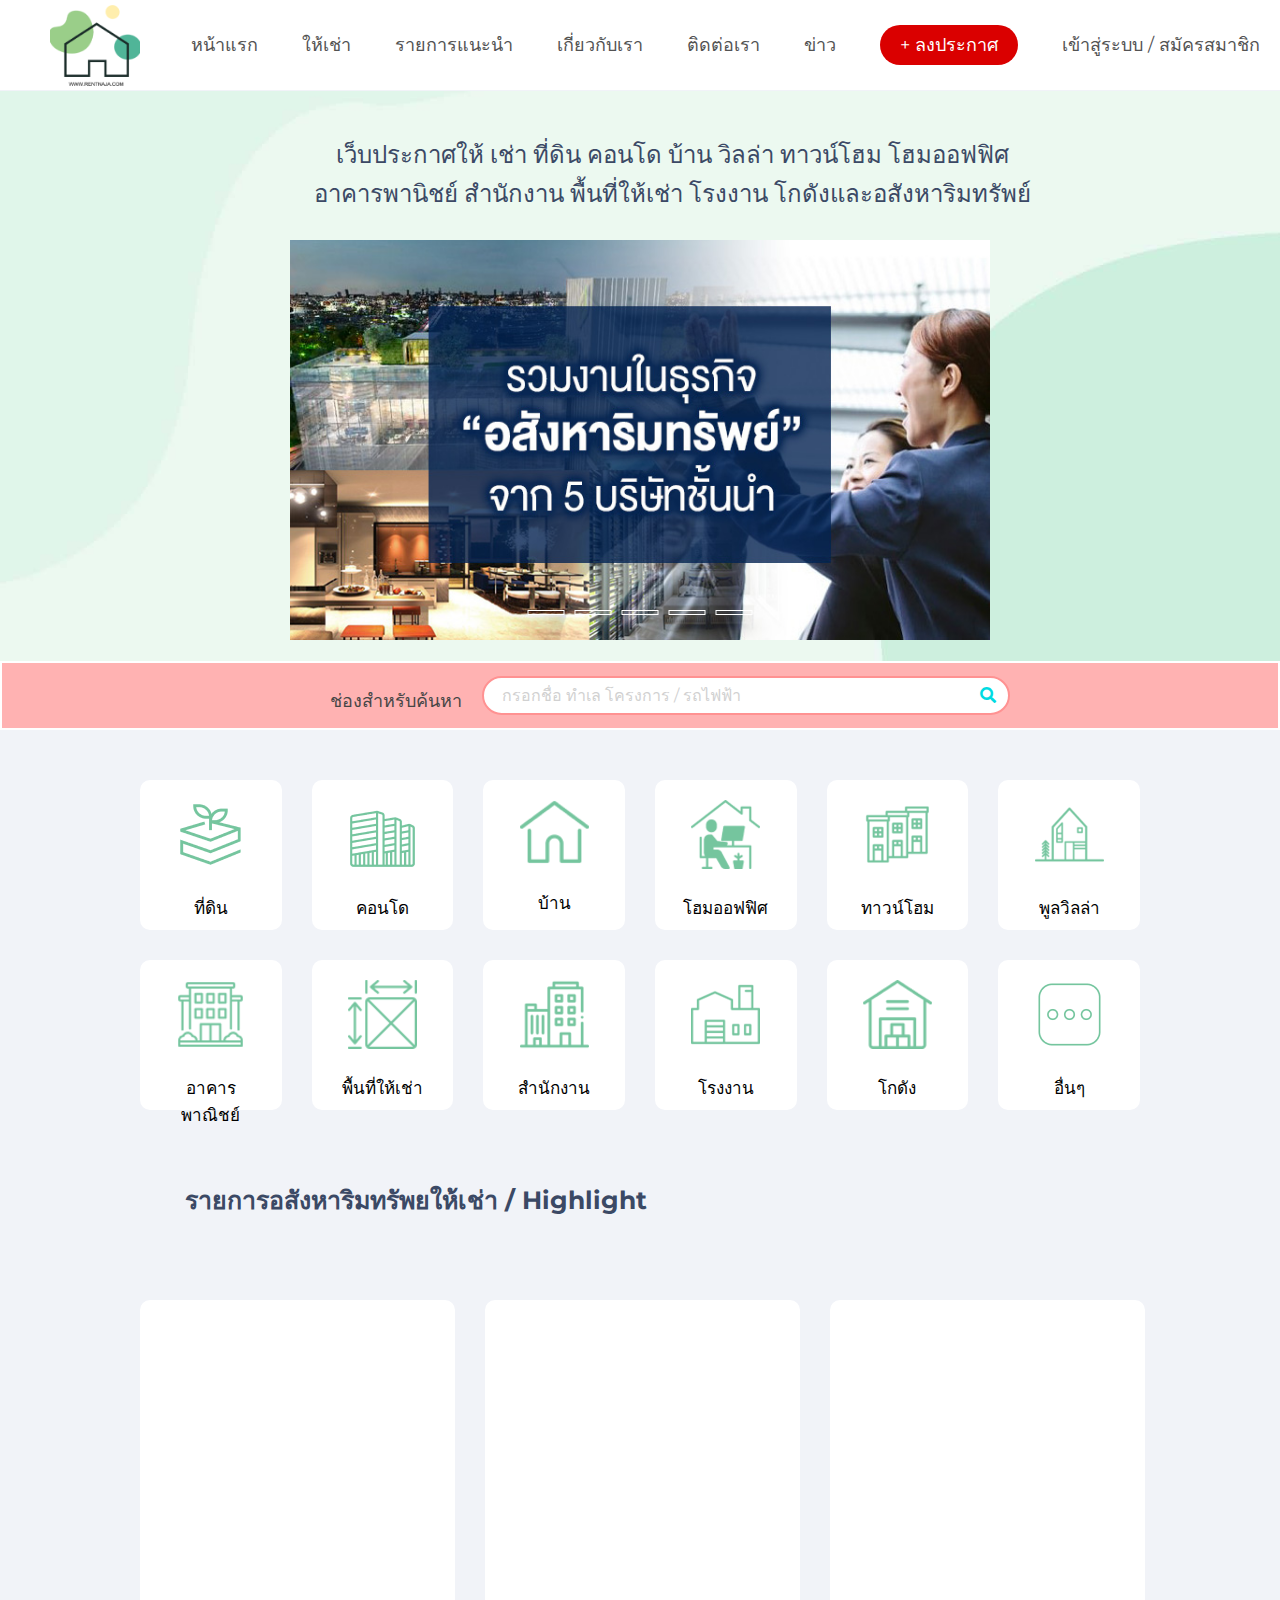
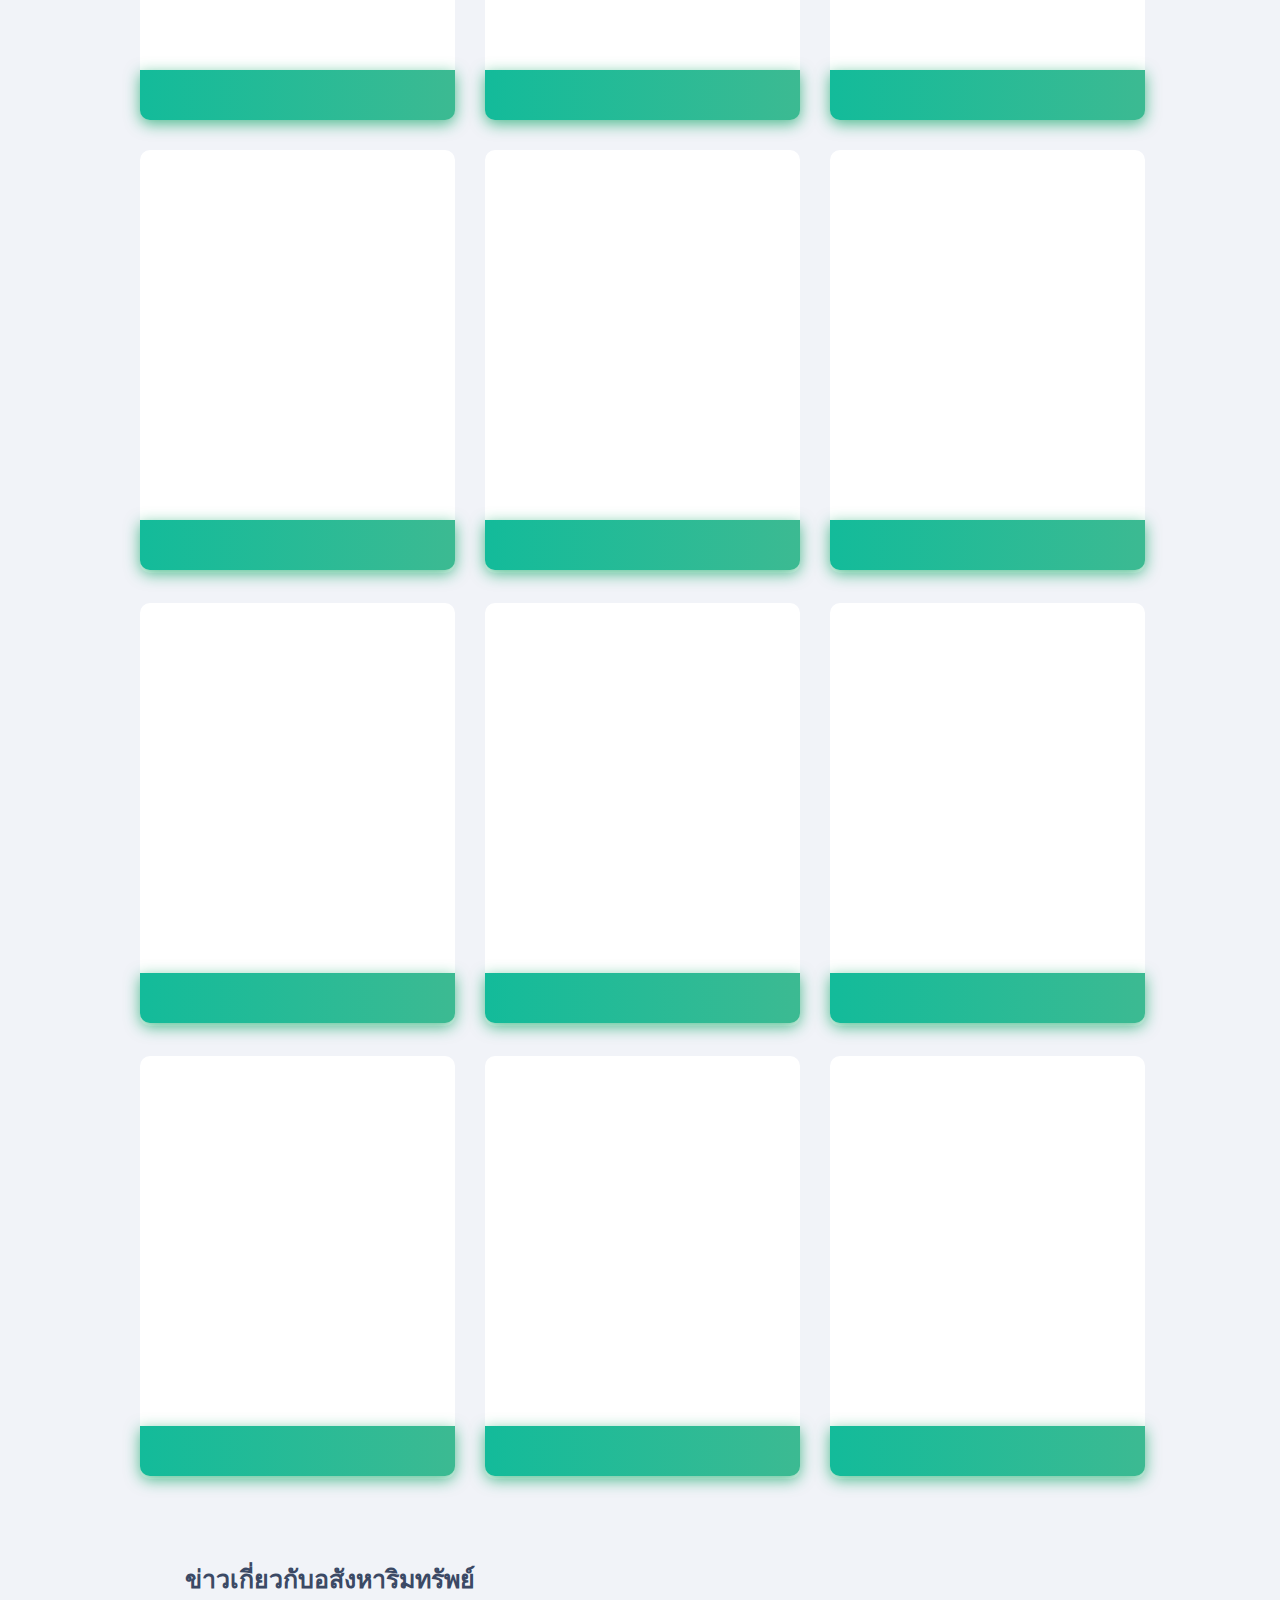
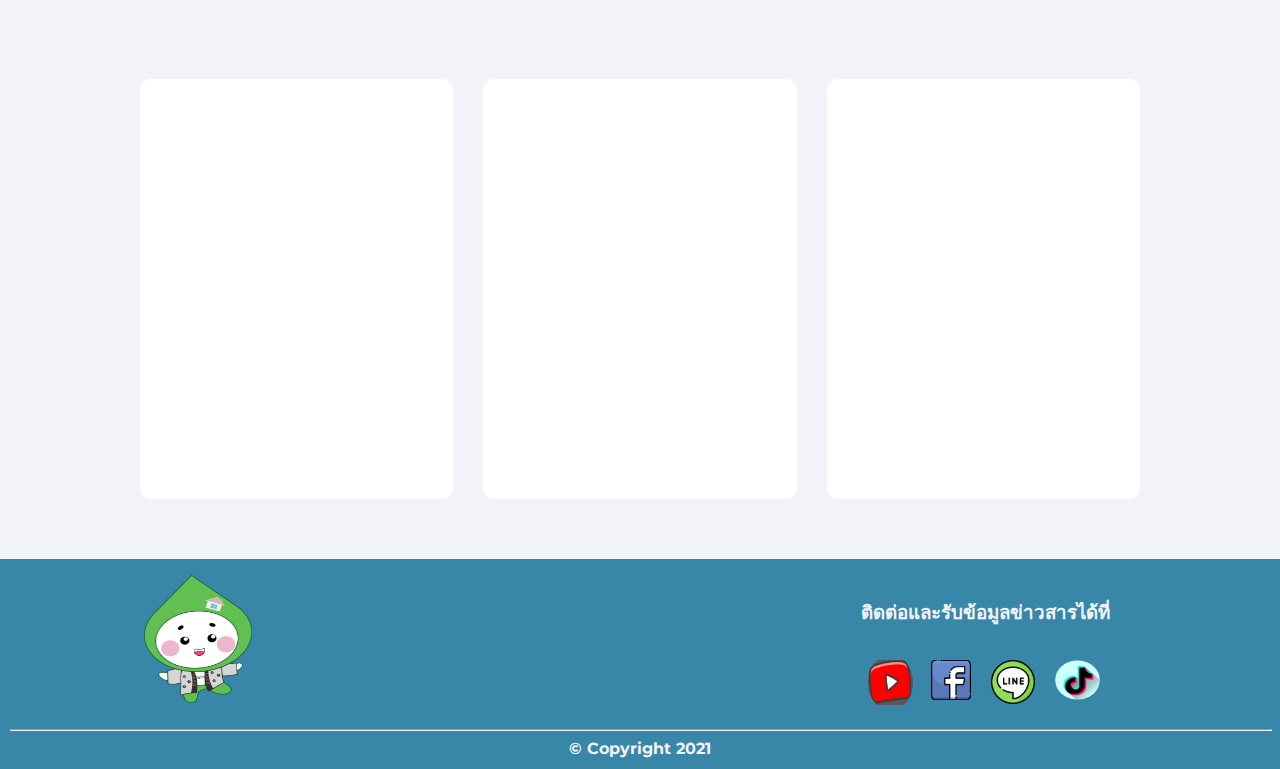
<file: Rentnaja/index.html>
<!DOCTYPE html>
<html lang="en">
  <head>
    <meta charset="UTF-8"/>
    <meta http-equiv="X-UA-Compatible" content="IE=edge" />
    <meta name="viewport" content="width=device-width, initial-scale=1.0" />
    <title>index</title>
    <link rel="stylesheet" href="styles.css" />
    <link rel="stylesheet" href="https://cdnjs.cloudflare.com/ajax/libs/font-awesome/5.15.3/css/all.min.css"/>
  </head>
  <body>

    <!-- ส่วนของบาร์ข้างบน -->
    <header>
      <nav class="main-nav">
        <ul class="navlinks">
          <li><a href="index.html">หน้าแรก</a></li>
          <li><a href="rent.html">ให้เช่า</a></li>
          <li><a href="Recommended_items.html">รายการแนะนำ</a></li>
          <li><a href="#">เกี่ยวกับเรา</a></li>
          <li><a href="contact_us.html">ติดต่อเรา</a></li>
          <li><a href="#">ข่าว</a></li>
          <li><a href="#" class="contact">+ ลงประกาศ</a></li>
          <li><a href="#">เข้าสู่ระบบ / <a href="#">สมัครสมาชิก</a></a></li>
        </ul>
        <div class="logo">
          <img src="img/logo.png" alt="" id="vv">
        </div>
      </nav>
    </header>
    <!-- ส่วนของบาร์ข้างบน -->
    
    <!-- ส่วนของสไลด์ -->
    <div class="wallpaper">
      <p class="text3">เว็บประกาศให้ เช่า ที่ดิน คอนโด บ้าน วิลล่า ทาวน์โฮม  โฮมออฟฟิศ 
        <br>อาคารพานิชย์ สำนักงาน พื้นที่ให้เช่า โรงงาน โกดังและอสังหาริมทรัพย์</p>

        <div class="slidershow middle">
          <div class="slides">
              <input type="radio" name="r" id="r1" checked>
              <input type="radio" name="r" id="r2">
              <input type="radio" name="r" id="r3">
              <input type="radio" name="r" id="r4">
              <input type="radio" name="r" id="r5">
              
            <div class="slide s1" >
              <img src="1.jpg" alt="" id="v1">
            </div>
            <div class="slide">
              <img src="2.jpg" alt="" id="v1">
            </div>
            <div class="slide">
              <img src="3.jpg" alt="" id="v1">
            </div>
            <div class="slide">
              <img src="4.jpeg" alt="" id="v1">
            </div>
            <div class="slide">
              <img src="5.jpg" alt="" id="v1">
            </div>
            
          </div>
              <div class="navigation">
                <label for="r1" class="bar"></label>
                <label for="r2" class="bar"></label>
                <label for="r3" class="bar"></label>
                <label for="r4" class="bar"></label>
                <label for="r5" class="bar"></label>
              
              </div>
        </div>
    </div>
    <!-- ส่วนของสไลด์ -->

    <!-- ส่วนของค้นหา -->
    <div class="search-input" id="search_location">
      <p class="text1">ช่องสำหรับค้นหา</p>
      <div id="search">
          <input id="input" placeholder="กรอกชื่อ ทำเล โครงการ / รถไฟฟ้า" />
          <button id="button">
            <i class="fa fa-search"></i>
          </button>
        <div class="spinner"><i class="fa fa-spinner"></i></div>
      </div>
      <script src="script.js"></script>
    </div>
    <!-- ส่วนของค้นหา -->

    <!-- ส่วนของประเภทอสังหาริมทรัพย์ -->
    <div class="wrapper">
        <a  class="box box-1" href="rent_land.html">
          <img src="img/land.png"  alt="">
           <p>ที่ดิน</p>
        </a>
        <a class="box box-2" href="rent_condo.html">
            <img src="img/condominium.png" alt="">
            <p>คอนโด</p>
        </a>
        <a class="box box-3" href="rent_home.html">
            <img src="img/home.png" alt="">
            <p>บ้าน</p>
        </a>
        <a class="box box-4" href="rent_homeoffice.html">
            <img src="img/home office.png" alt="">
            <p>โฮมออฟฟิศ</p>
        </a>
        <a class="box box-5" href="rent_townhome.html">
            <img src="img/architecture-and-city.png" alt="">
            <p>ทาวน์โฮม</p>
        </a>
        <a class="box box-6" href="rent_villa.html">
            <img src="img/villa.png" alt="">
            <p>พูลวิลล่า</p>
        </a>
        <a class="box box-7" href="rent_commercialbuilding.html">
            <img src="img/building.png" alt="">
            <p>อาคารพาณิชย์</p>
        </a>
        <a class="box box-8" href="rent_rentalspace.html">
            <img src="img/area.png" alt="">
            <p>พื้นที่ให้เช่า</p>
        </a>
        <a class="box box-9" href="rent_office.html">
            <img src="img/office.png" alt="">
            <p>สำนักงาน</p>
        </a>
        <a class="box box-10" href="rent_factory.html">
            <img src="img/factory.png" alt="">
            <p>โรงงาน</p>
        </a>
        <a class="box box-11" href="rent_warehouse.html">
            <img src="img/warehouse.png" alt="">
            <p>โกดัง</p>
        </a>
        <a class="box box-12" href="">
            <img src="img/more.png" alt="">
            <p>อื่นๆ</p>
        </a>
    </div>
    <!-- ส่วนของประเภทอสังหาริมทรัพย์ -->
    
    <!-- ส่วนของรายการอสังหาริมทรัพย์ให้เช่า-->
    <h1>รายการอสังหาริมทรัพยให้เช่า / Highlight</h1>
    <div class="grid-container">
      <div class="grid-item">
        <a href=""><button class="bn632-hover bn22"></button></a>
      </div>
      <div class="grid-item">
        <a href=""><button class="bn632-hover bn22"></button></a>
      </div>
      <div class="grid-item">
        <a href=""><button class="bn632-hover bn22"></button></a>
      </div>  
      <div class="grid-item">
        <a href=""><button class="bn632-hover bn22"></button></a>
      </div>
      <div class="grid-item">
        <a href=""><button class="bn632-hover bn22"></button></a>
      </div>
      <div class="grid-item">
        <a href=""><button class="bn632-hover bn22"></button></a>
      </div>
      <div class="grid-item">
        <a href=""><button class="bn632-hover bn22"></button></a>
      </div>
      <div class="grid-item">
        <a href=""><button class="bn632-hover bn22"></button></a>
      </div>
      <div class="grid-item">
        <a href=""><button class="bn632-hover bn22"></button></a>
      </div>  
      <div class="grid-item">
        <a href=""><button class="bn632-hover bn22"></button></a>
      </div>
      <div class="grid-item">
        <a href=""><button class="bn632-hover bn22"></button></a>
      </div>
      <div class="grid-item">
        <a href=""><button class="bn632-hover bn22"></button></a>
      </div>
    </div>
    <!-- ส่วนของรายการอสังหาริมทรัพย์ให้เช่า-->

    <!--โฆษณา-->
    <!--div class="slideshow-container">

      <div class="mySlides fade">
        <div class="numbertext"></div>
        <img src="bg1.jpeg" id="a1">
        <div class="text">โฆษณา</div>
      </div>
      
      <div class="mySlides fade">
        <div class="numbertext"></div>
        <img src="bg2.jpg" id="a1">
        <div class="text">โฆษณา</div>
      </div>
      
      <div class="mySlides fade">
        <div class="numbertext"></div>
        <img src="bg3.jpeg" id="a1">
        <div class="text">โฆษณา</div>
      </div>
      
      </div>
      <br>
      
      <div style="text-align:center">
        <span class="dot"></span> 
        <span class="dot"></span> 
        <span class="dot"></span> 
      </div>
      
      <script>
      var slideIndex = 0;
      showSlides();
      
      function showSlides() {
        var i;
        var slides = document.getElementsByClassName("mySlides");
        var dots = document.getElementsByClassName("dot");
        for (i = 0; i < slides.length; i++) {
          slides[i].style.display = "none";  
        }
        slideIndex++;
        if (slideIndex > slides.length) {slideIndex = 1}    
        for (i = 0; i < dots.length; i++) {
          dots[i].className = dots[i].className.replace(" active", "");
        }
        slides[slideIndex-1].style.display = "block";  
        dots[slideIndex-1].className += " active";
        setTimeout(showSlides, 2000); // Change image every 2 seconds
      }
      </script-->

      <!--โฆษณา-->

    <!-- ส่วนของข่าว-->
      <h1>ข่าวเกี่ยวกับอสังหาริมทรัพย์</h1>
        <div class="grid">
          <div class="item"></div>
          <div class="item"></div>
          <div class="item"></div>  
        </div>
    <!-- ส่วนของข่าว-->

    <!--footer-->
    <footer>
      <div class="contacts">
        <h3>ติดต่อและรับข้อมูลข่าวสารได้ที่</h3>
        <a href="https://www.tiktok.com/@billionbproperty"><img src="img/tik.png" alt="" id="bb"></a>
        <a href=""><img src="img/line.png" alt="" id="cc"></a>
        <a href="https://www.facebook.com/BillionBproperty3/"><img src="img/facebook.png" alt="" id="dd"></a>
        <a href="https://www.youtube.com/channel/UCLYAOkRqaliytHvw9U8ch4w"><img src="img/youtube.png" alt="" id="ee"></a>
      </div>
      <div class="image">
        <img src="img/img_01.png" alt="" id="aa">
      </div>
      <hr align = "center" size= "2" width= "100%"> 
      <h4>© Copyright 2021</h4>
   </footer>
   <!--footer-->
    
  </body>
</html>
</file>
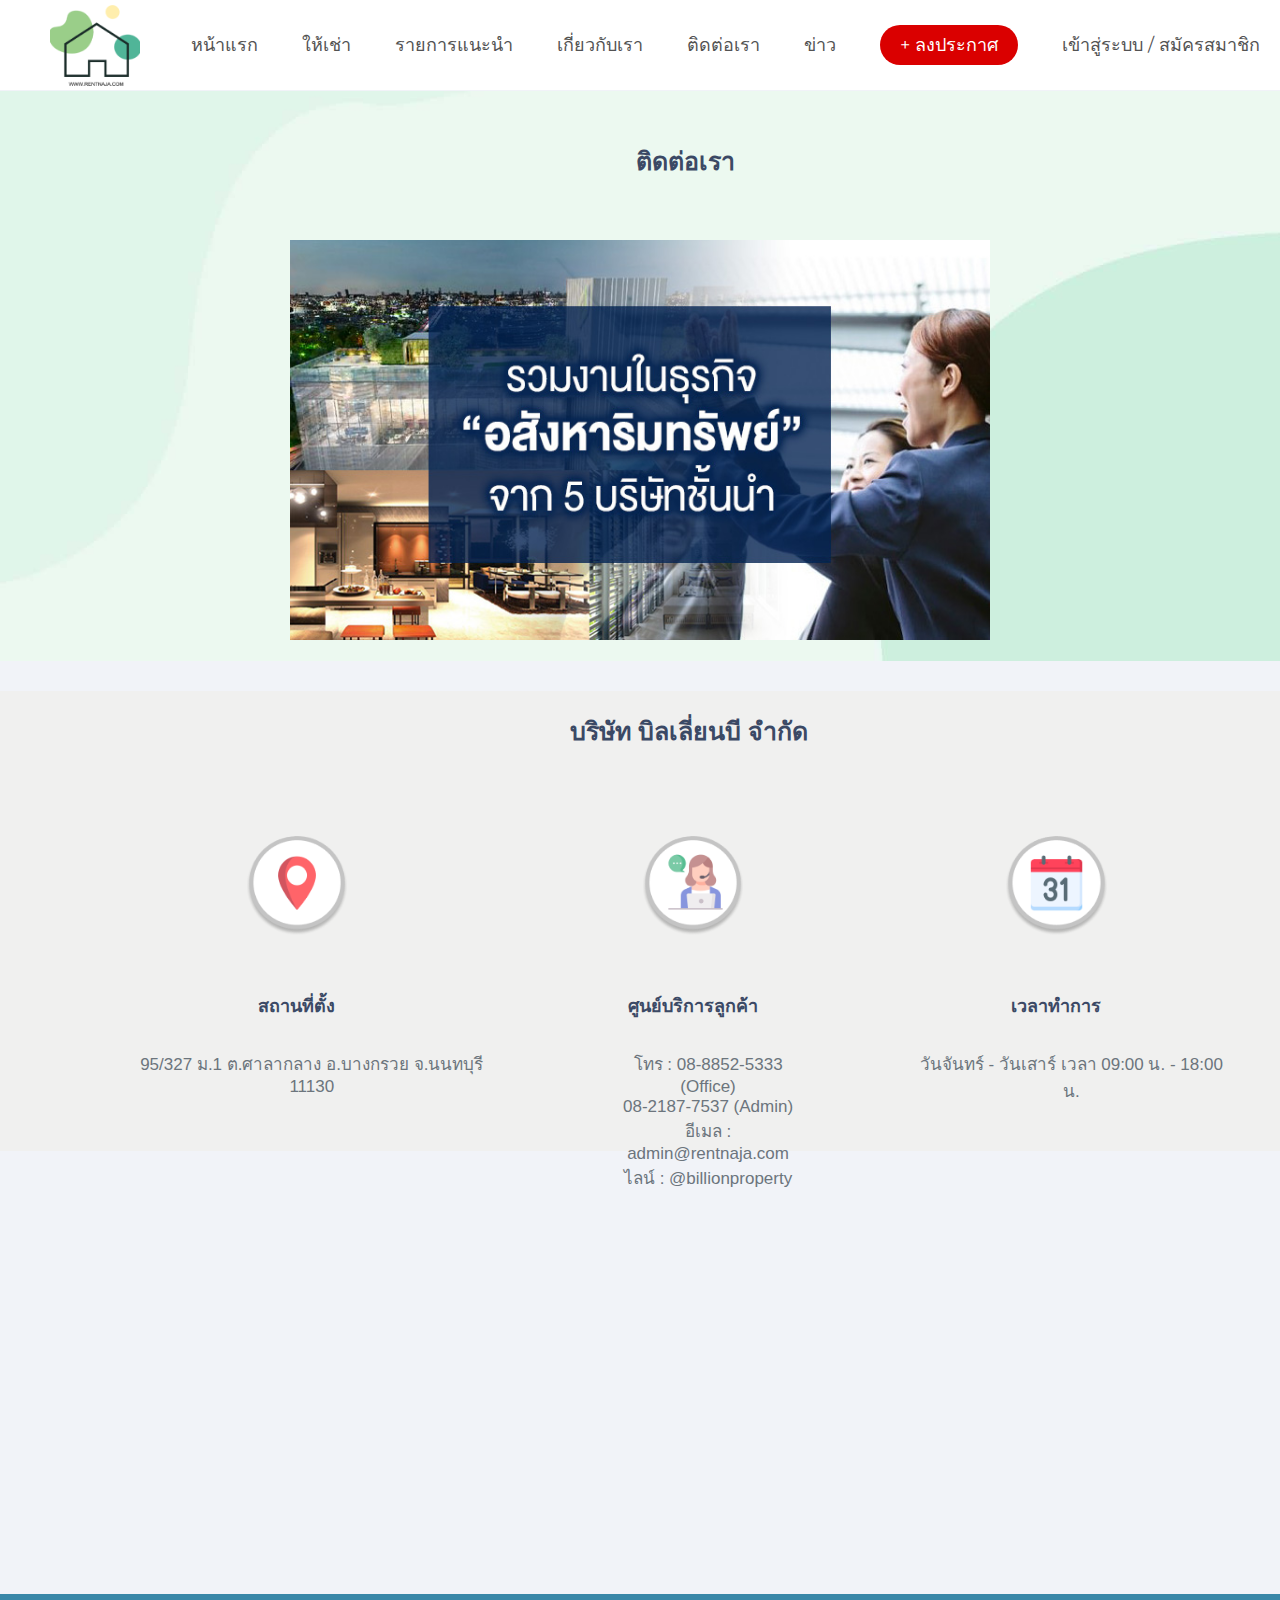
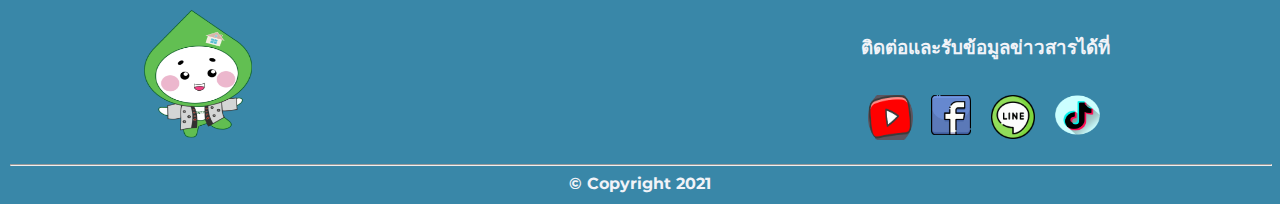
<file: Rentnaja/contact_us.html>
<!DOCTYPE html>
<html lang="en">
  <head>
    <meta charset="UTF-8" />
    <meta http-equiv="X-UA-Compatible" content="IE=edge" />
    <meta name="viewport" content="width=device-width, initial-scale=1.0" />
    <title>contact_us</title>
    <link rel="stylesheet" href="styles.css" />
    
  </head>
  <body>
    <!-- ส่วนของบาร์ข้างบน -->
    <header>
      <nav class="main-nav">
        <ul class="navlinks">
          <li><a href="index.html">หน้าแรก</a></li>
          <li><a href="rent.html">ให้เช่า</a></li>
          <li><a href="Recommended_items.html">รายการแนะนำ</a></li>
          <li><a href="#">เกี่ยวกับเรา</a></li>
          <li><a href="contact_us.html">ติดต่อเรา</a></li>
          <li><a href="#">ข่าว</a></li>
          <li><a href="#" class="contact">+ ลงประกาศ</a></li>
          <li><a href="#">เข้าสู่ระบบ / <a href="#">สมัครสมาชิก</a></a></li>
        </ul>
        <div class="logo">
          <img src="img/logo.png" alt="" id="vv">
        </div>
      </nav>
    </header>
    <!-- ส่วนของบาร์ข้างบน -->
    
    <div class="wallpaper">
      <h1 class="h-primar" >
      ติดต่อเรา   
      </h1>

      <div class="slidershow middle">
        <div class="slides">
          <div class="slide s1" >
            <img src="1.jpg" alt="" id="v1">
          </div>
        </div>  
      </div>
    </div>

    <div class="wallpaper1">
      <h1 class="h-primary" >
      บริษัท บิลเลี่ยนบี จำกัด    
      </h1>
    
  
  <div id="service">
      <div class="box">
          <img src="img/location.png"
               alt= "color_image">
          <br>
          <h5 class="center"> สถานที่ตั้ง</h5>    
          <p class="center">
            95/327 ม.1 ต.ศาลากลาง อ.บางกรวย จ.นนทบุรี 11130 <br>
          </p>

      </div>
      <div class="box">
          <img src="img/serve.png"
               alt= "color_image">
          <br>
           
          <h5 class="center"> ศูนย์บริการลูกค้า</h5>
          <p class="center">
            โทร  : 08-8852-5333 (Office) <br>
                   08-2187-7537 (Admin)<br>
            อีเมล : admin@rentnaja.com<br>
          ไลน์ : @billionproperty
          </p>
      </div>

      <div class="box">
          <img src="img/calendar.png"
               alt= "color_image">
          <br>
          <h5 class="center">เวลาทำการ</h5>
          <p class="center">
            วันจันทร์ - วันเสาร์ 
            เวลา 09:00 น. - 18:00 น.
          </p>

      </div>
  </div>
</div>

  <div class=" col-md-6 map">
    <iframe width="600" height="450" frameborder="0" style="border:0"  src="https://www.google.com/maps/embed?pb=!1m18!1m12!1m3!1d3874.3663222004016!2d100.34204621483124!3d13.817028390305294!2m3!1f0!2f0!3f0!3m2!1i1024!2i768!4f13.1!3m3!1m2!1s0x30e293d95569bf59%3A0xe0d6e6560e383b7!2z4Lia4Lij4Li04Lip4Lix4LiXIOC4muC4tOC4peC5gOC4peC4teC5iOC4ouC4mSDguJrguLUg4LiI4Liz4LiB4Lix4LiUICjguKrguLPguJnguLHguIHguIfguLLguJnguYPguKvguI3guYgp!5e0!3m2!1sth!2sth!4v1646651155321!5m2!1sth!2sth" width="600" height="450" style="border:0;" allowfullscreen="" loading="lazy"></iframe>
</div>
    
<footer>
  <div class="contacts">
    <h3>ติดต่อและรับข้อมูลข่าวสารได้ที่</h3>
    <a href="https://www.tiktok.com/@billionbproperty"><img src="img/tik.png" alt="" id="bb"></a>
    <a href=""><img src="img/line.png" alt="" id="cc"></a>
    <a href="https://www.facebook.com/BillionBproperty3/"><img src="img/facebook.png" alt="" id="dd"></a>
    <a href="https://www.youtube.com/channel/UCLYAOkRqaliytHvw9U8ch4w"><img src="img/youtube.png" alt="" id="ee"></a>
  </div>
  <div class="image">
    <img src="img/img_01.png" alt="" id="aa">
  </div>
  <hr align = "center" size= "2" width= "100%"> 
  <h4>© Copyright 2021</h4>
</footer>
    
  </body>
</html>
</file>
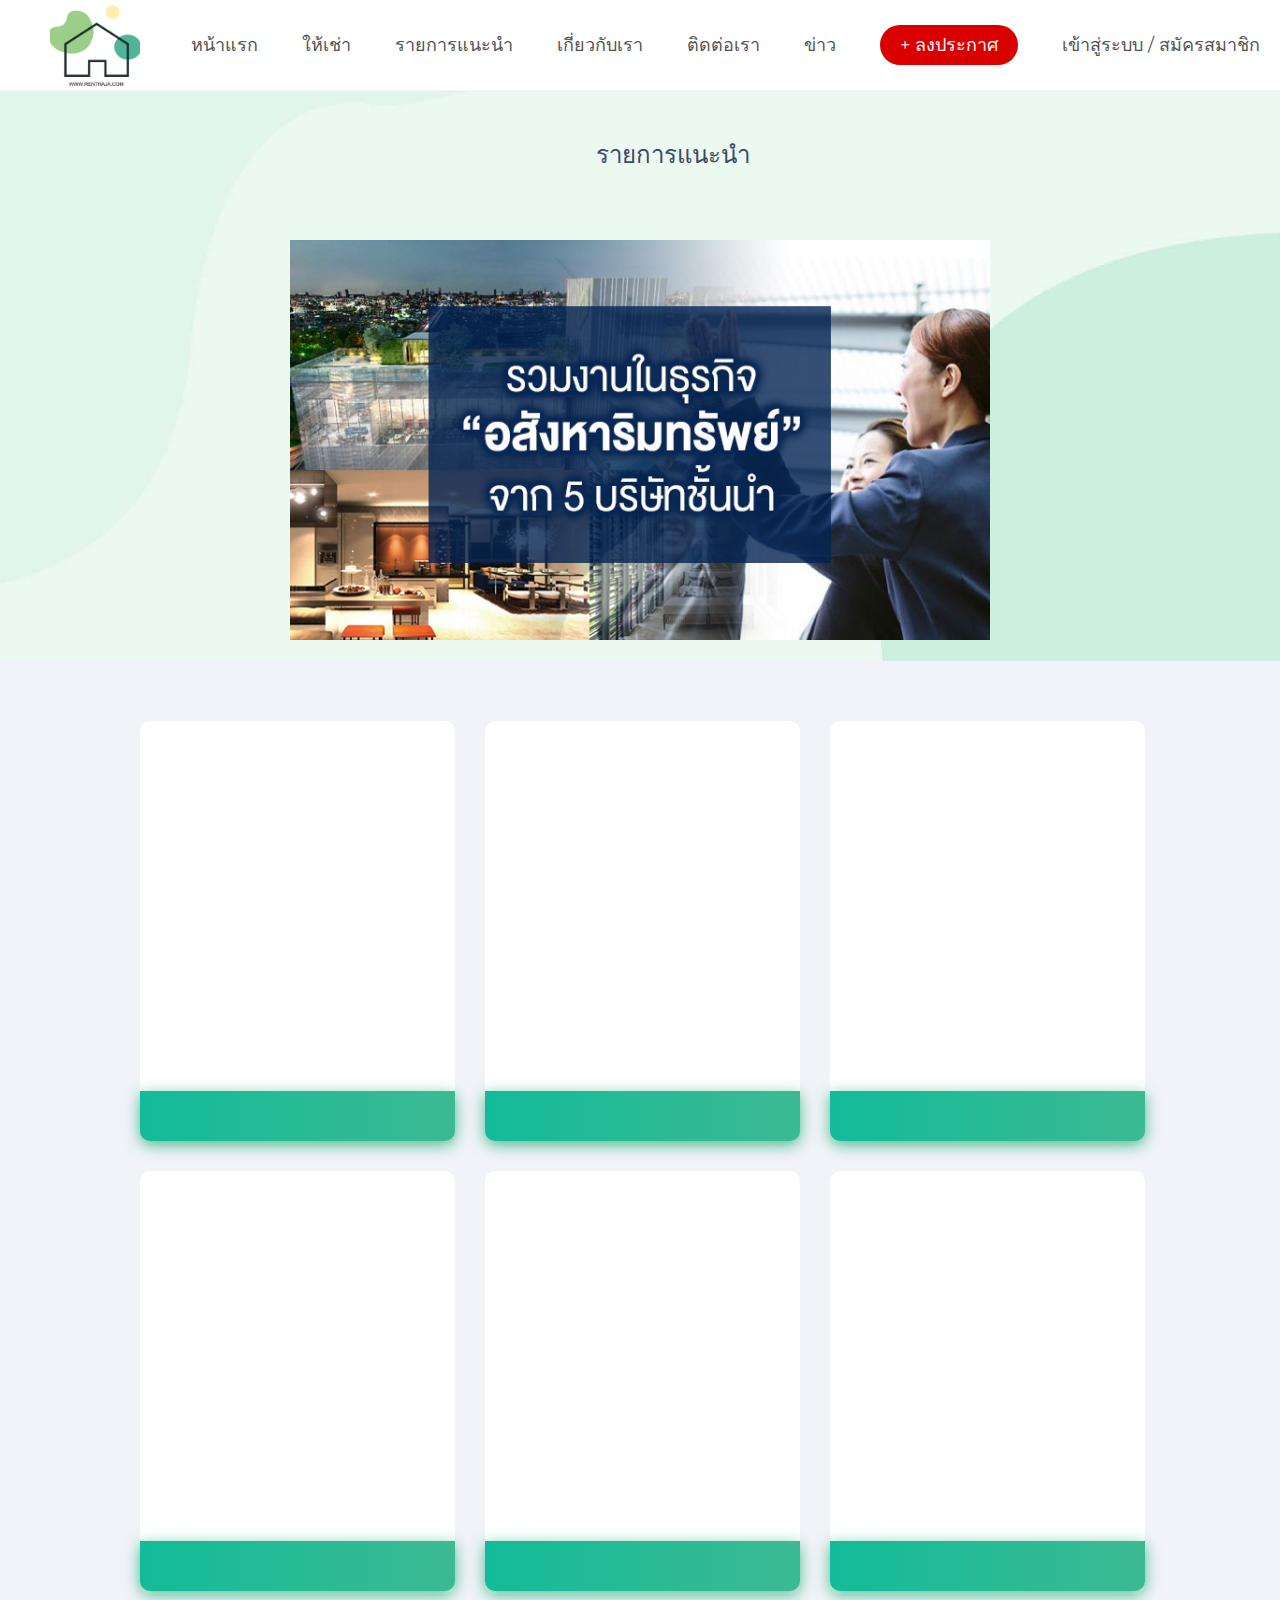
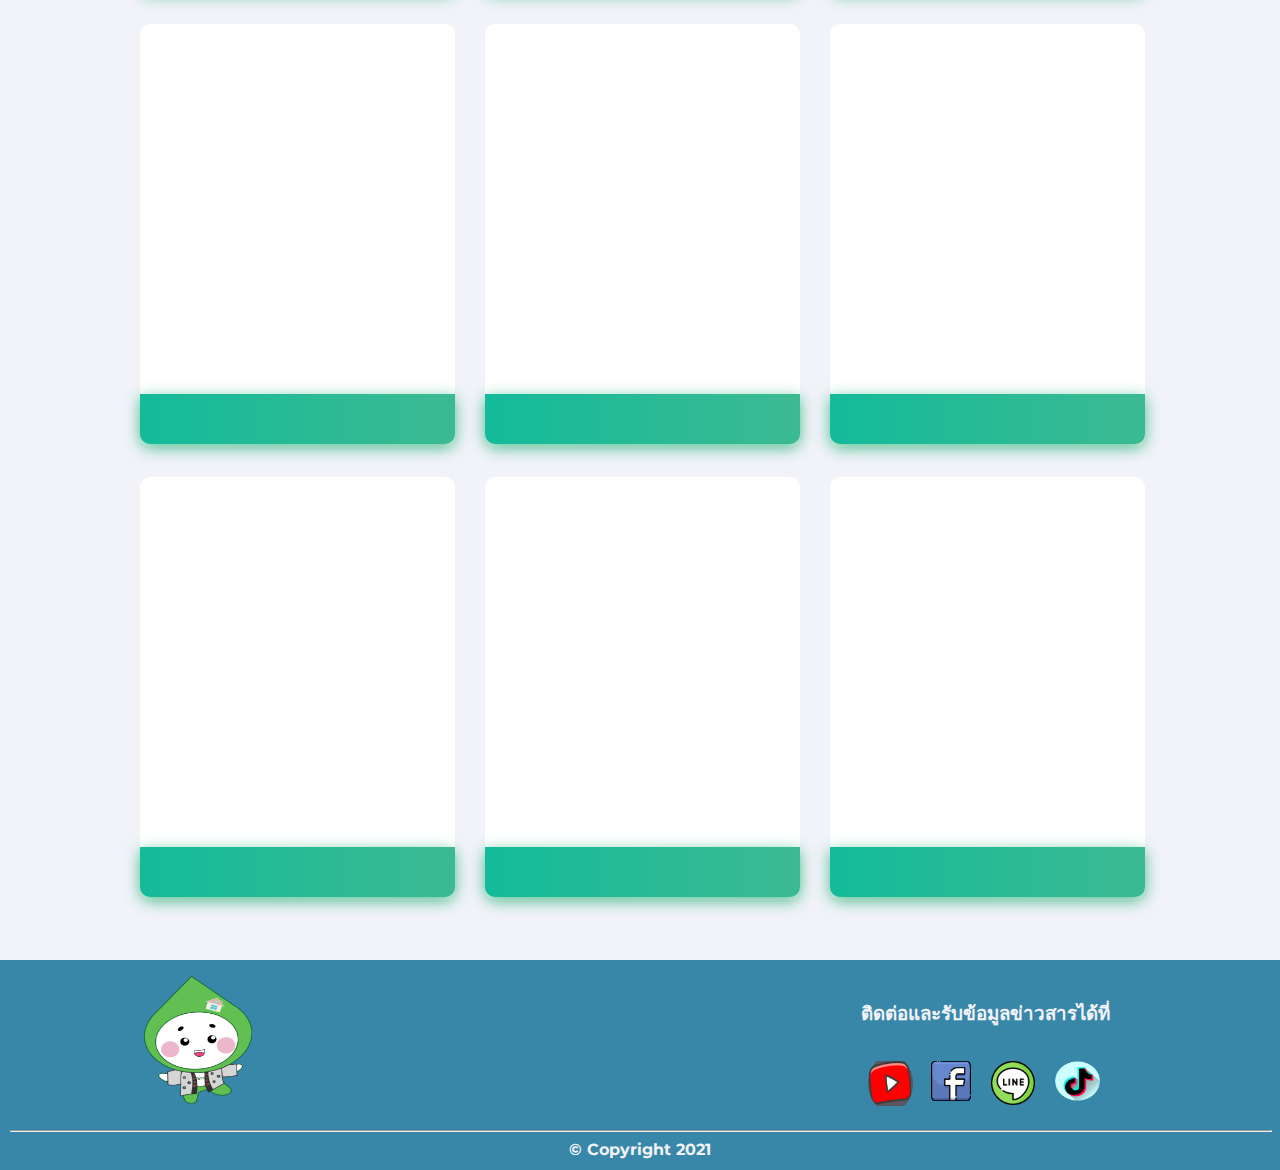
<file: Rentnaja/Recommended_items.html>
<!DOCTYPE html>
<html lang="en">
  <head>
    <meta charset="UTF-8" />
    <meta http-equiv="X-UA-Compatible" content="IE=edge" />
    <meta name="viewport" content="width=device-width, initial-scale=1.0" />
    <title>Recommended_items</title>
    <link rel="stylesheet" href="styles.css" />
  </head>
  <body>
   <!-- ส่วนของบาร์ข้างบน -->
   <header>
    <nav class="main-nav">
      <ul class="navlinks">
        <li><a href="index.html">หน้าแรก</a></li>
        <li><a href="rent.html">ให้เช่า</a></li>
        <li><a href="Recommended_items.html">รายการแนะนำ</a></li>
        <li><a href="#">เกี่ยวกับเรา</a></li>
        <li><a href="contact_us.html">ติดต่อเรา</a></li>
        <li><a href="#">ข่าว</a></li>
        <li><a href="#" class="contact">+ ลงประกาศ</a></li>
        <li><a href="#">เข้าสู่ระบบ / <a href="#">สมัครสมาชิก</a></a></li>
      </ul>
      <div class="logo">
        <img src="img/logo.png" alt="" id="vv">
      </div>
    </nav>
  </header>
  <!-- ส่วนของบาร์ข้างบน -->
    
     <!-- ส่วนของสไลด์ -->
     <div class="wallpaper">
      <p class="text3">รายการแนะนำ</p>
      <div class="slidershow middle">
        <div class="slides">
          <div class="slide s1" >
            <img src="1.jpg" alt="" id="v1">
          </div>
        </div>  
      </div>
    </div>
    <!-- ส่วนของสไลด์ -->



    <div class="grid-container">
      <div class="grid-item">
        <a href="/"><button class="bn632-hover bn22"></button></a>
      </div>
      <div class="grid-item">
        <a href="/"><button class="bn632-hover bn22"></button></a>
      </div>
      <div class="grid-item">
        <a href="/"><button class="bn632-hover bn22"></button></a>
      </div>  
      <div class="grid-item">
        <a href="/"><button class="bn632-hover bn22"></button></a>
      </div>
      <div class="grid-item">
        <a href="/"><button class="bn632-hover bn22"></button></a>
      </div>
      <div class="grid-item">
        <a href="/"><button class="bn632-hover bn22"></button></a>
      </div>
      <div class="grid-item">
        <a href="/"><button class="bn632-hover bn22"></button></a>
      </div>
      <div class="grid-item">
        <a href="/"><button class="bn632-hover bn22"></button></a>
      </div>
      <div class="grid-item">
        <a href="/"><button class="bn632-hover bn22"></button></a>
      </div>  
      <div class="grid-item">
        <a href="/"><button class="bn632-hover bn22"></button></a>
      </div>
      <div class="grid-item">
        <a href="/"><button class="bn632-hover bn22"></button></a>
      </div>
      <div class="grid-item">
        <a href="/"><button class="bn632-hover bn22"></button></a>
      </div>
    </div>

   

    
    <!-- ส่วนของfooter-->
    <footer>
      <div class="contacts">
        <h3>ติดต่อและรับข้อมูลข่าวสารได้ที่</h3>
        <a href="https://www.tiktok.com/@billionbproperty"><img src="img/tik.png" alt="" id="bb"></a>
        <a href=""><img src="img/line.png" alt="" id="cc"></a>
        <a href="https://www.facebook.com/BillionBproperty3/"><img src="img/facebook.png" alt="" id="dd"></a>
        <a href="https://www.youtube.com/channel/UCLYAOkRqaliytHvw9U8ch4w"><img src="img/youtube.png" alt="" id="ee"></a>
      </div>
      <div class="image">
        <img src="img/img_01.png" alt="" id="aa">
      </div>
      <hr align = "center" size= "2" width= "100%"> 
      <h4>© Copyright 2021</h4>
   </footer>
   <!-- ส่วนของfooter-->
    
  </body>
</html>
</file>
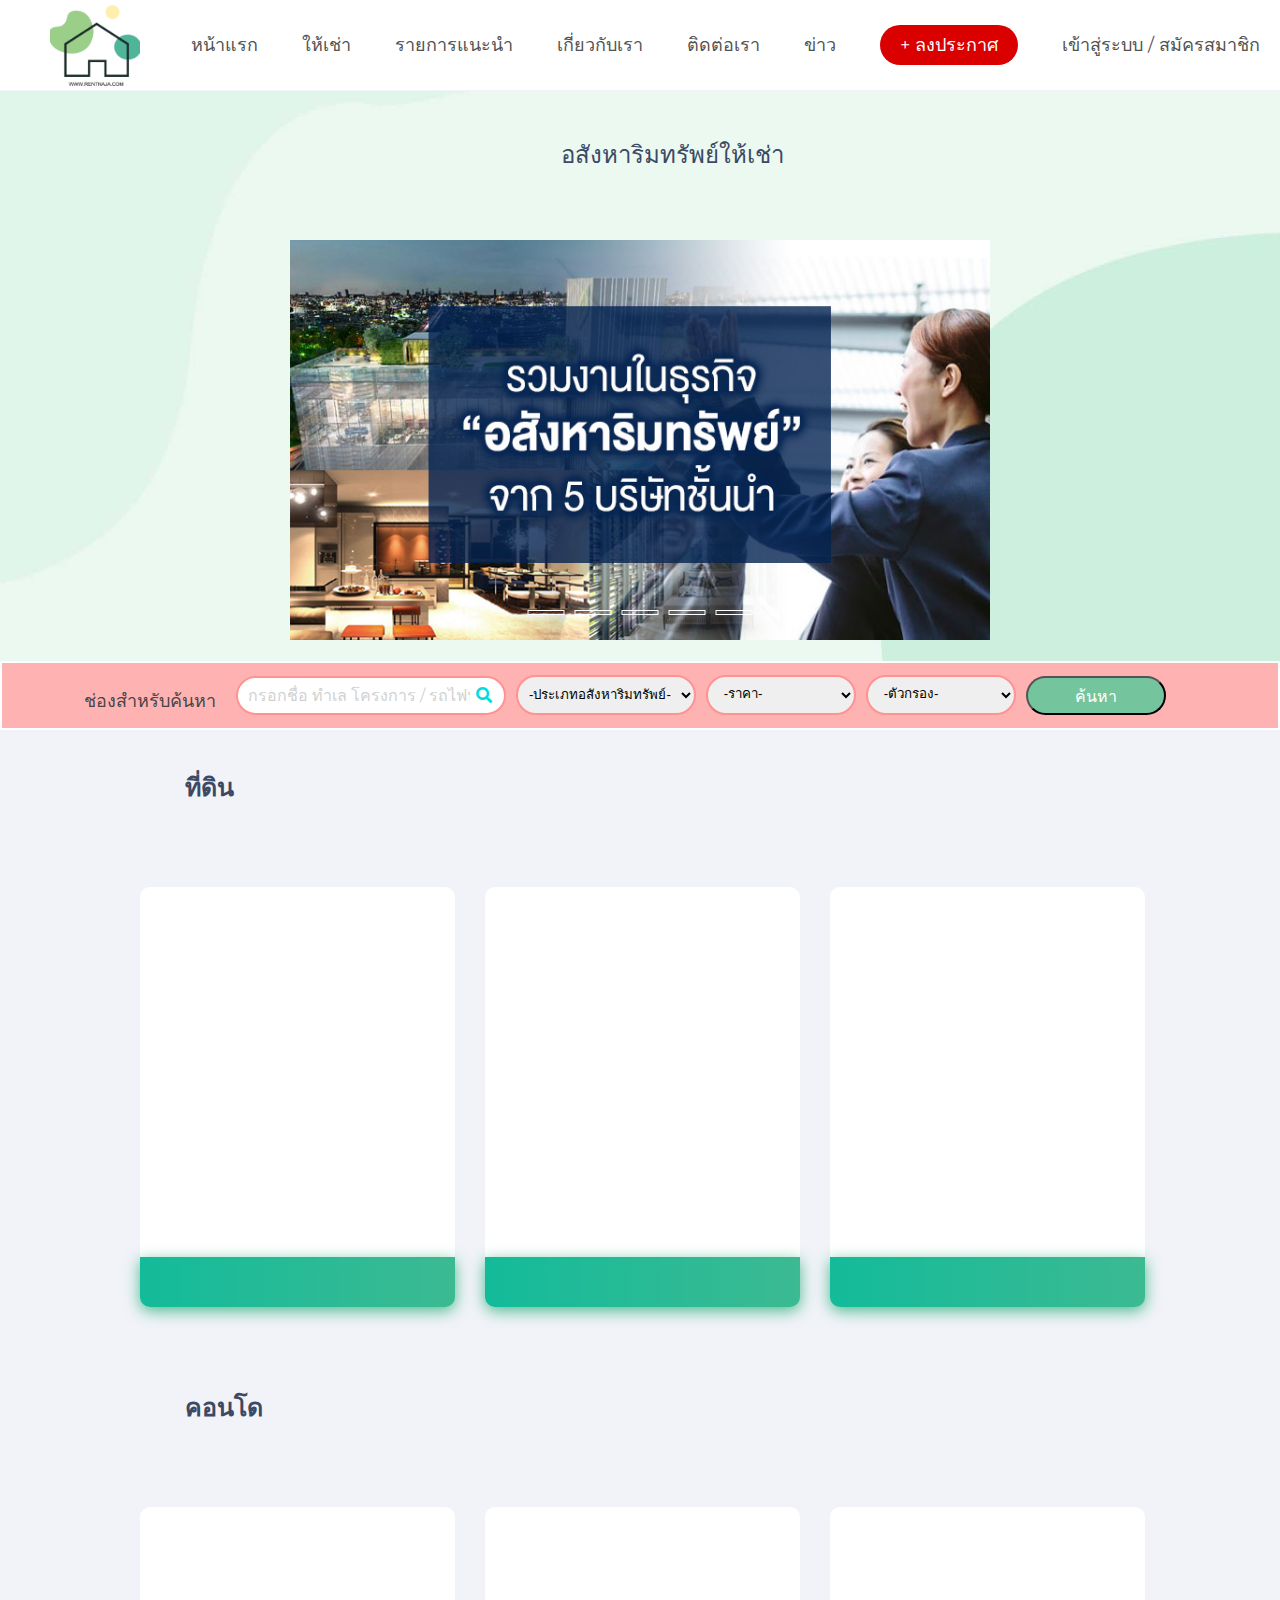
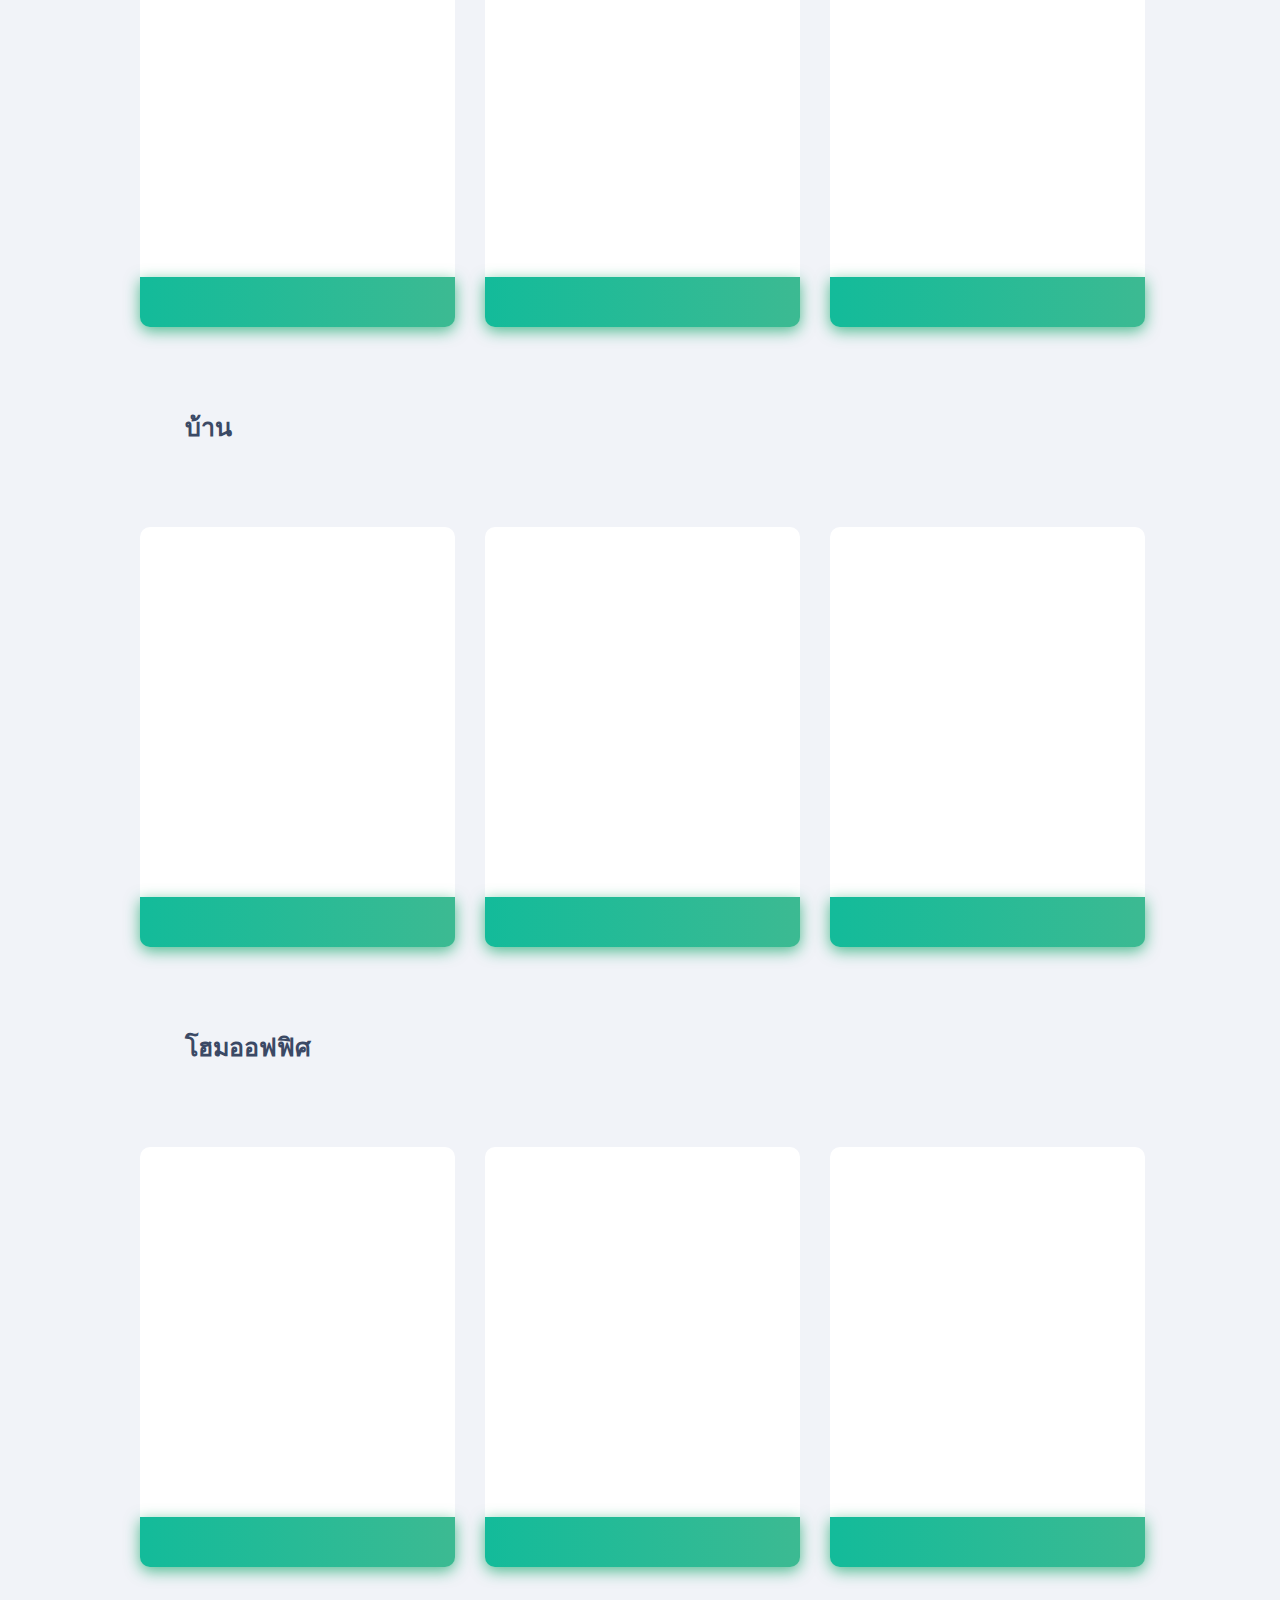
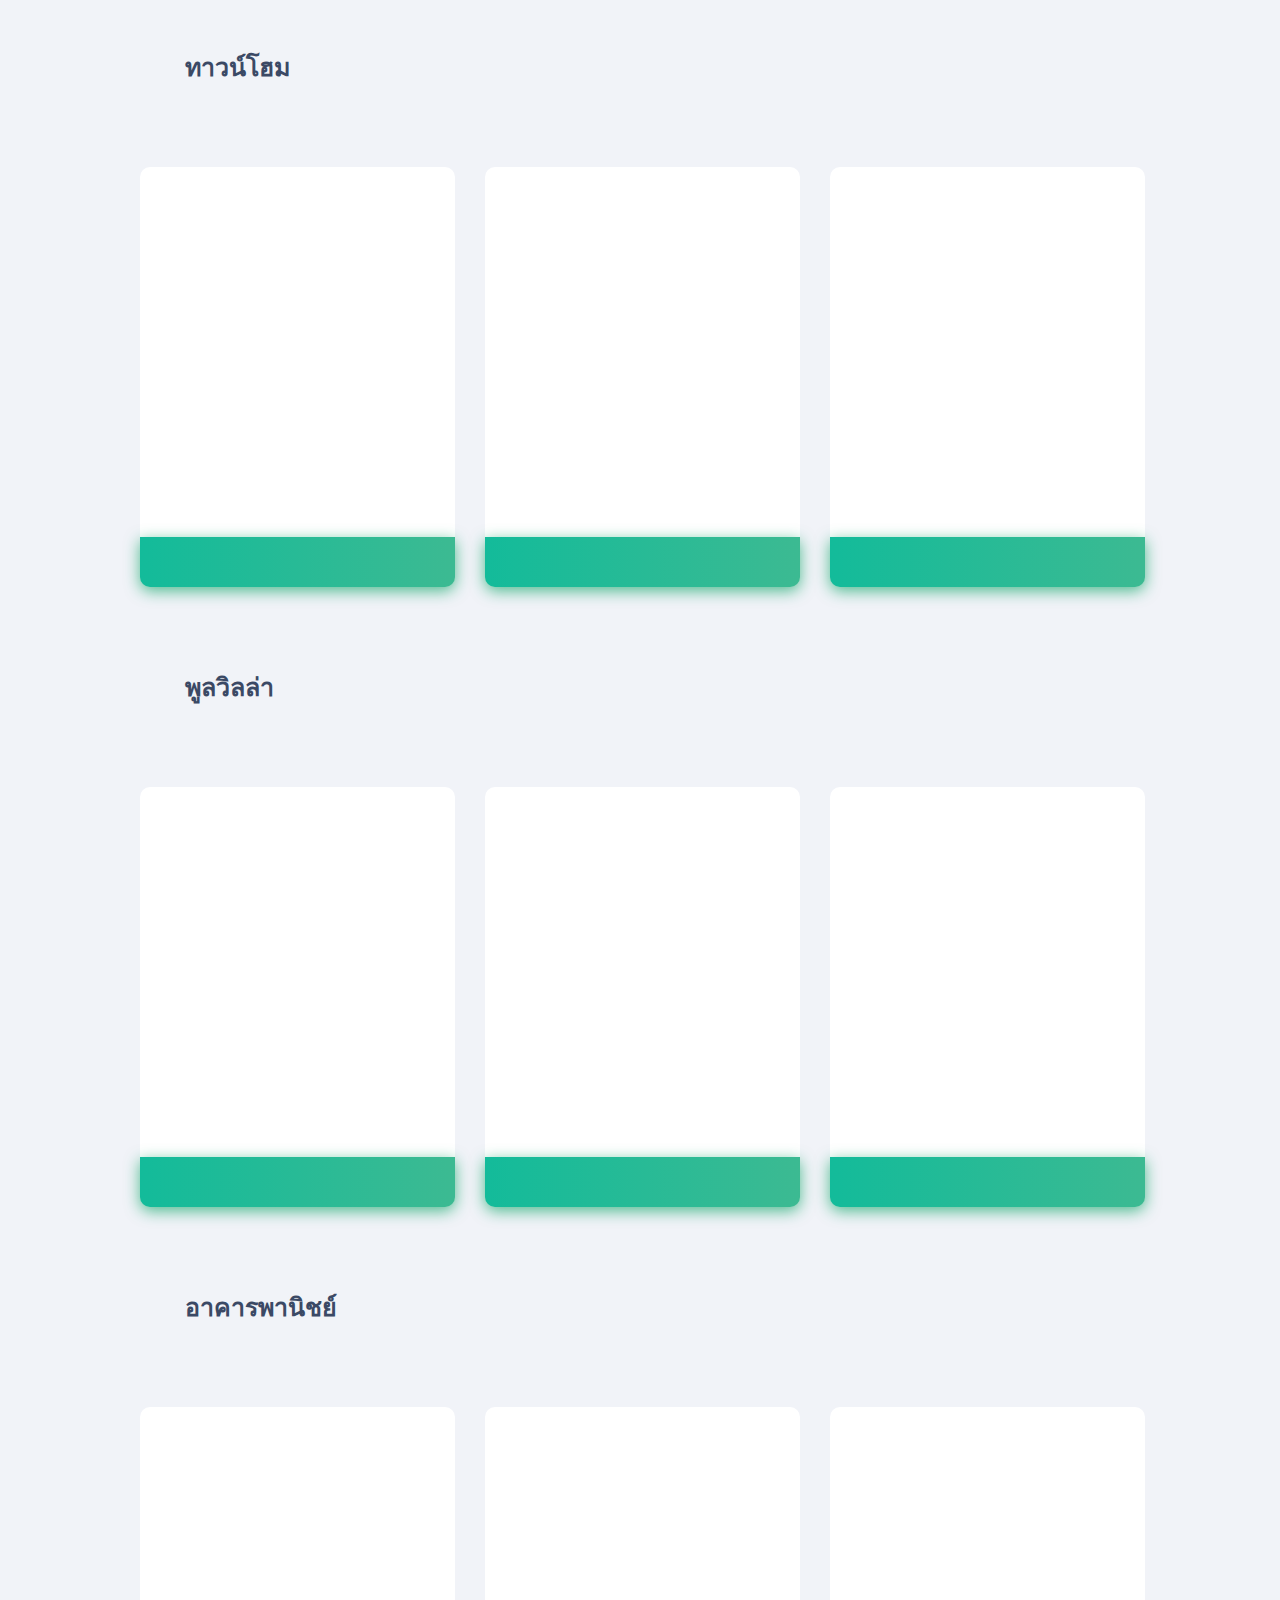
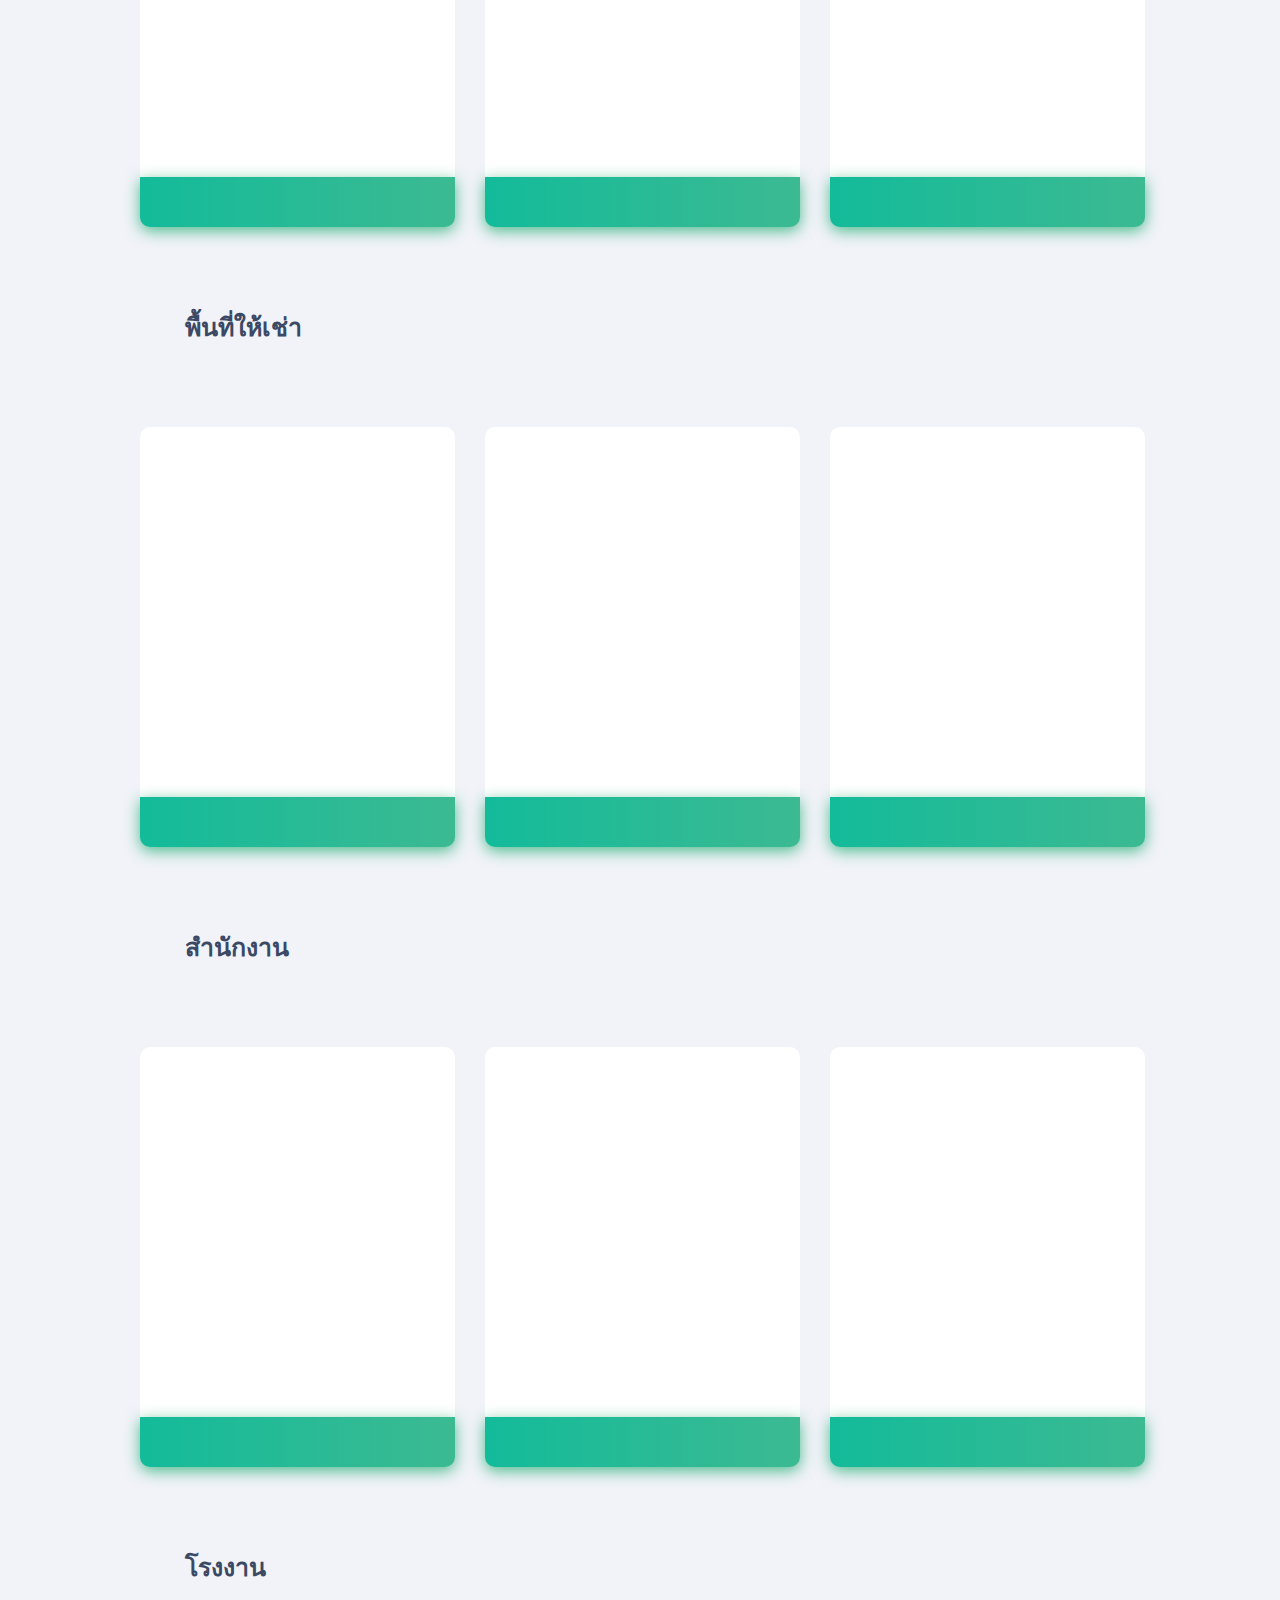
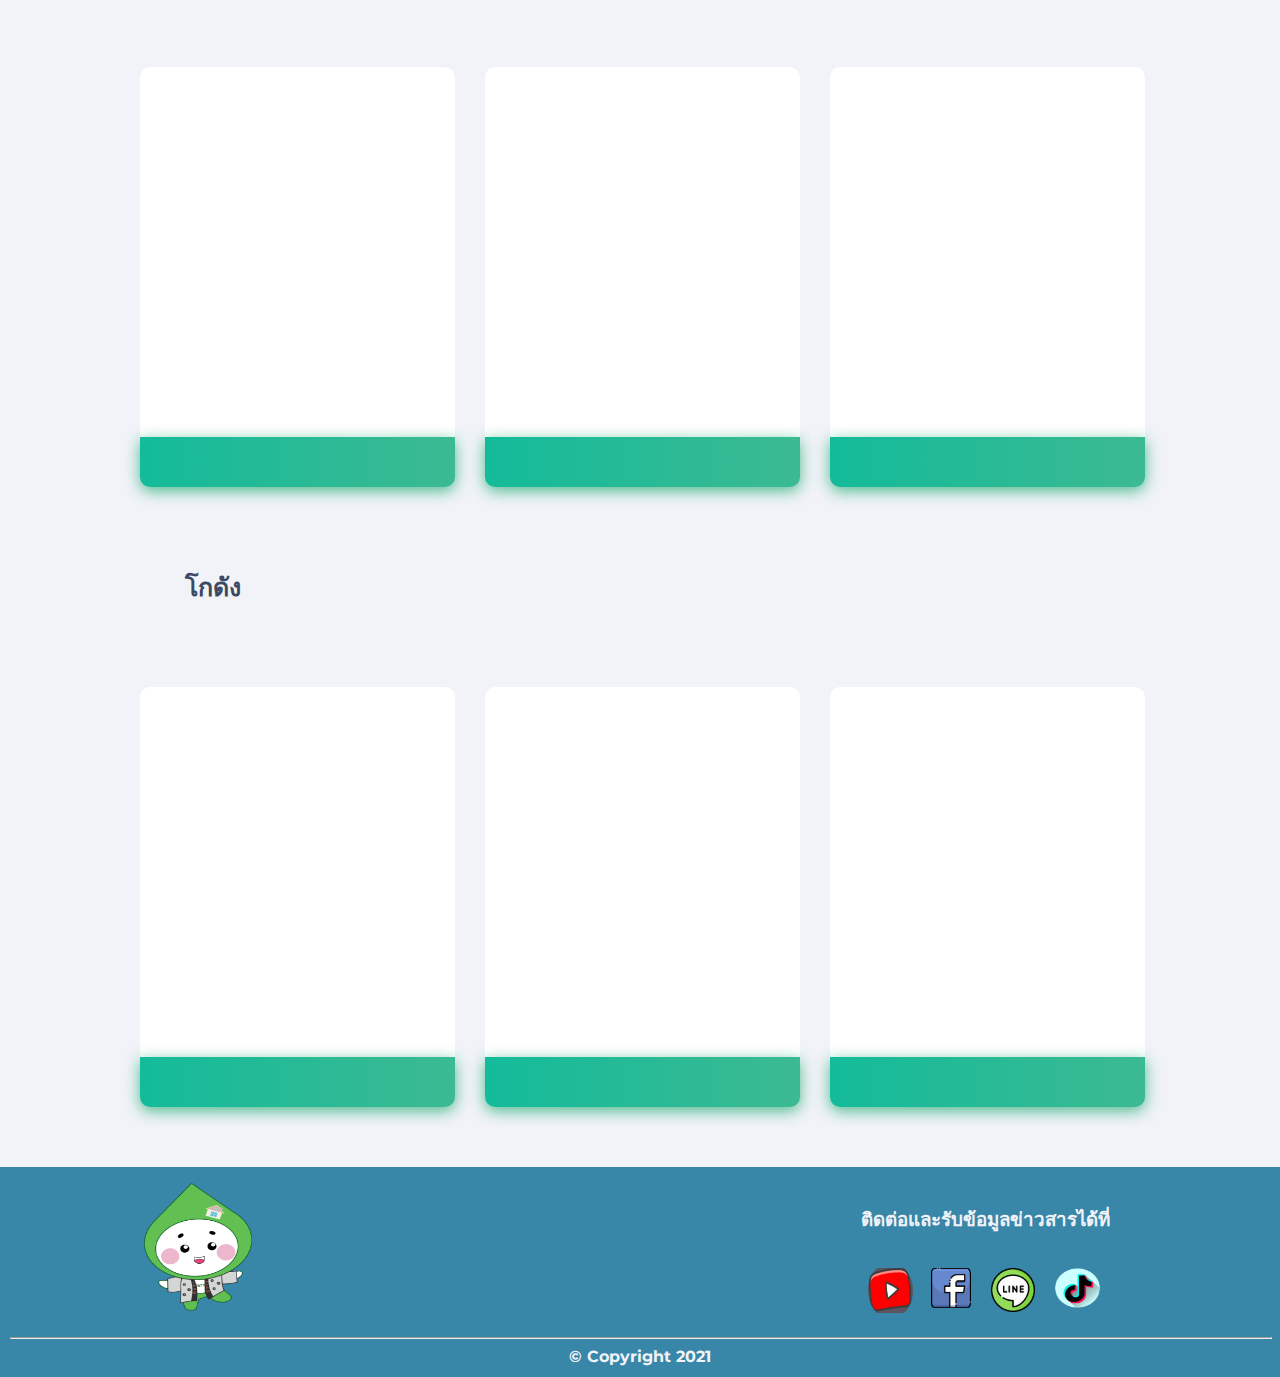
<file: Rentnaja/rent.html>
<!DOCTYPE html>
<html lang="en">
  <head>
    <meta charset="UTF-8" />
    <meta http-equiv="X-UA-Compatible" content="IE=edge" />
    <meta name="viewport" content="width=device-width, initial-scale=1.0" />
    <title>rent</title>
    <link rel="stylesheet" href="styles.css" />
    <link rel="stylesheet" href="https://cdnjs.cloudflare.com/ajax/libs/font-awesome/5.15.3/css/all.min.css"/>
  </head>
  <body>
    <!-- ส่วนของบาร์ข้างบน -->
    <header>
      <nav class="main-nav">
        <ul class="navlinks">
          <li><a href="index.html">หน้าแรก</a></li>
          <li><a href="rent.html">ให้เช่า</a></li>
          <li><a href="Recommended_items.html">รายการแนะนำ</a></li>
          <li><a href="#">เกี่ยวกับเรา</a></li>
          <li><a href="contact_us.html">ติดต่อเรา</a></li>
          <li><a href="#">ข่าว</a></li>
          <li><a href="#" class="contact">+ ลงประกาศ</a></li>
          <li><a href="#">เข้าสู่ระบบ / <a href="#">สมัครสมาชิก</a></a></li>
        </ul>
        <div class="logo">
          <img src="img/logo.png" alt="" id="vv">
        </div>
      </nav>
    </header>
    <!-- ส่วนของบาร์ข้างบน -->
    
    <div class="wallpaper">
      <p class="text"> อสังหาริมทรัพย์ให้เช่า</p>

      <div class="slidershow middle">
        <div class="slides">
            <input type="radio" name="r" id="r1" checked>
            <input type="radio" name="r" id="r2">
            <input type="radio" name="r" id="r3">
            <input type="radio" name="r" id="r4">
            <input type="radio" name="r" id="r5">
            
          <div class="slide s1" >
            <img src="1.jpg" alt="" id="v1">
          </div>
          <div class="slide">
            <img src="2.jpg" alt="" id="v1">
          </div>
          <div class="slide">
            <img src="3.jpg" alt="" id="v1">
          </div>
          <div class="slide">
            <img src="4.jpeg" alt="" id="v1">
          </div>
          <div class="slide">
            <img src="5.jpg" alt="" id="v1">
          </div>
          
        </div>
            <div class="navigation">
              <label for="r1" class="bar"></label>
              <label for="r2" class="bar"></label>
              <label for="r3" class="bar"></label>
              <label for="r4" class="bar"></label>
              <label for="r5" class="bar"></label>
            
            </div>
      </div>
    </div>


    <div class="search-input" id="search_location1">
      <p class="text2">ช่องสำหรับค้นหา</p>
      <div id="search1">
          <input id="input1" placeholder="กรอกชื่อ ทำเล โครงการ / รถไฟฟ้า" />
          <button id="button1">
            <i class="fa fa-search"></i>
          </button>
        <div class="spinner"><i class="fa fa-spinner"></i></div>
      </div>
      <script src="script1.js"></script>
      
      
      <label>
        <select id="select1">
          <option>-ประเภทอสังหาริมทรัพย์-</option>
          <option>ที่ดิน</option>
          <option>คอนโด</option>
          <option>บ้าน</option>
          <option>โฮมออฟฟิศ</option>
          <option>ทาวน์โฮม</option>
          <option>พูลวิลล่า</option>
          <option>อาคารพานิชย์</option>
          <option>พื้นที่ให้เช่า</option>
          <option>สำนักงาน</option>
          <option>โรงงาน</option>
          <option>โกดัง</option>
        </select>
      </label>

      <label>
        <select id="select2">
          <option>-ราคา-</option>
          <option>ราคาน้อย-มาก</option>
          <option>ราคามาก-น้อย</option>
        </select>
      </label>

      
      <label>
        <select id="select3">
          <option>-ตัวกรอง-</option>
          <option>ราคาน้อย-มาก</option>
          <option>ราคามาก-น้อย</option>
        </select>
      </label>
      <input type="submit" value="ค้นหา" id="Submit">
    </div>

    

    
    <h1>ที่ดิน</h1>
    <div class="grid-container">
      <div class="grid-item">
        <a href="/"><button class="bn632-hover bn22"></button></a>
      </div>
      <div class="grid-item">
        <a href="/"><button class="bn632-hover bn22"></button></a>
      </div>
      <div class="grid-item">
        <a href="/"><button class="bn632-hover bn22"></button></a>
      </div>  
    </div>

     
    <h1>คอนโด</h1>
    <div class="grid-container1">
      <div class="grid-item">
        <a href="/"><button class="bn632-hover bn22"></button></a>
      </div>
      <div class="grid-item">
        <a href="/"><button class="bn632-hover bn22"></button></a>
      </div>
      <div class="grid-item">
        <a href="/"><button class="bn632-hover bn22"></button></a>
      </div>  
    </div>

    <h1>บ้าน</h1>
    <div class="grid-container2">
      <div class="grid-item">
        <a href="/"><button class="bn632-hover bn22"></button></a>
      </div>
      <div class="grid-item">
        <a href="/"><button class="bn632-hover bn22"></button></a>
      </div>
      <div class="grid-item">
        <a href="/"><button class="bn632-hover bn22"></button></a>
      </div>  
    </div>

    <h1>โฮมออฟฟิศ</h1>
    <div class="grid-container3">
      <div class="grid-item">
        <a href="/"><button class="bn632-hover bn22"></button></a>
      </div>
      <div class="grid-item">
        <a href="/"><button class="bn632-hover bn22"></button></a>
      </div>
      <div class="grid-item">
        <a href="/"><button class="bn632-hover bn22"></button></a>
      </div>  
    </div>

    <h1>ทาวน์โฮม</h1>
    <div class="grid-container4">
      <div class="grid-item">
        <a href="/"><button class="bn632-hover bn22"></button></a>
      </div>
      <div class="grid-item">
        <a href="/"><button class="bn632-hover bn22"></button></a>
      </div>
      <div class="grid-item">
        <a href="/"><button class="bn632-hover bn22"></button></a>
      </div>  
    </div>

    <h1>พูลวิลล่า</h1>
    <div class="grid-container5">
      <div class="grid-item">
        <a href="/"><button class="bn632-hover bn22"></button></a>
      </div>
      <div class="grid-item">
        <a href="/"><button class="bn632-hover bn22"></button></a>
      </div>
      <div class="grid-item">
        <a href="/"><button class="bn632-hover bn22"></button></a>
      </div>  
    </div>

    <h1>อาคารพานิชย์</h1>
    <div class="grid-container6">
      <div class="grid-item">
        <a href="/"><button class="bn632-hover bn22"></button></a>
      </div>
      <div class="grid-item">
        <a href="/"><button class="bn632-hover bn22"></button></a>
      </div>
      <div class="grid-item">
        <a href="/"><button class="bn632-hover bn22"></button></a>
      </div>  
    </div>

    <h1>พื้นที่ให้เช่า</h1>
    <div class="grid-container7">
      <div class="grid-item">
        <a href="/"><button class="bn632-hover bn22"></button></a>
      </div>
      <div class="grid-item">
        <a href="/"><button class="bn632-hover bn22"></button></a>
      </div>
      <div class="grid-item">
        <a href="/"><button class="bn632-hover bn22"></button></a>
      </div>  
    </div>

    <h1>สำนักงาน</h1>
    <div class="grid-container8">
      <div class="grid-item">
        <a href="/"><button class="bn632-hover bn22"></button></a>
      </div>
      <div class="grid-item">
        <a href="/"><button class="bn632-hover bn22"></button></a>
      </div>
      <div class="grid-item">
        <a href="/"><button class="bn632-hover bn22"></button></a>
      </div>  
    </div>

    <h1>โรงงาน</h1>
    <div class="grid-container9">
      <div class="grid-item">
        <a href="/"><button class="bn632-hover bn22"></button></a>
      </div>
      <div class="grid-item">
        <a href="/"><button class="bn632-hover bn22"></button></a>
      </div>
      <div class="grid-item">
        <a href="/"><button class="bn632-hover bn22"></button></a>
      </div>  
    </div>

    <h1>โกดัง</h1>
    <div class="grid-container10">
      <div class="grid-item">
        <a href="/"><button class="bn632-hover bn22"></button></a>
      </div>
      <div class="grid-item">
        <a href="/"><button class="bn632-hover bn22"></button></a>
      </div>
      <div class="grid-item">
        <a href="/"><button class="bn632-hover bn22"></button></a>
      </div>  
    </div>

    <footer>
      <div class="contacts">
        <h3>ติดต่อและรับข้อมูลข่าวสารได้ที่</h3>
        <a href="https://www.tiktok.com/@billionbproperty"><img src="img/tik.png" alt="" id="bb"></a>
        <a href=""><img src="img/line.png" alt="" id="cc"></a>
        <a href="https://www.facebook.com/BillionBproperty3/"><img src="img/facebook.png" alt="" id="dd"></a>
        <a href="https://www.youtube.com/channel/UCLYAOkRqaliytHvw9U8ch4w"><img src="img/youtube.png" alt="" id="ee"></a>
      </div>
      <div class="image">
        <img src="img/img_01.png" alt="" id="aa">
      </div>
      <hr align = "center" size= "2" width= "100%"> 
      <h4>© Copyright 2021</h4>
   </footer>
    
  </body>
</html>
</file>
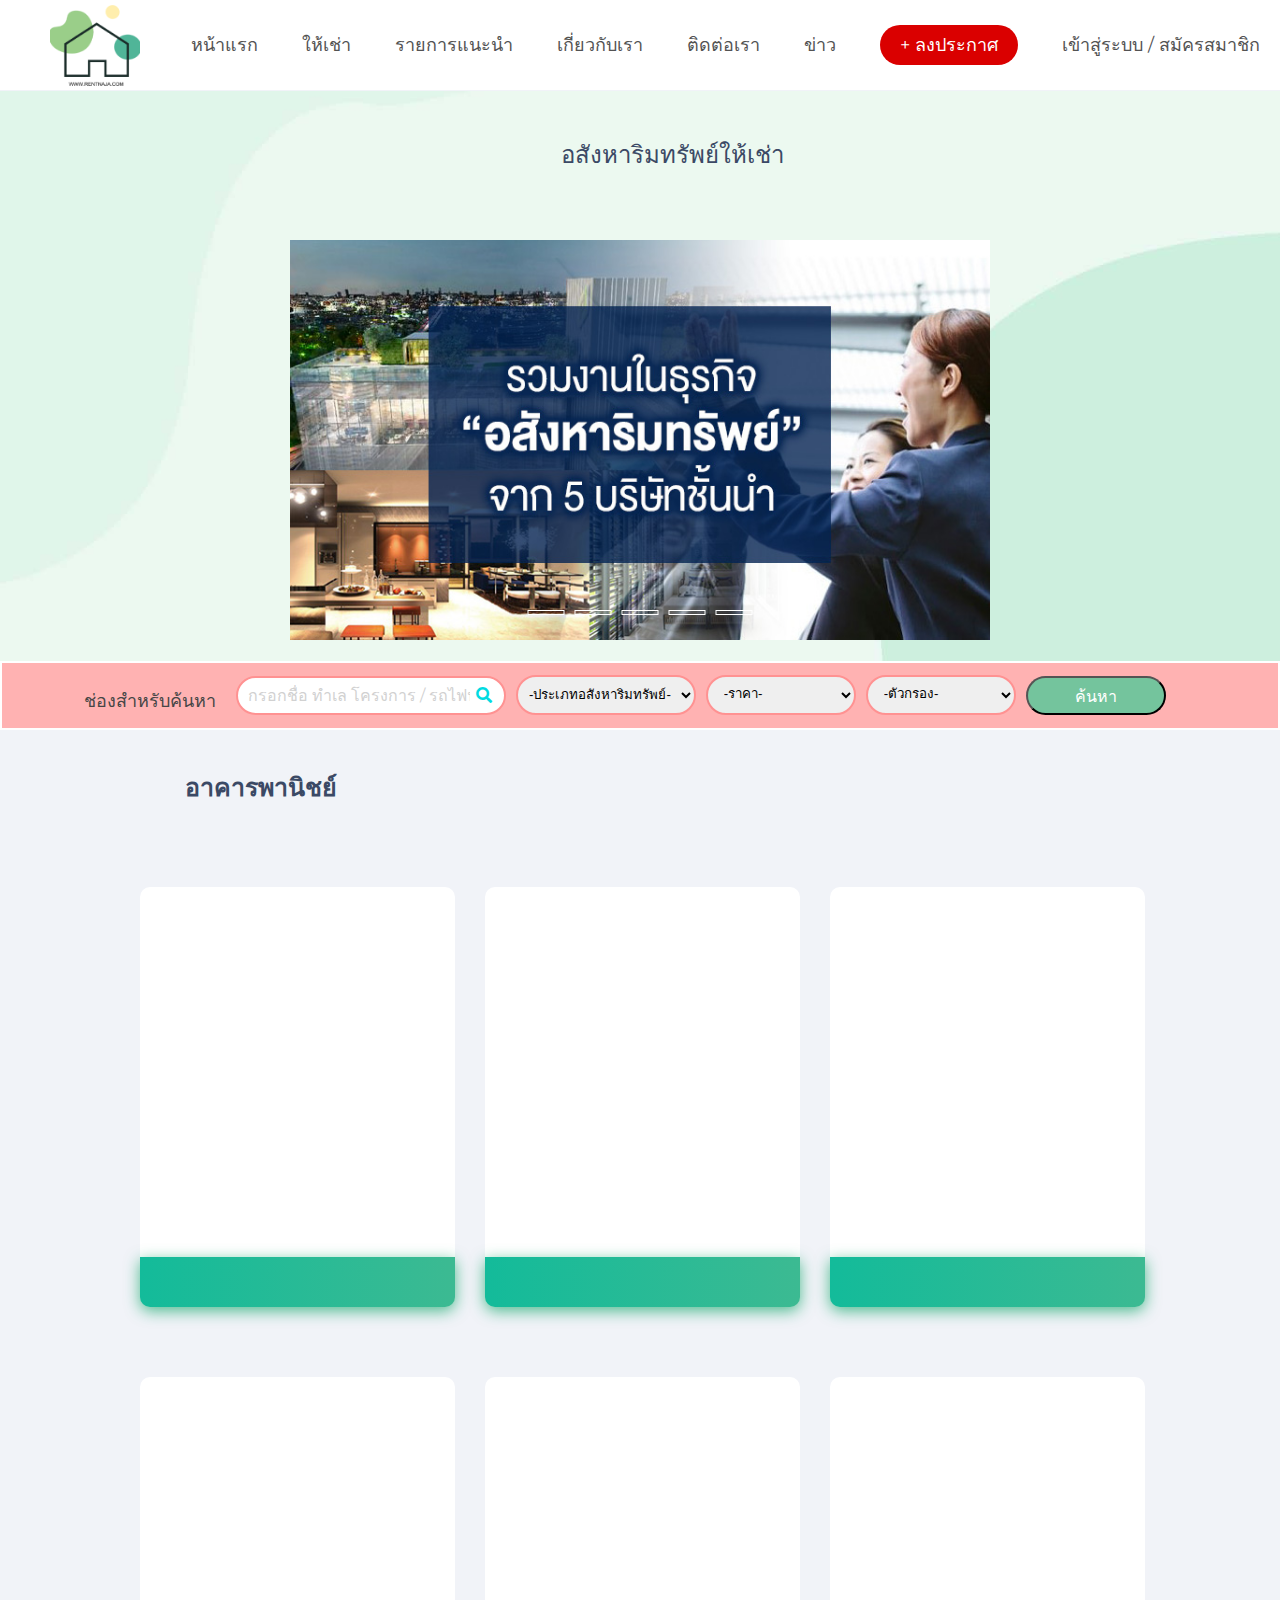
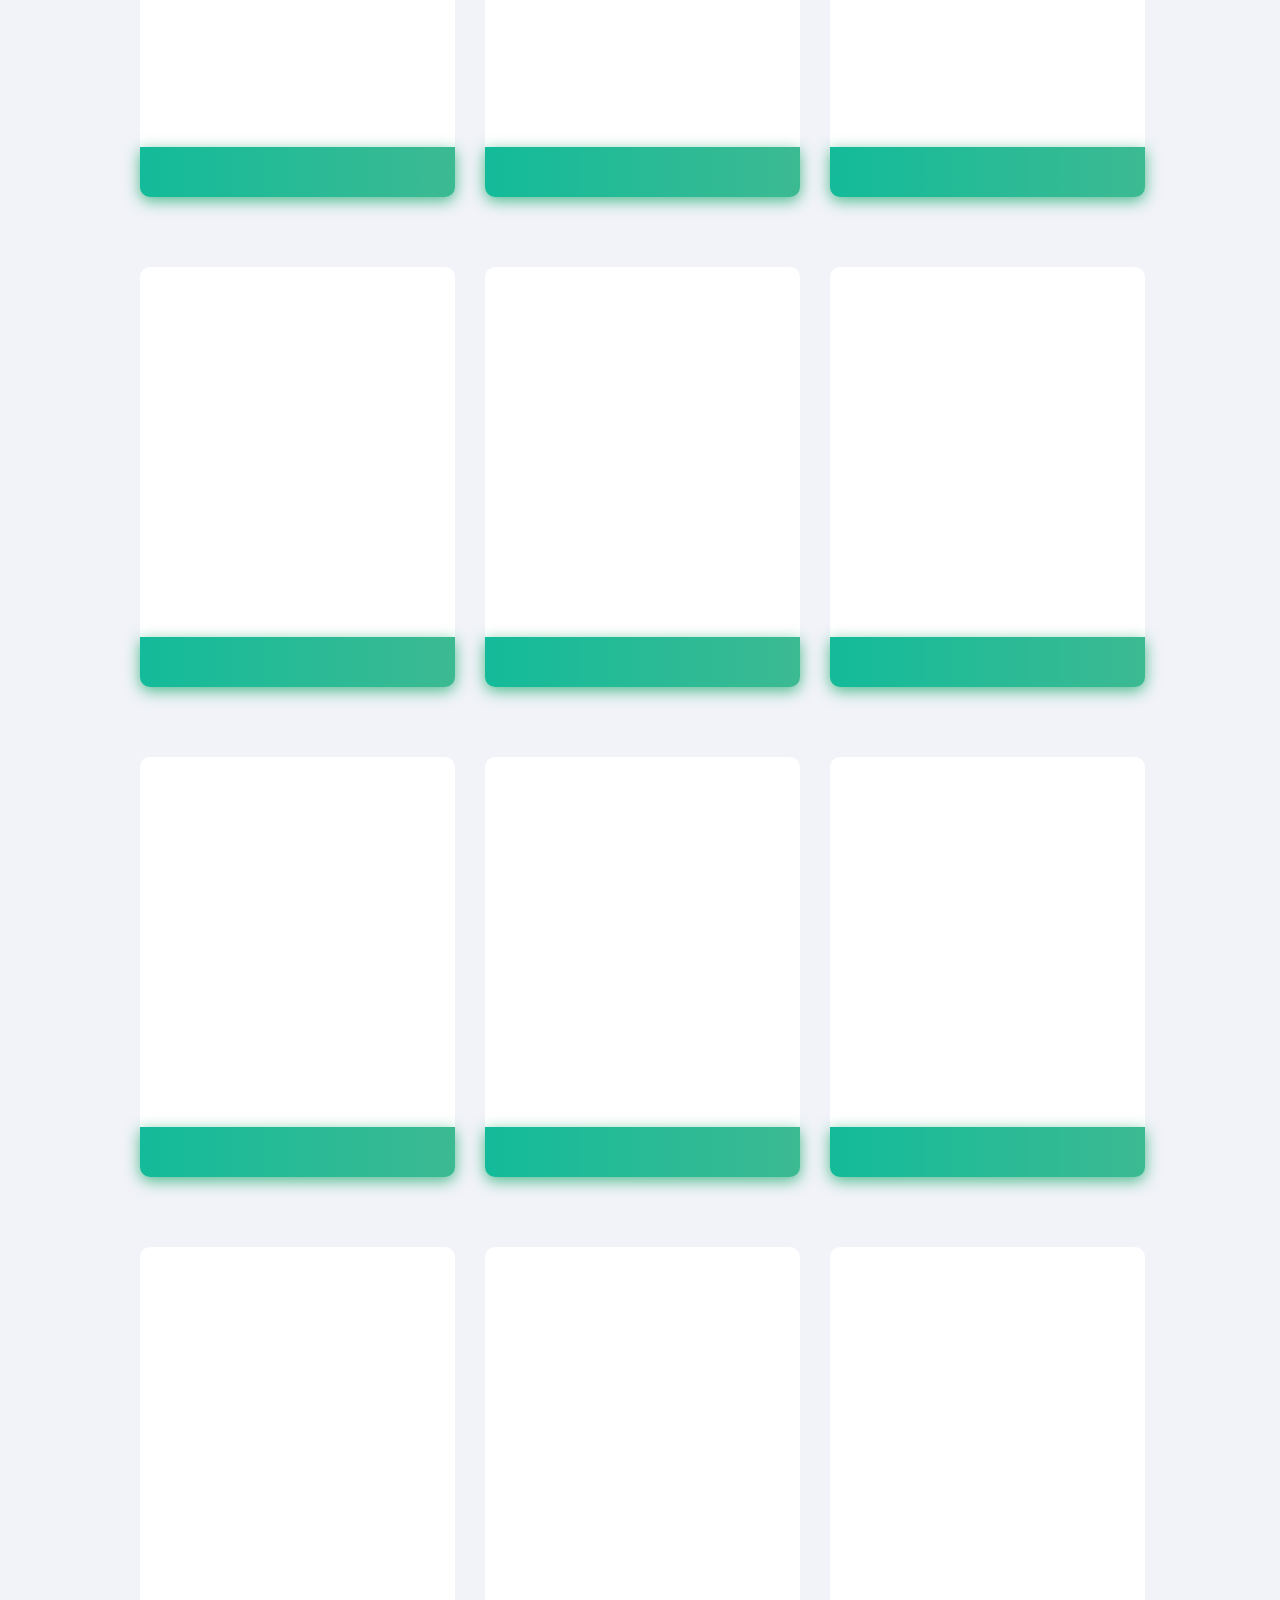
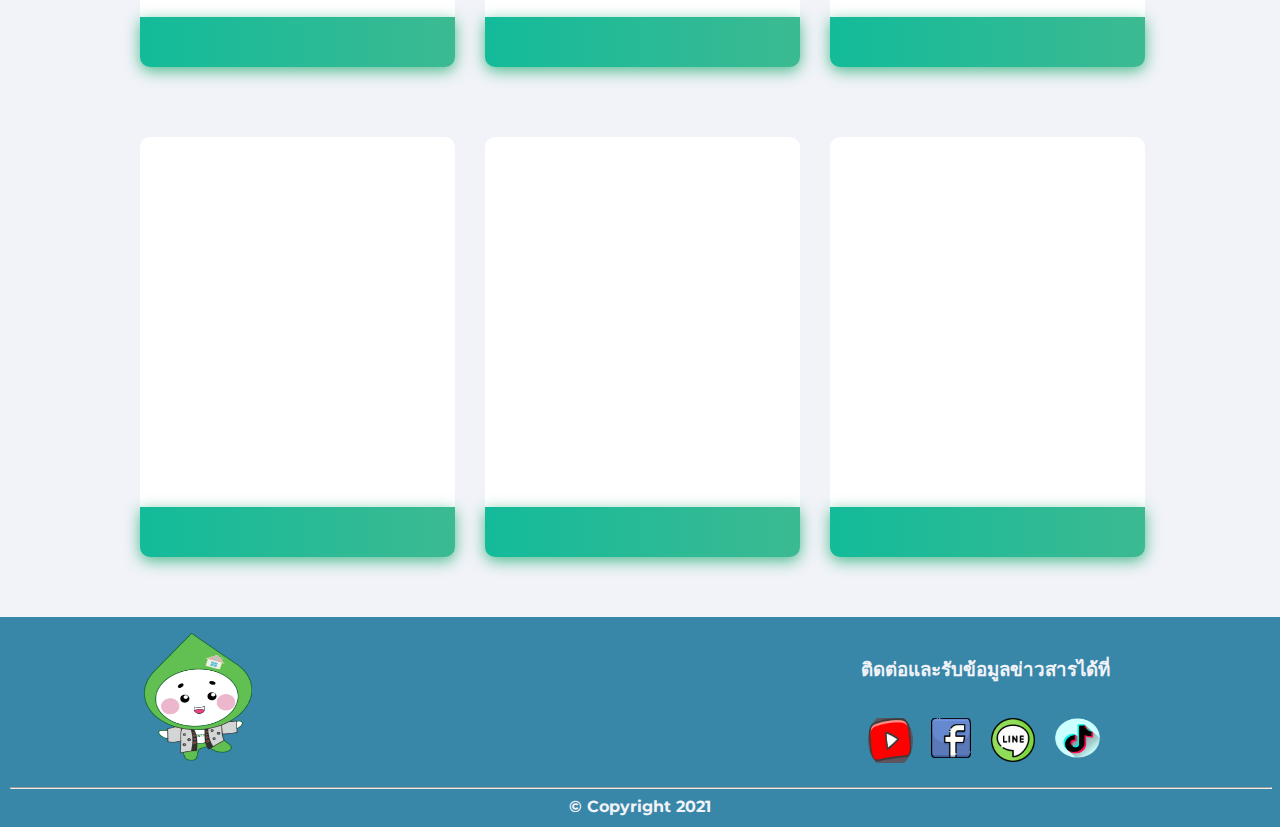
<file: Rentnaja/rent_commercialbuilding.html>
<!DOCTYPE html>
<html lang="en">
  <head>
    <meta charset="UTF-8" />
    <meta http-equiv="X-UA-Compatible" content="IE=edge" />
    <meta name="viewport" content="width=device-width, initial-scale=1.0" />
    <title>rent_commercialbuilding</title>
    <link rel="stylesheet" href="styles.css" />
    <link rel="stylesheet" href="https://cdnjs.cloudflare.com/ajax/libs/font-awesome/5.15.3/css/all.min.css"/>
  </head>
  <body>
    <!-- ส่วนของบาร์ข้างบน -->
    <header>
      <nav class="main-nav">
        <ul class="navlinks">
          <li><a href="index.html">หน้าแรก</a></li>
          <li><a href="rent.html">ให้เช่า</a></li>
          <li><a href="Recommended_items.html">รายการแนะนำ</a></li>
          <li><a href="#">เกี่ยวกับเรา</a></li>
          <li><a href="contact_us.html">ติดต่อเรา</a></li>
          <li><a href="#">ข่าว</a></li>
          <li><a href="#" class="contact">+ ลงประกาศ</a></li>
          <li><a href="#">เข้าสู่ระบบ / <a href="#">สมัครสมาชิก</a></a></li>
        </ul>
        <div class="logo">
          <img src="img/logo.png" alt="" id="vv">
        </div>
      </nav>
    </header>
    <!-- ส่วนของบาร์ข้างบน -->
    
    <div class="wallpaper">
      <p class="text"> อสังหาริมทรัพย์ให้เช่า</p>

      <div class="slidershow middle">
        <div class="slides">
            <input type="radio" name="r" id="r1" checked>
            <input type="radio" name="r" id="r2">
            <input type="radio" name="r" id="r3">
            <input type="radio" name="r" id="r4">
            <input type="radio" name="r" id="r5">
            
          <div class="slide s1" >
            <img src="1.jpg" alt="" id="v1">
          </div>
          <div class="slide">
            <img src="2.jpg" alt="" id="v1">
          </div>
          <div class="slide">
            <img src="3.jpg" alt="" id="v1">
          </div>
          <div class="slide">
            <img src="4.jpeg" alt="" id="v1">
          </div>
          <div class="slide">
            <img src="5.jpg" alt="" id="v1">
          </div>
          
        </div>
            <div class="navigation">
              <label for="r1" class="bar"></label>
              <label for="r2" class="bar"></label>
              <label for="r3" class="bar"></label>
              <label for="r4" class="bar"></label>
              <label for="r5" class="bar"></label>
            
            </div>
      </div>
    </div>


    <div class="search-input" id="search_location1">
      <p class="text2">ช่องสำหรับค้นหา</p>
      <div id="search1">
          <input id="input1" placeholder="กรอกชื่อ ทำเล โครงการ / รถไฟฟ้า" />
          <button id="button1">
            <i class="fa fa-search"></i>
          </button>
        <div class="spinner"><i class="fa fa-spinner"></i></div>
      </div>
      <script src="script1.js"></script>
      
      
      <label>
        <select id="select1">
          <option>-ประเภทอสังหาริมทรัพย์-</option>
          <option>ที่ดิน</option>
          <option>คอนโด</option>
          <option>บ้าน</option>
          <option>โฮมออฟฟิศ</option>
          <option>ทาวน์โฮม</option>
          <option>พูลวิลล่า</option>
          <option>อาคารพานิชย์</option>
          <option>พื้นที่ให้เช่า</option>
          <option>สำนักงาน</option>
          <option>โรงงาน</option>
          <option>โกดัง</option>
        </select>
      </label>

      <label>
        <select id="select2">
          <option>-ราคา-</option>
          <option>ราคาน้อย-มาก</option>
          <option>ราคามาก-น้อย</option>
        </select>
      </label>

      
      <label>
        <select id="select3">
          <option>-ตัวกรอง-</option>
          <option>ราคาน้อย-มาก</option>
          <option>ราคามาก-น้อย</option>
        </select>
      </label>
      <input type="submit" value="ค้นหา" id="Submit">
    </div>

  
    <h1>อาคารพานิชย์</h1>
    <div class="grid-container">
      <div class="grid-item">
        <a href="/"><button class="bn632-hover bn22"></button></a>
      </div>
      <div class="grid-item">
        <a href="/"><button class="bn632-hover bn22"></button></a>
      </div>
      <div class="grid-item">
        <a href="/"><button class="bn632-hover bn22"></button></a>
      </div>  
    </div>

    <div class="grid-container1">
      <div class="grid-item">
        <a href="/"><button class="bn632-hover bn22"></button></a>
      </div>
      <div class="grid-item">
        <a href="/"><button class="bn632-hover bn22"></button></a>
      </div>
      <div class="grid-item">
        <a href="/"><button class="bn632-hover bn22"></button></a>
      </div>  
    </div>

    <div class="grid-container2">
      <div class="grid-item">
        <a href="/"><button class="bn632-hover bn22"></button></a>
      </div>
      <div class="grid-item">
        <a href="/"><button class="bn632-hover bn22"></button></a>
      </div>
      <div class="grid-item">
        <a href="/"><button class="bn632-hover bn22"></button></a>
      </div>  
    </div>

    <div class="grid-container3">
      <div class="grid-item">
        <a href="/"><button class="bn632-hover bn22"></button></a>
      </div>
      <div class="grid-item">
        <a href="/"><button class="bn632-hover bn22"></button></a>
      </div>
      <div class="grid-item">
        <a href="/"><button class="bn632-hover bn22"></button></a>
      </div>  
    </div>

    <div class="grid-container4">
      <div class="grid-item">
        <a href="/"><button class="bn632-hover bn22"></button></a>
      </div>
      <div class="grid-item">
        <a href="/"><button class="bn632-hover bn22"></button></a>
      </div>
      <div class="grid-item">
        <a href="/"><button class="bn632-hover bn22"></button></a>
      </div>  
    </div>

    <div class="grid-container5">
      <div class="grid-item">
        <a href="/"><button class="bn632-hover bn22"></button></a>
      </div>
      <div class="grid-item">
        <a href="/"><button class="bn632-hover bn22"></button></a>
      </div>
      <div class="grid-item">
        <a href="/"><button class="bn632-hover bn22"></button></a>
      </div>  
    </div>
    
    <footer>
      <div class="contacts">
        <h3>ติดต่อและรับข้อมูลข่าวสารได้ที่</h3>
        <a href="https://www.tiktok.com/@billionbproperty"><img src="img/tik.png" alt="" id="bb"></a>
        <a href=""><img src="img/line.png" alt="" id="cc"></a>
        <a href="https://www.facebook.com/BillionBproperty3/"><img src="img/facebook.png" alt="" id="dd"></a>
        <a href="https://www.youtube.com/channel/UCLYAOkRqaliytHvw9U8ch4w"><img src="img/youtube.png" alt="" id="ee"></a>
      </div>
      <div class="image">
        <img src="img/img_01.png" alt="" id="aa">
      </div>
      <hr align = "center" size= "2" width= "100%"> 
      <h4>© Copyright 2021</h4>
   </footer>
    
  </body>
</html>
</file>
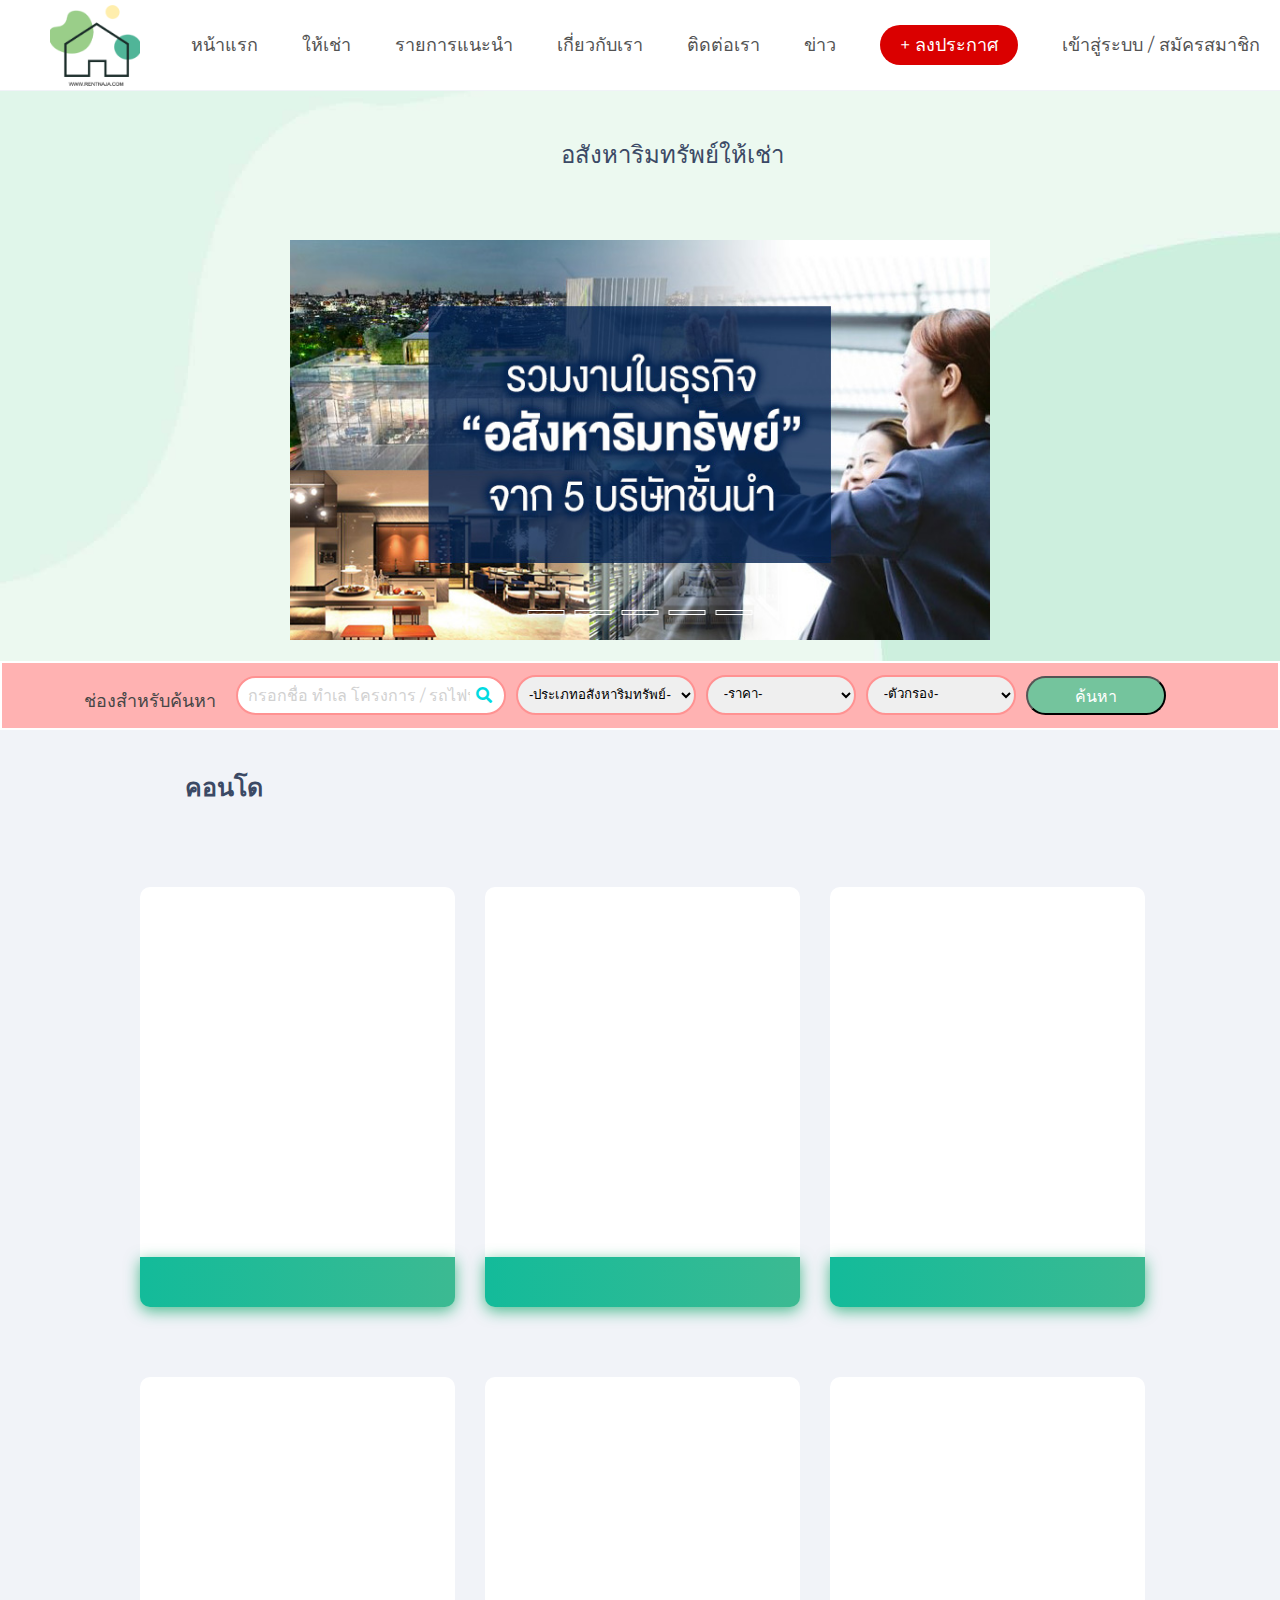
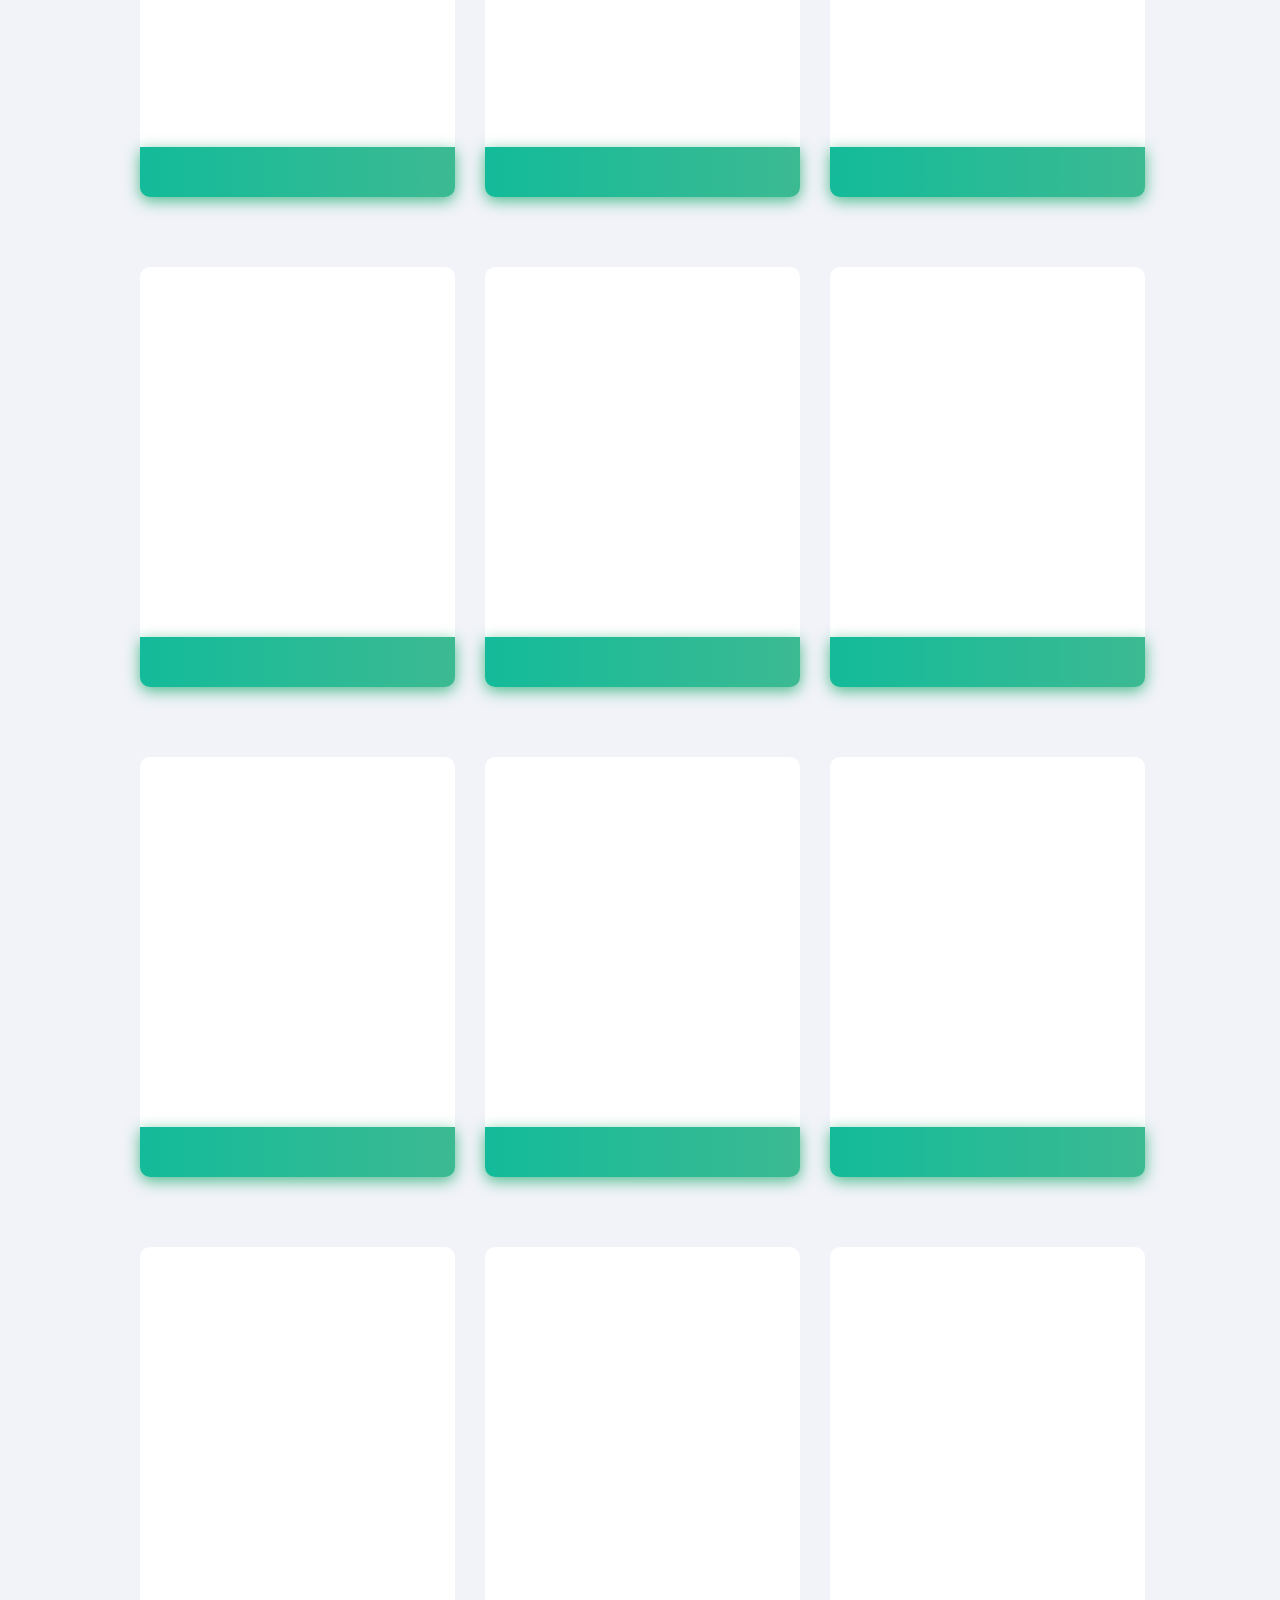
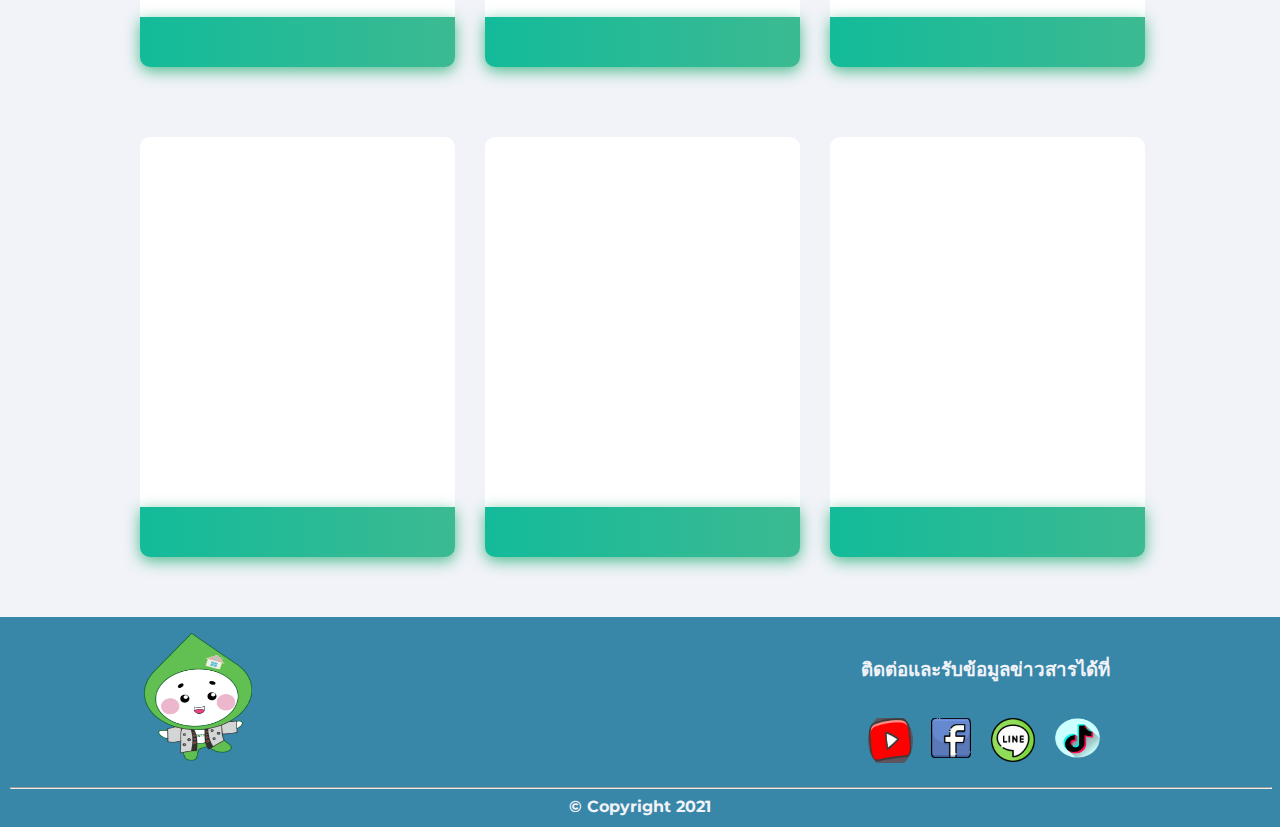
<file: Rentnaja/rent_condo.html>
<!DOCTYPE html>
<html lang="en">
  <head>
    <meta charset="UTF-8" />
    <meta http-equiv="X-UA-Compatible" content="IE=edge" />
    <meta name="viewport" content="width=device-width, initial-scale=1.0" />
    <title>rent_condo</title>
    <link rel="stylesheet" href="styles.css" />
    <link rel="stylesheet" href="https://cdnjs.cloudflare.com/ajax/libs/font-awesome/5.15.3/css/all.min.css"/>
  </head>
  <body>
    <!-- ส่วนของบาร์ข้างบน -->
    <header>
      <nav class="main-nav">
        <ul class="navlinks">
          <li><a href="index.html">หน้าแรก</a></li>
          <li><a href="rent.html">ให้เช่า</a></li>
          <li><a href="Recommended_items.html">รายการแนะนำ</a></li>
          <li><a href="#">เกี่ยวกับเรา</a></li>
          <li><a href="contact_us.html">ติดต่อเรา</a></li>
          <li><a href="#">ข่าว</a></li>
          <li><a href="#" class="contact">+ ลงประกาศ</a></li>
          <li><a href="#">เข้าสู่ระบบ / <a href="#">สมัครสมาชิก</a></a></li>
        </ul>
        <div class="logo">
          <img src="img/logo.png" alt="" id="vv">
        </div>
      </nav>
    </header>
    <!-- ส่วนของบาร์ข้างบน -->
    
    <div class="wallpaper">
      <p class="text"> อสังหาริมทรัพย์ให้เช่า</p>

      <div class="slidershow middle">
        <div class="slides">
            <input type="radio" name="r" id="r1" checked>
            <input type="radio" name="r" id="r2">
            <input type="radio" name="r" id="r3">
            <input type="radio" name="r" id="r4">
            <input type="radio" name="r" id="r5">
            
          <div class="slide s1" >
            <img src="1.jpg" alt="" id="v1">
          </div>
          <div class="slide">
            <img src="2.jpg" alt="" id="v1">
          </div>
          <div class="slide">
            <img src="3.jpg" alt="" id="v1">
          </div>
          <div class="slide">
            <img src="4.jpeg" alt="" id="v1">
          </div>
          <div class="slide">
            <img src="5.jpg" alt="" id="v1">
          </div>
          
        </div>
            <div class="navigation">
              <label for="r1" class="bar"></label>
              <label for="r2" class="bar"></label>
              <label for="r3" class="bar"></label>
              <label for="r4" class="bar"></label>
              <label for="r5" class="bar"></label>
            
            </div>
      </div>
    </div>


    <div class="search-input" id="search_location1">
      <p class="text2">ช่องสำหรับค้นหา</p>
      <div id="search1">
          <input id="input1" placeholder="กรอกชื่อ ทำเล โครงการ / รถไฟฟ้า" />
          <button id="button1">
            <i class="fa fa-search"></i>
          </button>
        <div class="spinner"><i class="fa fa-spinner"></i></div>
      </div>
      <script src="script1.js"></script>
      
      
      <label>
        <select id="select1">
          <option>-ประเภทอสังหาริมทรัพย์-</option>
          <option>ที่ดิน</option>
          <option>คอนโด</option>
          <option>บ้าน</option>
          <option>โฮมออฟฟิศ</option>
          <option>ทาวน์โฮม</option>
          <option>พูลวิลล่า</option>
          <option>อาคารพานิชย์</option>
          <option>พื้นที่ให้เช่า</option>
          <option>สำนักงาน</option>
          <option>โรงงาน</option>
          <option>โกดัง</option>
        </select>
      </label>

      <label>
        <select id="select2">
          <option>-ราคา-</option>
          <option>ราคาน้อย-มาก</option>
          <option>ราคามาก-น้อย</option>
        </select>
      </label>

      
      <label>
        <select id="select3">
          <option>-ตัวกรอง-</option>
          <option>ราคาน้อย-มาก</option>
          <option>ราคามาก-น้อย</option>
        </select>
      </label>
      <input type="submit" value="ค้นหา" id="Submit">
    </div>

    

    
    <h1>คอนโด</h1>
    <div class="grid-container">
      <div class="grid-item">
        <a href="/"><button class="bn632-hover bn22"></button></a>
      </div>
      <div class="grid-item">
        <a href="/"><button class="bn632-hover bn22"></button></a>
      </div>
      <div class="grid-item">
        <a href="/"><button class="bn632-hover bn22"></button></a>
      </div>  
    </div>

    <div class="grid-container1">
      <div class="grid-item">
        <a href="/"><button class="bn632-hover bn22"></button></a>
      </div>
      <div class="grid-item">
        <a href="/"><button class="bn632-hover bn22"></button></a>
      </div>
      <div class="grid-item">
        <a href="/"><button class="bn632-hover bn22"></button></a>
      </div>  
    </div>

    <div class="grid-container2">
      <div class="grid-item">
        <a href="/"><button class="bn632-hover bn22"></button></a>
      </div>
      <div class="grid-item">
        <a href="/"><button class="bn632-hover bn22"></button></a>
      </div>
      <div class="grid-item">
        <a href="/"><button class="bn632-hover bn22"></button></a>
      </div>  
    </div>

    <div class="grid-container3">
      <div class="grid-item">
        <a href="/"><button class="bn632-hover bn22"></button></a>
      </div>
      <div class="grid-item">
        <a href="/"><button class="bn632-hover bn22"></button></a>
      </div>
      <div class="grid-item">
        <a href="/"><button class="bn632-hover bn22"></button></a>
      </div>  
    </div>

    <div class="grid-container4">
      <div class="grid-item">
        <a href="/"><button class="bn632-hover bn22"></button></a>
      </div>
      <div class="grid-item">
        <a href="/"><button class="bn632-hover bn22"></button></a>
      </div>
      <div class="grid-item">
        <a href="/"><button class="bn632-hover bn22"></button></a>
      </div>  
    </div>

    <div class="grid-container5">
      <div class="grid-item">
        <a href="/"><button class="bn632-hover bn22"></button></a>
      </div>
      <div class="grid-item">
        <a href="/"><button class="bn632-hover bn22"></button></a>
      </div>
      <div class="grid-item">
        <a href="/"><button class="bn632-hover bn22"></button></a>
      </div>  
    </div>
    
    <footer>
      <div class="contacts">
        <h3>ติดต่อและรับข้อมูลข่าวสารได้ที่</h3>
        <a href="https://www.tiktok.com/@billionbproperty"><img src="img/tik.png" alt="" id="bb"></a>
        <a href=""><img src="img/line.png" alt="" id="cc"></a>
        <a href="https://www.facebook.com/BillionBproperty3/"><img src="img/facebook.png" alt="" id="dd"></a>
        <a href="https://www.youtube.com/channel/UCLYAOkRqaliytHvw9U8ch4w"><img src="img/youtube.png" alt="" id="ee"></a>
      </div>
      <div class="image">
        <img src="img/img_01.png" alt="" id="aa">
      </div>
      <hr align = "center" size= "2" width= "100%"> 
      <h4>© Copyright 2021</h4>
   </footer>
    
  </body>
</html>
</file>
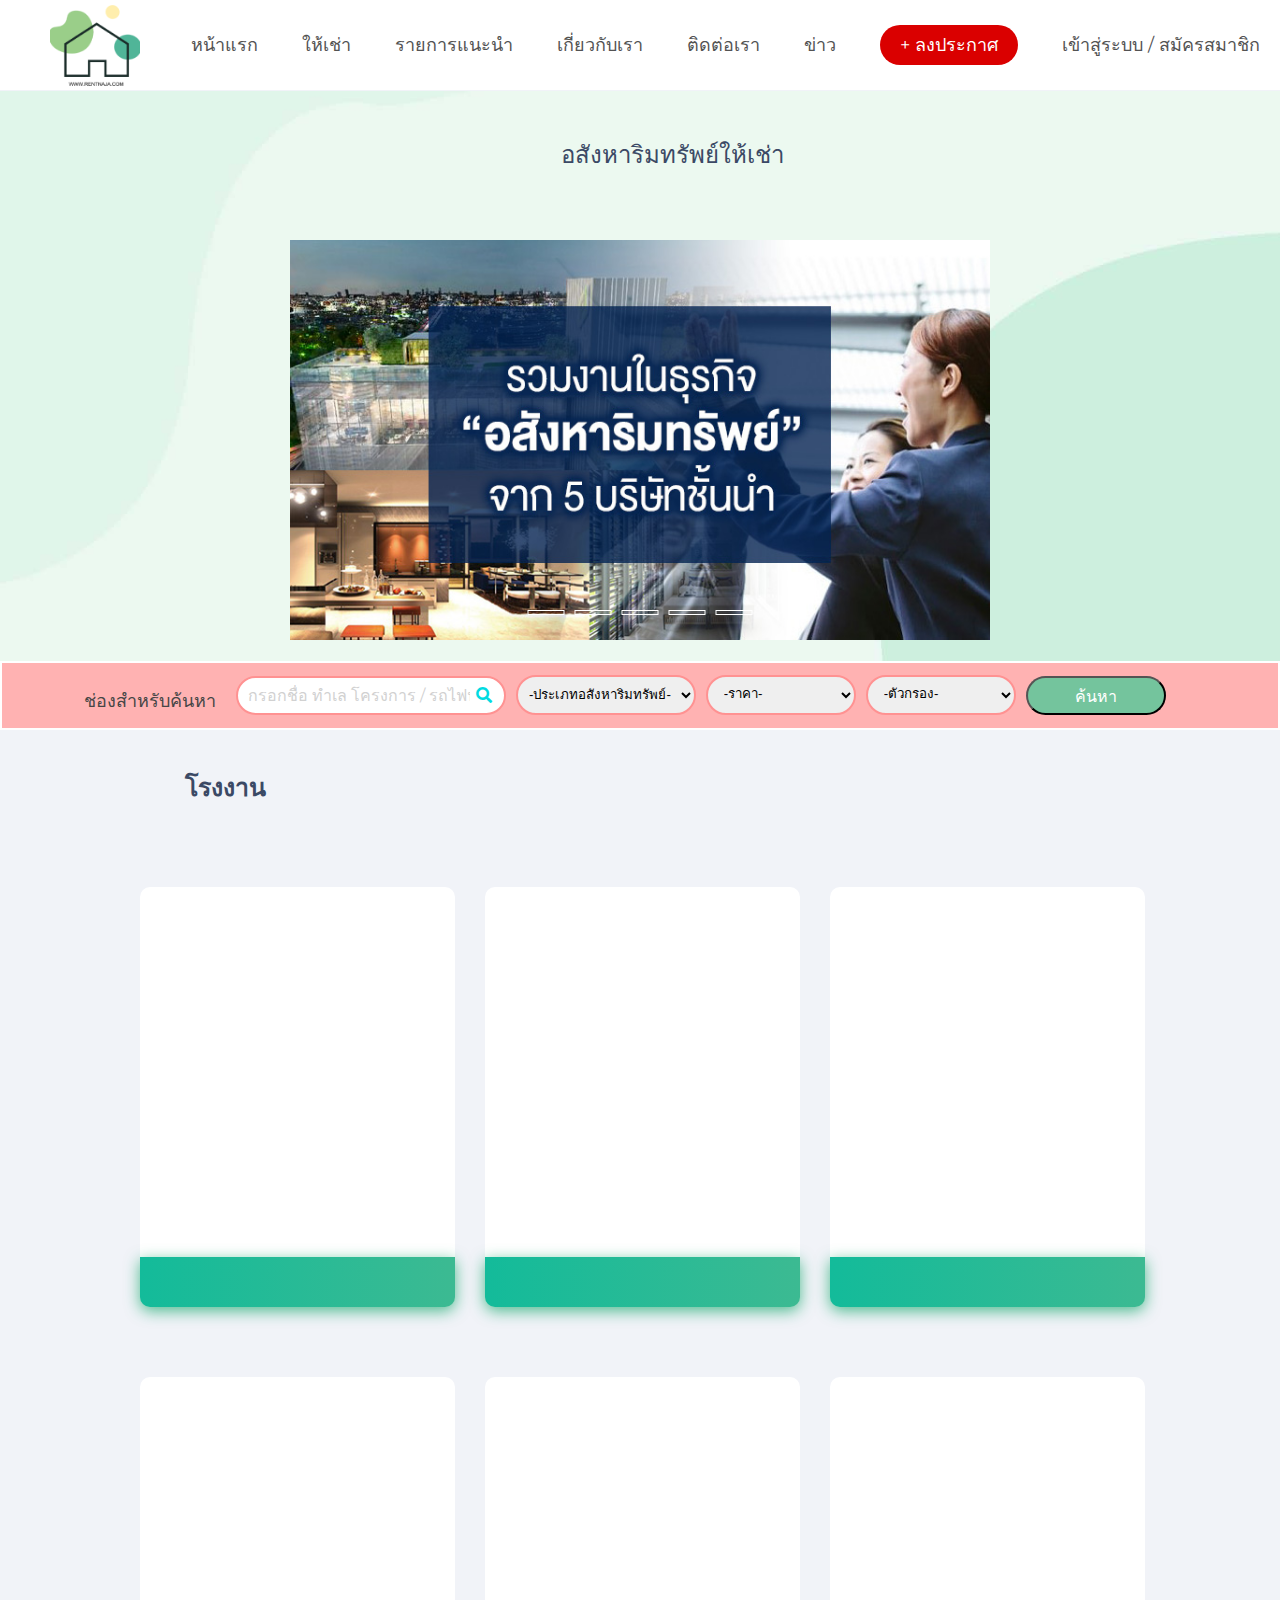
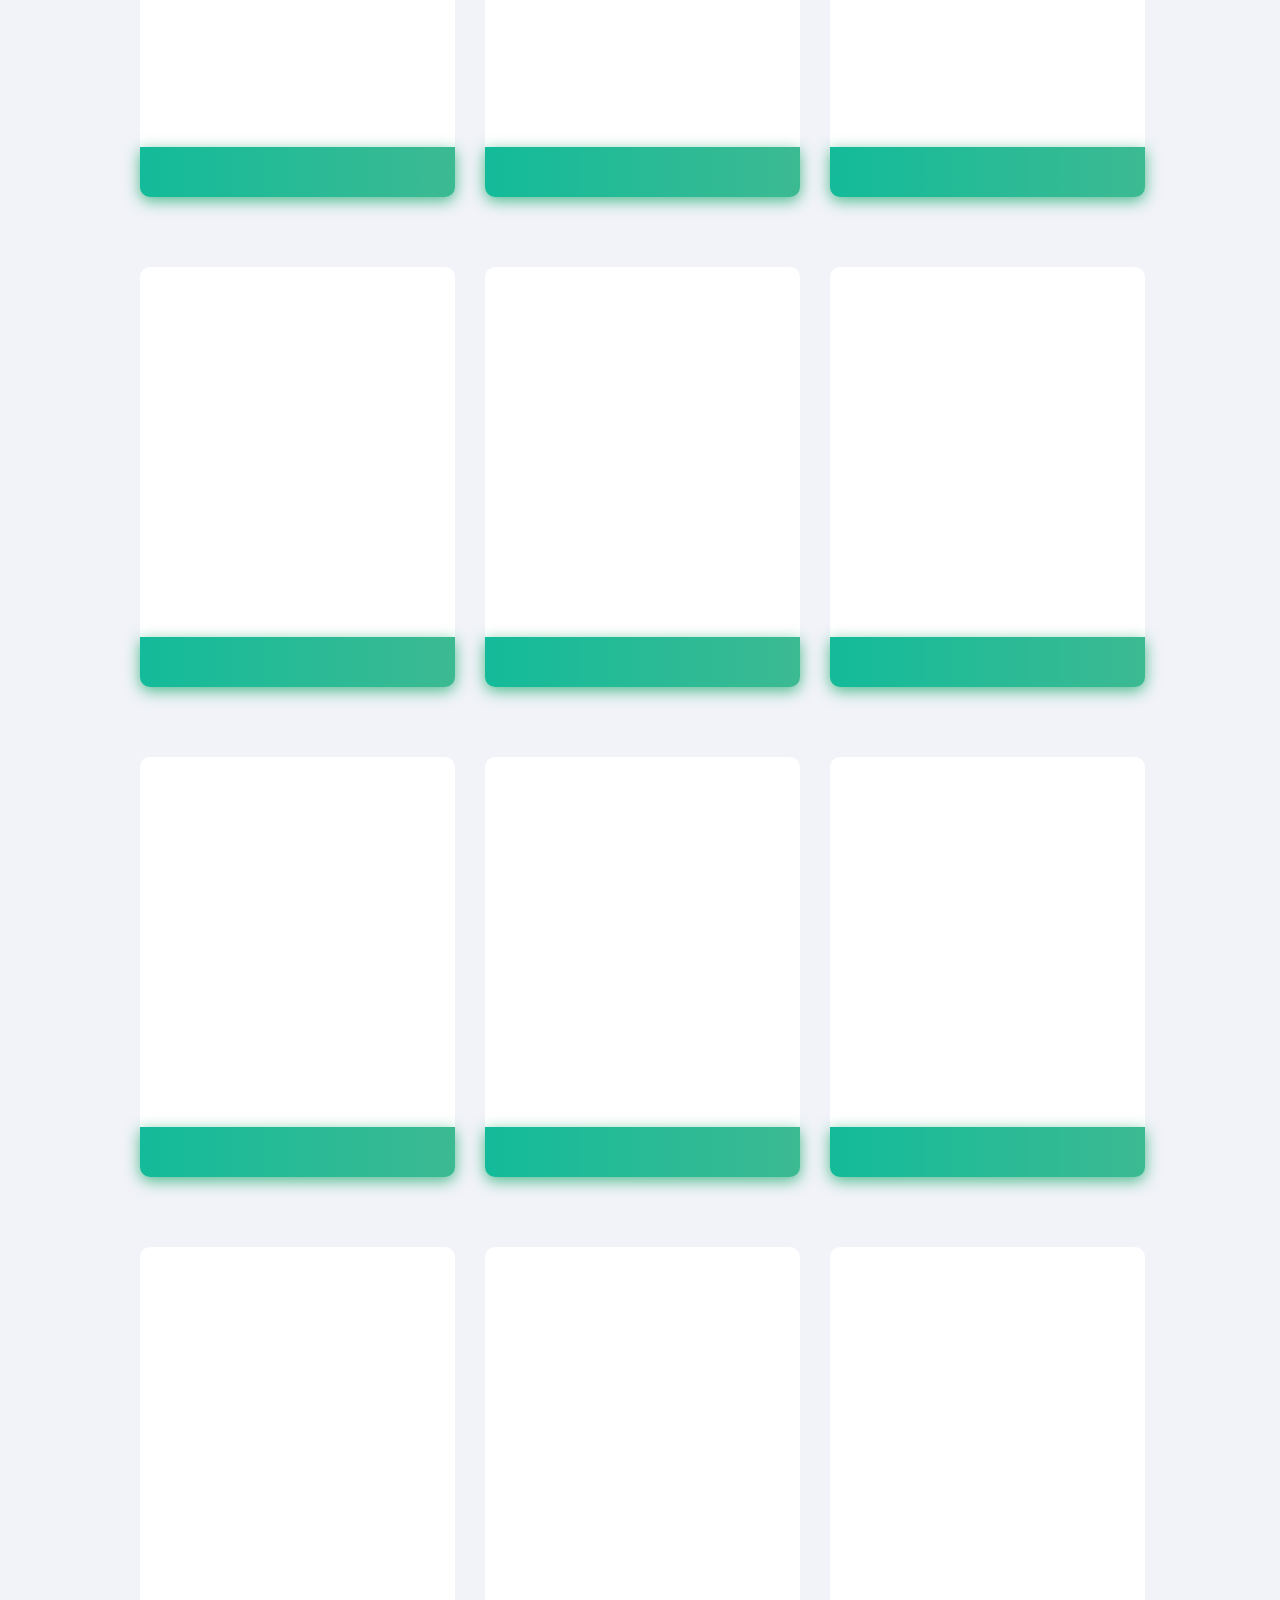
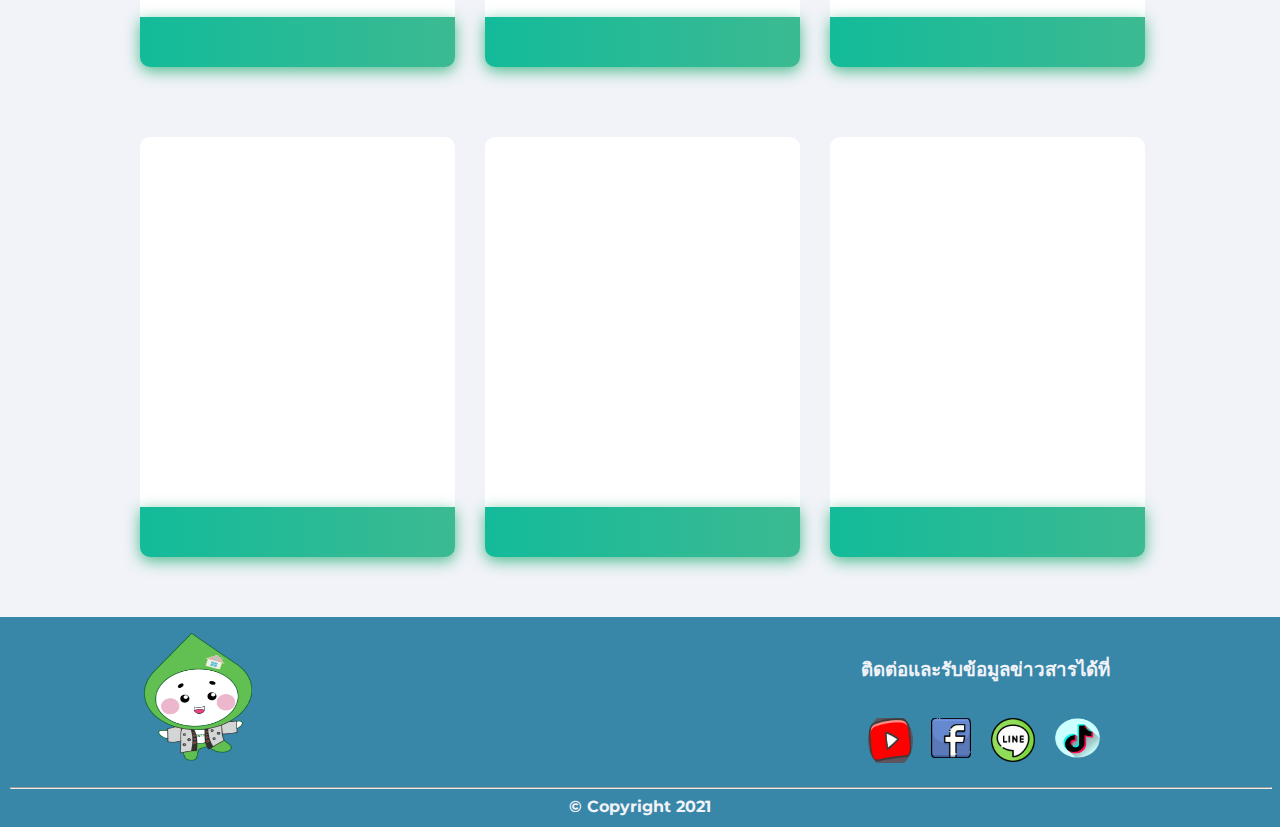
<file: Rentnaja/rent_factory.html>
<!DOCTYPE html>
<html lang="en">
  <head>
    <meta charset="UTF-8" />
    <meta http-equiv="X-UA-Compatible" content="IE=edge" />
    <meta name="viewport" content="width=device-width, initial-scale=1.0" />
    <title>rent_factory</title>
    <link rel="stylesheet" href="styles.css" />
    <link rel="stylesheet" href="https://cdnjs.cloudflare.com/ajax/libs/font-awesome/5.15.3/css/all.min.css"/>
  </head>
  <body>
    <!-- ส่วนของบาร์ข้างบน -->
    <header>
      <nav class="main-nav">
        <ul class="navlinks">
          <li><a href="index.html">หน้าแรก</a></li>
          <li><a href="rent.html">ให้เช่า</a></li>
          <li><a href="Recommended_items.html">รายการแนะนำ</a></li>
          <li><a href="#">เกี่ยวกับเรา</a></li>
          <li><a href="contact_us.html">ติดต่อเรา</a></li>
          <li><a href="#">ข่าว</a></li>
          <li><a href="#" class="contact">+ ลงประกาศ</a></li>
          <li><a href="#">เข้าสู่ระบบ / <a href="#">สมัครสมาชิก</a></a></li>
        </ul>
        <div class="logo">
          <img src="img/logo.png" alt="" id="vv">
        </div>
      </nav>
    </header>
    <!-- ส่วนของบาร์ข้างบน -->
    
    <div class="wallpaper">
      <p class="text"> อสังหาริมทรัพย์ให้เช่า</p>

      <div class="slidershow middle">
        <div class="slides">
            <input type="radio" name="r" id="r1" checked>
            <input type="radio" name="r" id="r2">
            <input type="radio" name="r" id="r3">
            <input type="radio" name="r" id="r4">
            <input type="radio" name="r" id="r5">
            
          <div class="slide s1" >
            <img src="1.jpg" alt="" id="v1">
          </div>
          <div class="slide">
            <img src="2.jpg" alt="" id="v1">
          </div>
          <div class="slide">
            <img src="3.jpg" alt="" id="v1">
          </div>
          <div class="slide">
            <img src="4.jpeg" alt="" id="v1">
          </div>
          <div class="slide">
            <img src="5.jpg" alt="" id="v1">
          </div>
          
        </div>
            <div class="navigation">
              <label for="r1" class="bar"></label>
              <label for="r2" class="bar"></label>
              <label for="r3" class="bar"></label>
              <label for="r4" class="bar"></label>
              <label for="r5" class="bar"></label>
            
            </div>
      </div>
    </div>


    <div class="search-input" id="search_location1">
      <p class="text2">ช่องสำหรับค้นหา</p>
      <div id="search1">
          <input id="input1" placeholder="กรอกชื่อ ทำเล โครงการ / รถไฟฟ้า" />
          <button id="button1">
            <i class="fa fa-search"></i>
          </button>
        <div class="spinner"><i class="fa fa-spinner"></i></div>
      </div>
      <script src="script1.js"></script>
      
      
      <label>
        <select id="select1">
          <option>-ประเภทอสังหาริมทรัพย์-</option>
          <option>ที่ดิน</option>
          <option>คอนโด</option>
          <option>บ้าน</option>
          <option>โฮมออฟฟิศ</option>
          <option>ทาวน์โฮม</option>
          <option>พูลวิลล่า</option>
          <option>อาคารพานิชย์</option>
          <option>พื้นที่ให้เช่า</option>
          <option>สำนักงาน</option>
          <option>โรงงาน</option>
          <option>โกดัง</option>
        </select>
      </label>

      <label>
        <select id="select2">
          <option>-ราคา-</option>
          <option>ราคาน้อย-มาก</option>
          <option>ราคามาก-น้อย</option>
        </select>
      </label>

      
      <label>
        <select id="select3">
          <option>-ตัวกรอง-</option>
          <option>ราคาน้อย-มาก</option>
          <option>ราคามาก-น้อย</option>
        </select>
      </label>
      <input type="submit" value="ค้นหา" id="Submit">
    </div>

  
    <h1>โรงงาน</h1>
    <div class="grid-container">
      <div class="grid-item">
        <a href="/"><button class="bn632-hover bn22"></button></a>
      </div>
      <div class="grid-item">
        <a href="/"><button class="bn632-hover bn22"></button></a>
      </div>
      <div class="grid-item">
        <a href="/"><button class="bn632-hover bn22"></button></a>
      </div>  
    </div>

    <div class="grid-container1">
      <div class="grid-item">
        <a href="/"><button class="bn632-hover bn22"></button></a>
      </div>
      <div class="grid-item">
        <a href="/"><button class="bn632-hover bn22"></button></a>
      </div>
      <div class="grid-item">
        <a href="/"><button class="bn632-hover bn22"></button></a>
      </div>  
    </div>

    <div class="grid-container2">
      <div class="grid-item">
        <a href="/"><button class="bn632-hover bn22"></button></a>
      </div>
      <div class="grid-item">
        <a href="/"><button class="bn632-hover bn22"></button></a>
      </div>
      <div class="grid-item">
        <a href="/"><button class="bn632-hover bn22"></button></a>
      </div>  
    </div>

    <div class="grid-container3">
      <div class="grid-item">
        <a href="/"><button class="bn632-hover bn22"></button></a>
      </div>
      <div class="grid-item">
        <a href="/"><button class="bn632-hover bn22"></button></a>
      </div>
      <div class="grid-item">
        <a href="/"><button class="bn632-hover bn22"></button></a>
      </div>  
    </div>

    <div class="grid-container4">
      <div class="grid-item">
        <a href="/"><button class="bn632-hover bn22"></button></a>
      </div>
      <div class="grid-item">
        <a href="/"><button class="bn632-hover bn22"></button></a>
      </div>
      <div class="grid-item">
        <a href="/"><button class="bn632-hover bn22"></button></a>
      </div>  
    </div>

    <div class="grid-container5">
      <div class="grid-item">
        <a href="/"><button class="bn632-hover bn22"></button></a>
      </div>
      <div class="grid-item">
        <a href="/"><button class="bn632-hover bn22"></button></a>
      </div>
      <div class="grid-item">
        <a href="/"><button class="bn632-hover bn22"></button></a>
      </div>  
    </div>
    
    <footer>
      <div class="contacts">
        <h3>ติดต่อและรับข้อมูลข่าวสารได้ที่</h3>
        <a href="https://www.tiktok.com/@billionbproperty"><img src="img/tik.png" alt="" id="bb"></a>
        <a href=""><img src="img/line.png" alt="" id="cc"></a>
        <a href="https://www.facebook.com/BillionBproperty3/"><img src="img/facebook.png" alt="" id="dd"></a>
        <a href="https://www.youtube.com/channel/UCLYAOkRqaliytHvw9U8ch4w"><img src="img/youtube.png" alt="" id="ee"></a>
      </div>
      <div class="image">
        <img src="img/img_01.png" alt="" id="aa">
      </div>
      <hr align = "center" size= "2" width= "100%"> 
      <h4>© Copyright 2021</h4>
   </footer>
    
  </body>
</html>
</file>
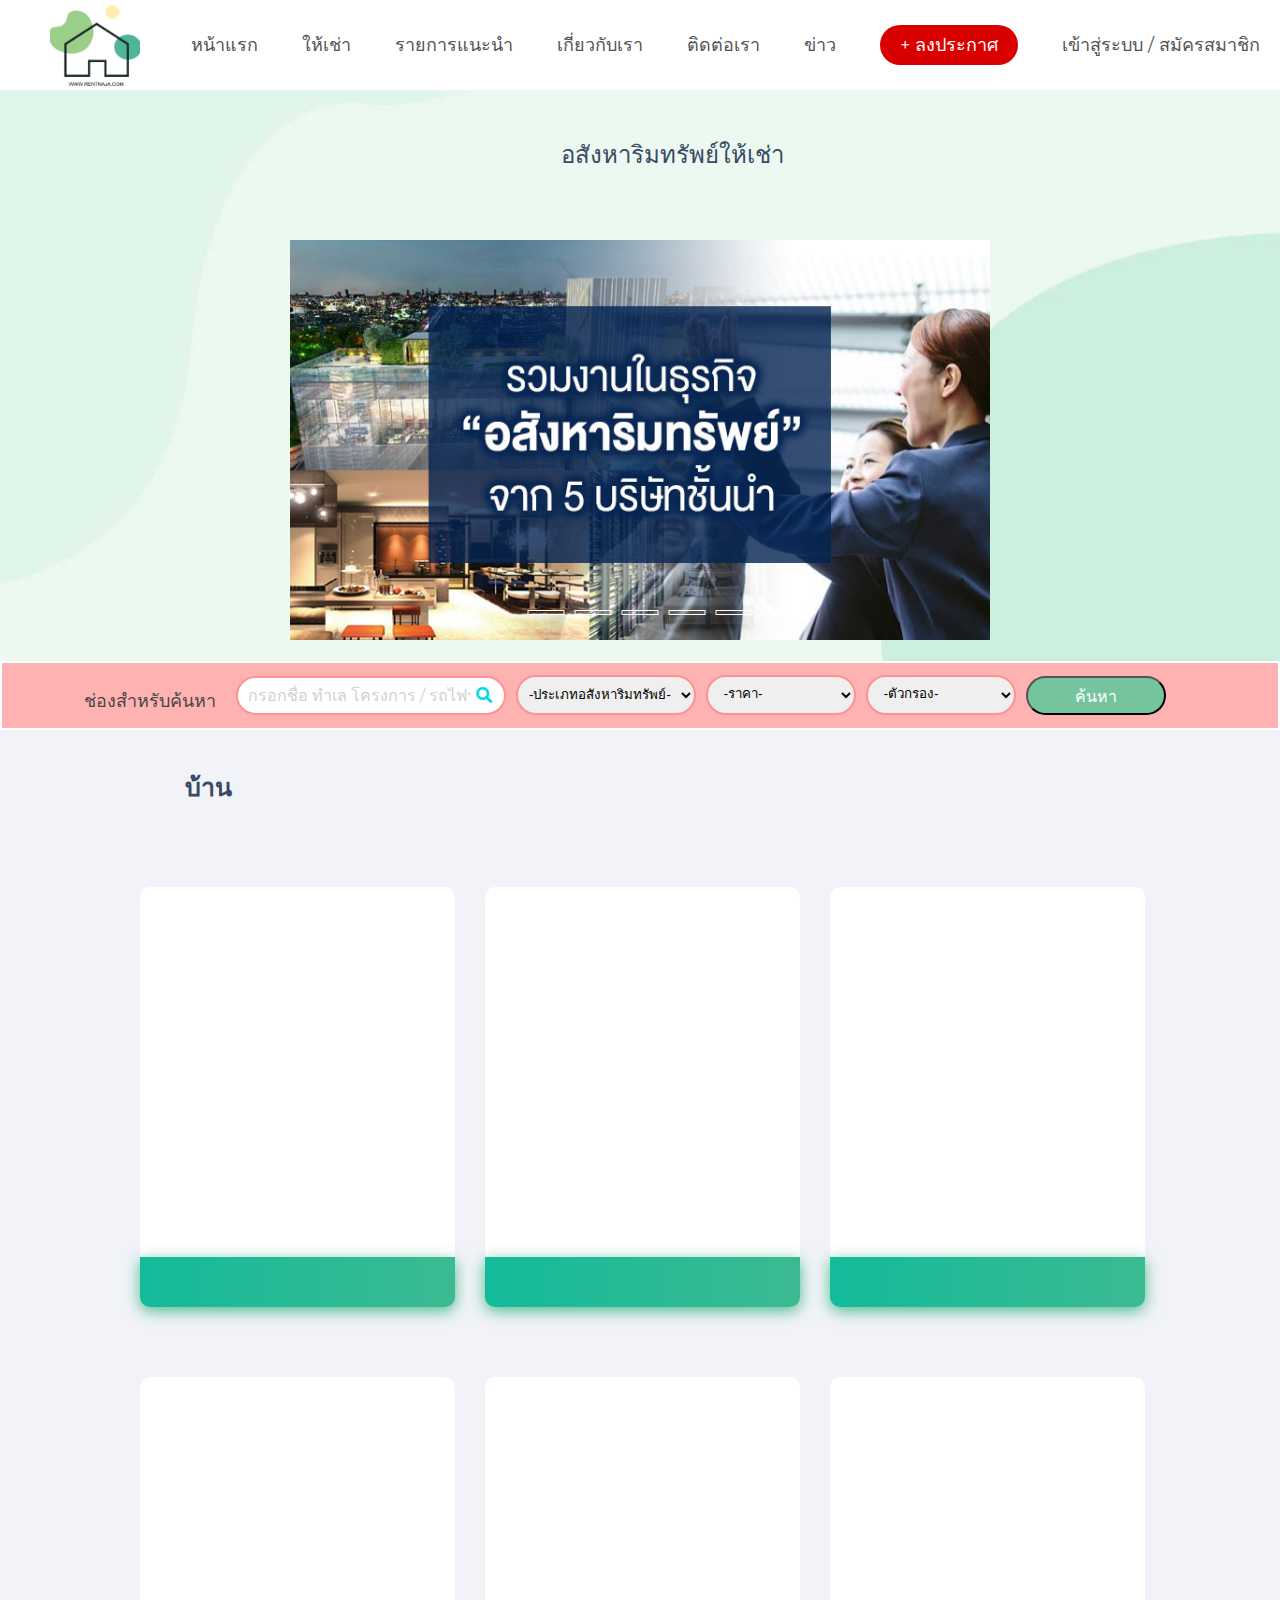
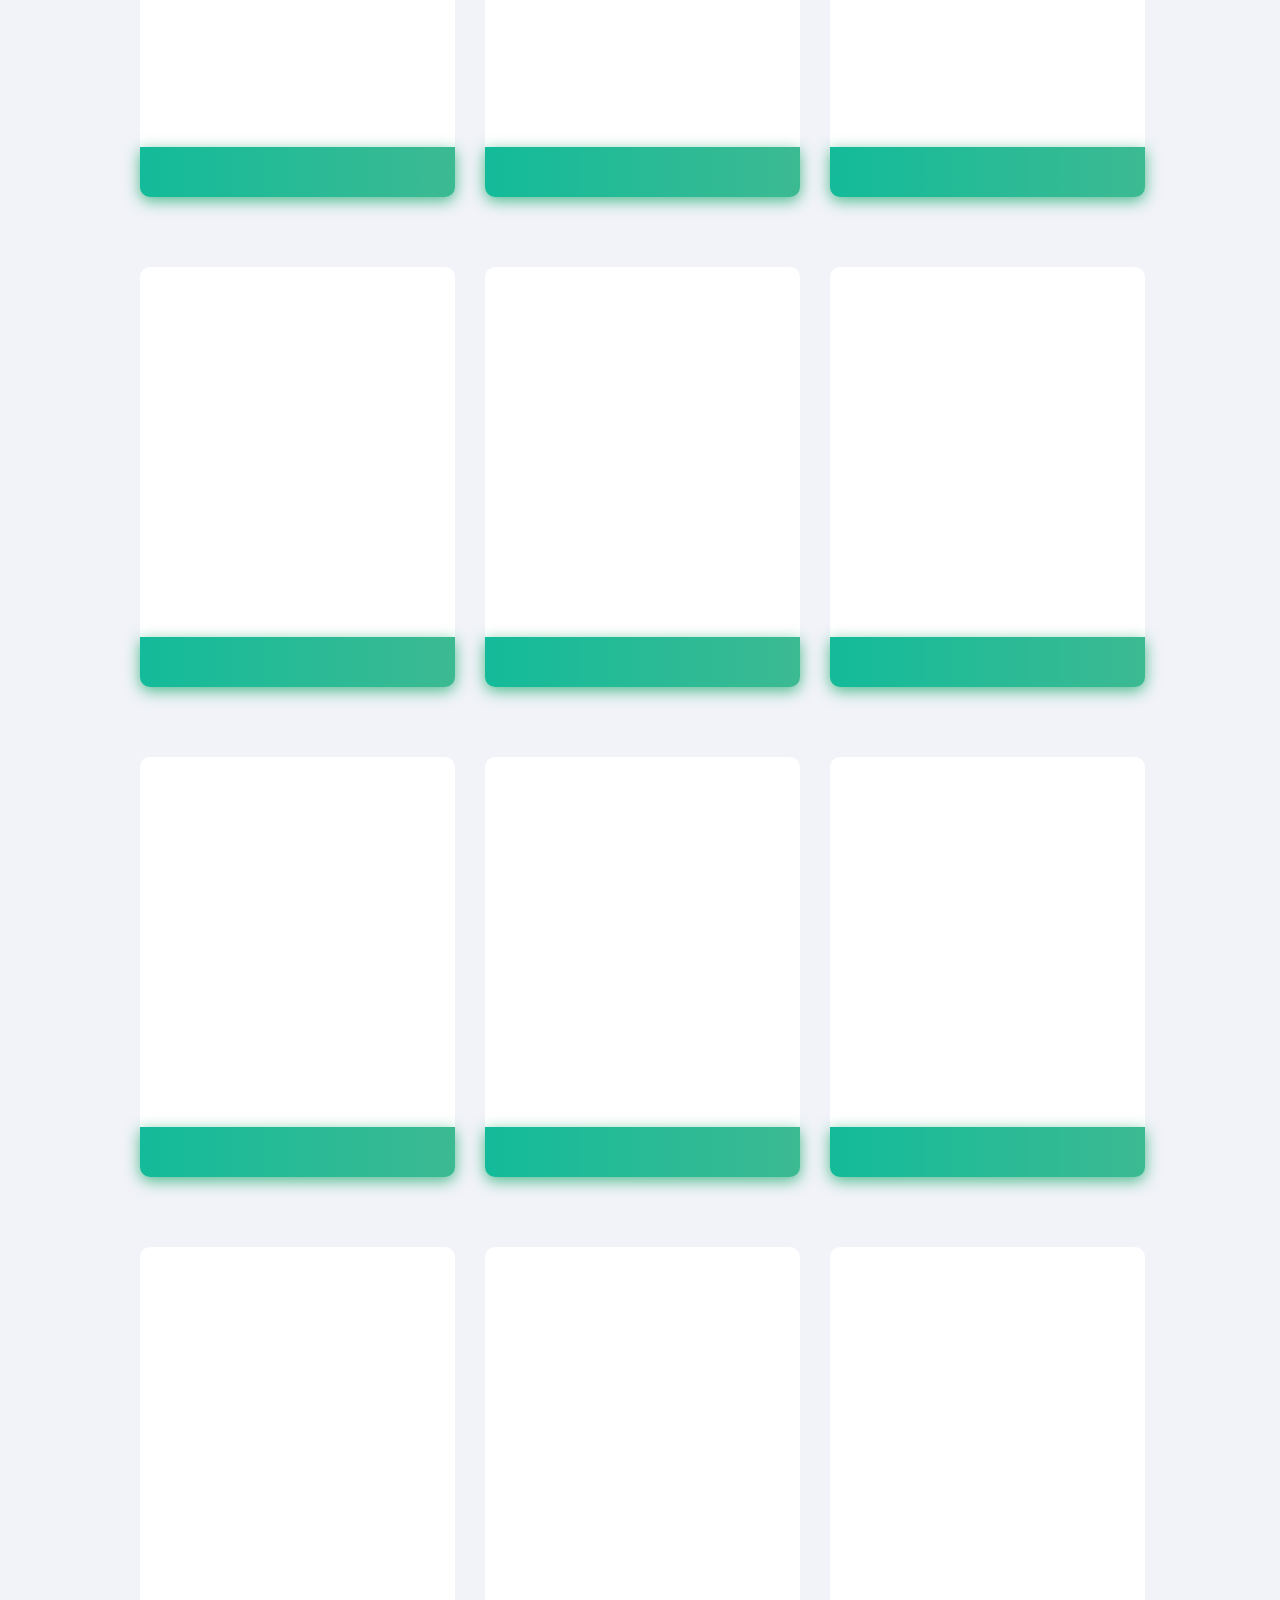
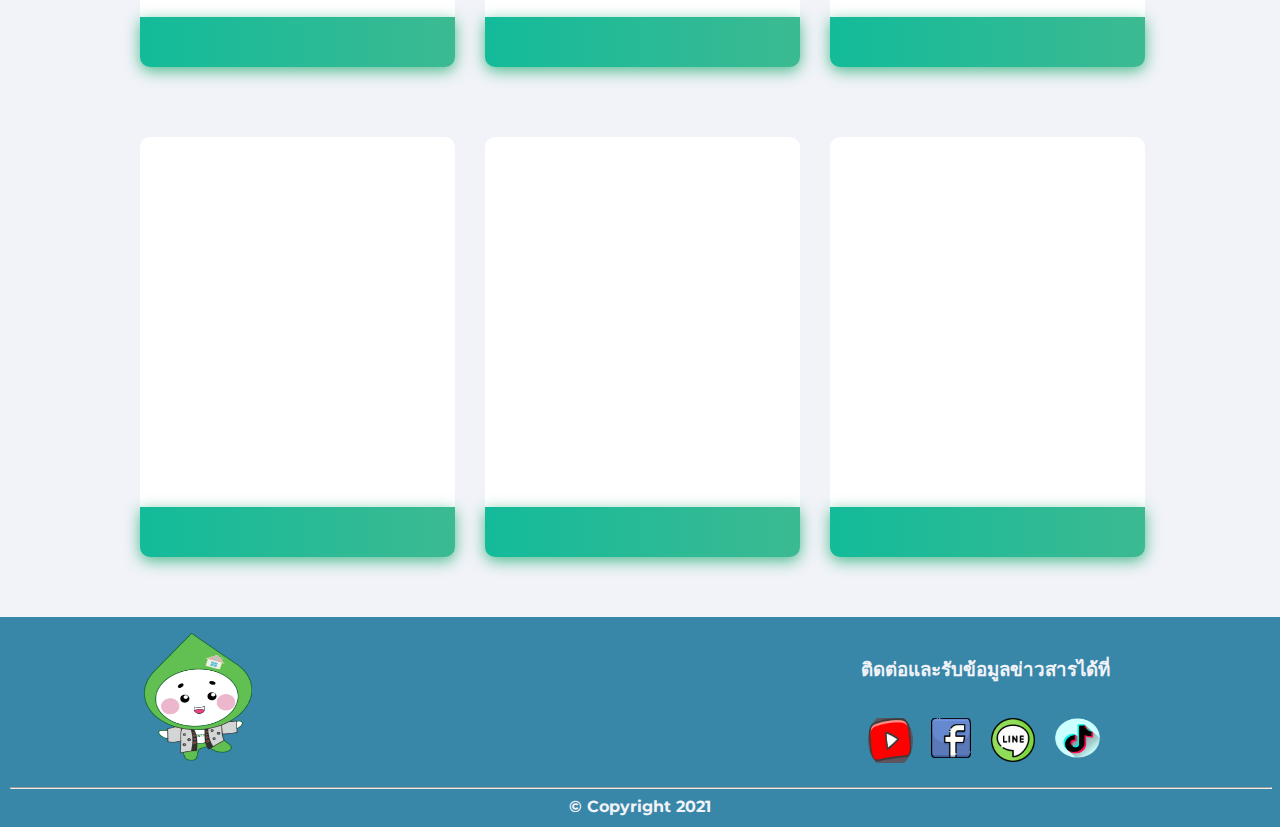
<file: Rentnaja/rent_home.html>
<!DOCTYPE html>
<html lang="en">
  <head>
    <meta charset="UTF-8" />
    <meta http-equiv="X-UA-Compatible" content="IE=edge" />
    <meta name="viewport" content="width=device-width, initial-scale=1.0" />
    <title>rent_condo</title>
    <link rel="stylesheet" href="styles.css" />
    <link rel="stylesheet" href="https://cdnjs.cloudflare.com/ajax/libs/font-awesome/5.15.3/css/all.min.css"/>
  </head>
  <body>
    <!-- ส่วนของบาร์ข้างบน -->
    <header>
      <nav class="main-nav">
        <ul class="navlinks">
          <li><a href="index.html">หน้าแรก</a></li>
          <li><a href="rent.html">ให้เช่า</a></li>
          <li><a href="Recommended_items.html">รายการแนะนำ</a></li>
          <li><a href="#">เกี่ยวกับเรา</a></li>
          <li><a href="contact_us.html">ติดต่อเรา</a></li>
          <li><a href="#">ข่าว</a></li>
          <li><a href="#" class="contact">+ ลงประกาศ</a></li>
          <li><a href="#">เข้าสู่ระบบ / <a href="#">สมัครสมาชิก</a></a></li>
        </ul>
        <div class="logo">
          <img src="img/logo.png" alt="" id="vv">
        </div>
      </nav>
    </header>
    <!-- ส่วนของบาร์ข้างบน -->
    
    <div class="wallpaper">
      <p class="text"> อสังหาริมทรัพย์ให้เช่า</p>

      <div class="slidershow middle">
        <div class="slides">
            <input type="radio" name="r" id="r1" checked>
            <input type="radio" name="r" id="r2">
            <input type="radio" name="r" id="r3">
            <input type="radio" name="r" id="r4">
            <input type="radio" name="r" id="r5">
            
          <div class="slide s1" >
            <img src="1.jpg" alt="" id="v1">
          </div>
          <div class="slide">
            <img src="2.jpg" alt="" id="v1">
          </div>
          <div class="slide">
            <img src="3.jpg" alt="" id="v1">
          </div>
          <div class="slide">
            <img src="4.jpeg" alt="" id="v1">
          </div>
          <div class="slide">
            <img src="5.jpg" alt="" id="v1">
          </div>
          
        </div>
            <div class="navigation">
              <label for="r1" class="bar"></label>
              <label for="r2" class="bar"></label>
              <label for="r3" class="bar"></label>
              <label for="r4" class="bar"></label>
              <label for="r5" class="bar"></label>
            
            </div>
      </div>
    </div>


    <div class="search-input" id="search_location1">
      <p class="text2">ช่องสำหรับค้นหา</p>
      <div id="search1">
          <input id="input1" placeholder="กรอกชื่อ ทำเล โครงการ / รถไฟฟ้า" />
          <button id="button1">
            <i class="fa fa-search"></i>
          </button>
        <div class="spinner"><i class="fa fa-spinner"></i></div>
      </div>
      <script src="script1.js"></script>
      
      
      <label>
        <select id="select1">
          <option>-ประเภทอสังหาริมทรัพย์-</option>
          <option>ที่ดิน</option>
          <option>คอนโด</option>
          <option>บ้าน</option>
          <option>โฮมออฟฟิศ</option>
          <option>ทาวน์โฮม</option>
          <option>พูลวิลล่า</option>
          <option>อาคารพานิชย์</option>
          <option>พื้นที่ให้เช่า</option>
          <option>สำนักงาน</option>
          <option>โรงงาน</option>
          <option>โกดัง</option>
        </select>
      </label>

      <label>
        <select id="select2">
          <option>-ราคา-</option>
          <option>ราคาน้อย-มาก</option>
          <option>ราคามาก-น้อย</option>
        </select>
      </label>

      
      <label>
        <select id="select3">
          <option>-ตัวกรอง-</option>
          <option>ราคาน้อย-มาก</option>
          <option>ราคามาก-น้อย</option>
        </select>
      </label>
      <input type="submit" value="ค้นหา" id="Submit">
    </div>

  
    <h1>บ้าน</h1>
    <div class="grid-container">
      <div class="grid-item">
        <a href="/"><button class="bn632-hover bn22"></button></a>
      </div>
      <div class="grid-item">
        <a href="/"><button class="bn632-hover bn22"></button></a>
      </div>
      <div class="grid-item">
        <a href="/"><button class="bn632-hover bn22"></button></a>
      </div>  
    </div>

    <div class="grid-container1">
      <div class="grid-item">
        <a href="/"><button class="bn632-hover bn22"></button></a>
      </div>
      <div class="grid-item">
        <a href="/"><button class="bn632-hover bn22"></button></a>
      </div>
      <div class="grid-item">
        <a href="/"><button class="bn632-hover bn22"></button></a>
      </div>  
    </div>

    <div class="grid-container2">
      <div class="grid-item">
        <a href="/"><button class="bn632-hover bn22"></button></a>
      </div>
      <div class="grid-item">
        <a href="/"><button class="bn632-hover bn22"></button></a>
      </div>
      <div class="grid-item">
        <a href="/"><button class="bn632-hover bn22"></button></a>
      </div>  
    </div>

    <div class="grid-container3">
      <div class="grid-item">
        <a href="/"><button class="bn632-hover bn22"></button></a>
      </div>
      <div class="grid-item">
        <a href="/"><button class="bn632-hover bn22"></button></a>
      </div>
      <div class="grid-item">
        <a href="/"><button class="bn632-hover bn22"></button></a>
      </div>  
    </div>

    <div class="grid-container4">
      <div class="grid-item">
        <a href="/"><button class="bn632-hover bn22"></button></a>
      </div>
      <div class="grid-item">
        <a href="/"><button class="bn632-hover bn22"></button></a>
      </div>
      <div class="grid-item">
        <a href="/"><button class="bn632-hover bn22"></button></a>
      </div>  
    </div>

    <div class="grid-container5">
      <div class="grid-item">
        <a href="/"><button class="bn632-hover bn22"></button></a>
      </div>
      <div class="grid-item">
        <a href="/"><button class="bn632-hover bn22"></button></a>
      </div>
      <div class="grid-item">
        <a href="/"><button class="bn632-hover bn22"></button></a>
      </div>  
    </div>
    
    <footer>
      <div class="contacts">
        <h3>ติดต่อและรับข้อมูลข่าวสารได้ที่</h3>
        <a href="https://www.tiktok.com/@billionbproperty"><img src="img/tik.png" alt="" id="bb"></a>
        <a href=""><img src="img/line.png" alt="" id="cc"></a>
        <a href="https://www.facebook.com/BillionBproperty3/"><img src="img/facebook.png" alt="" id="dd"></a>
        <a href="https://www.youtube.com/channel/UCLYAOkRqaliytHvw9U8ch4w"><img src="img/youtube.png" alt="" id="ee"></a>
      </div>
      <div class="image">
        <img src="img/img_01.png" alt="" id="aa">
      </div>
      <hr align = "center" size= "2" width= "100%"> 
      <h4>© Copyright 2021</h4>
   </footer>
    
  </body>
</html>
</file>
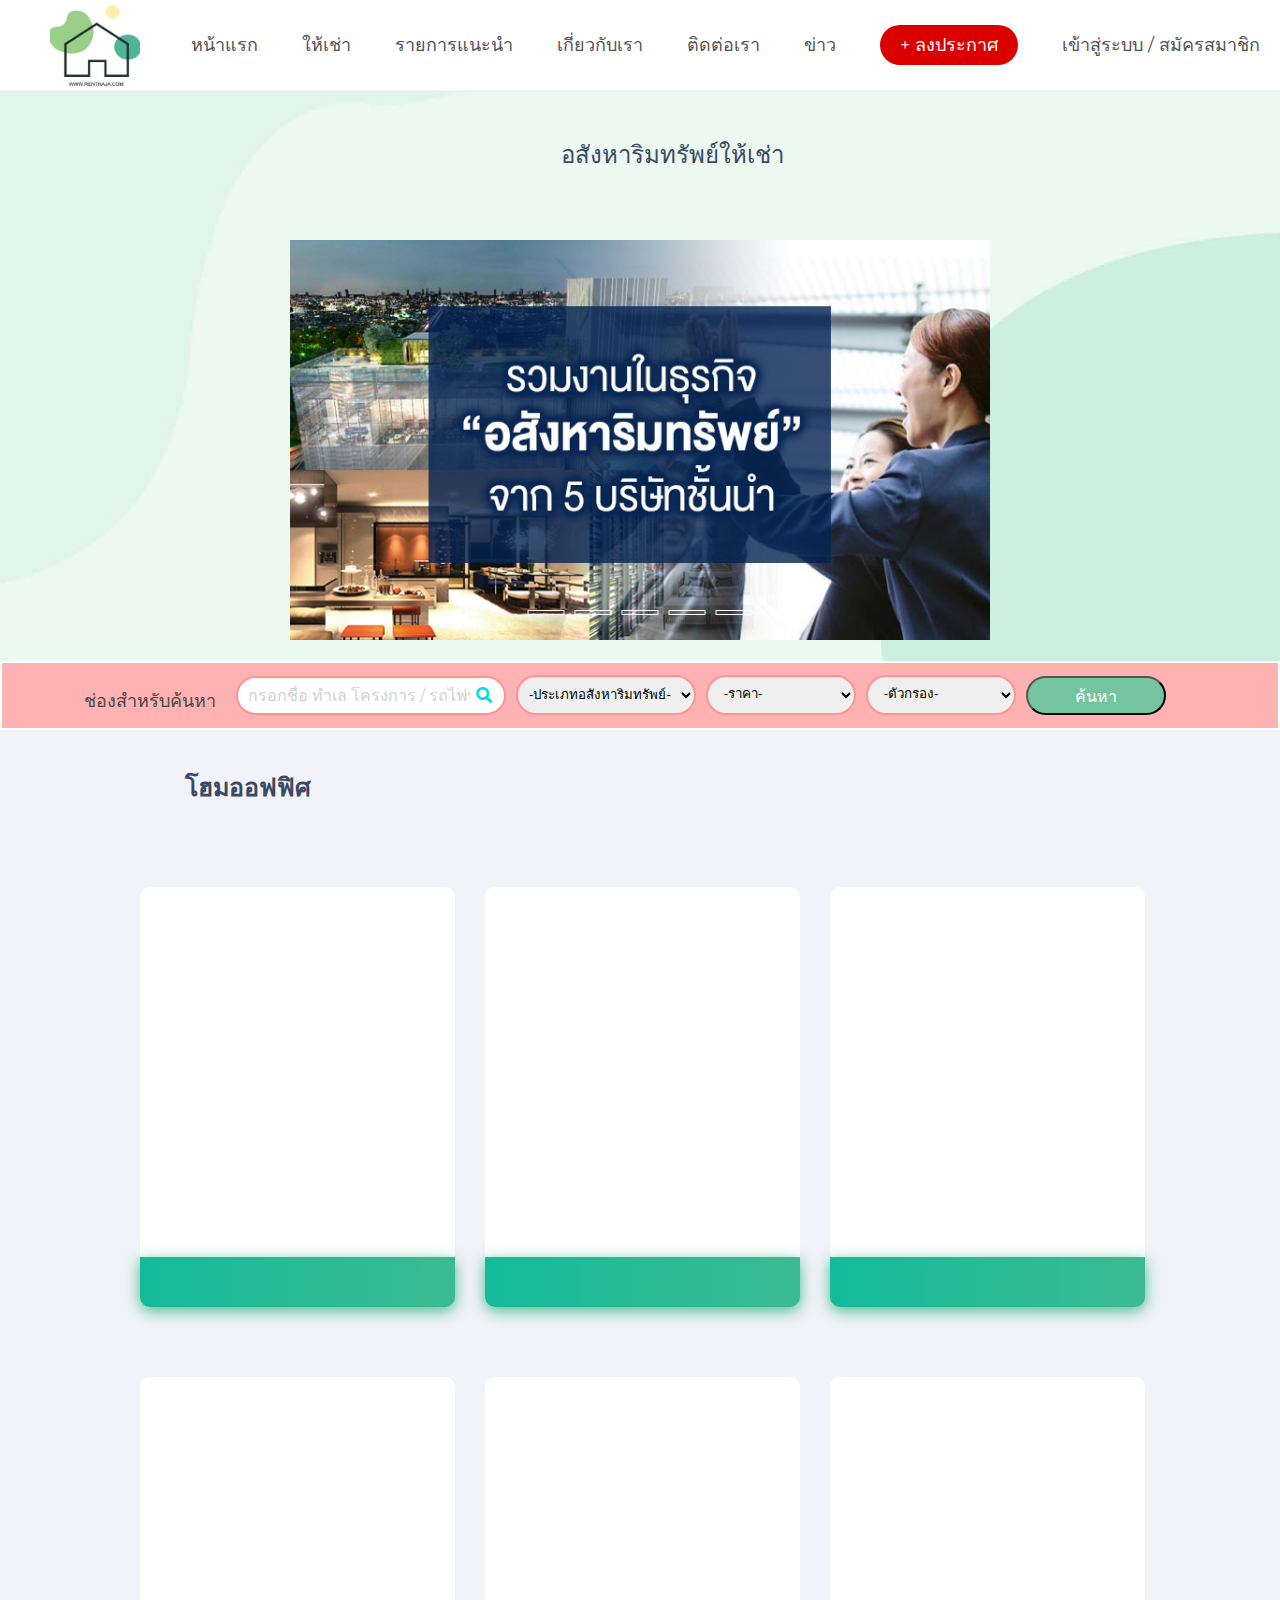
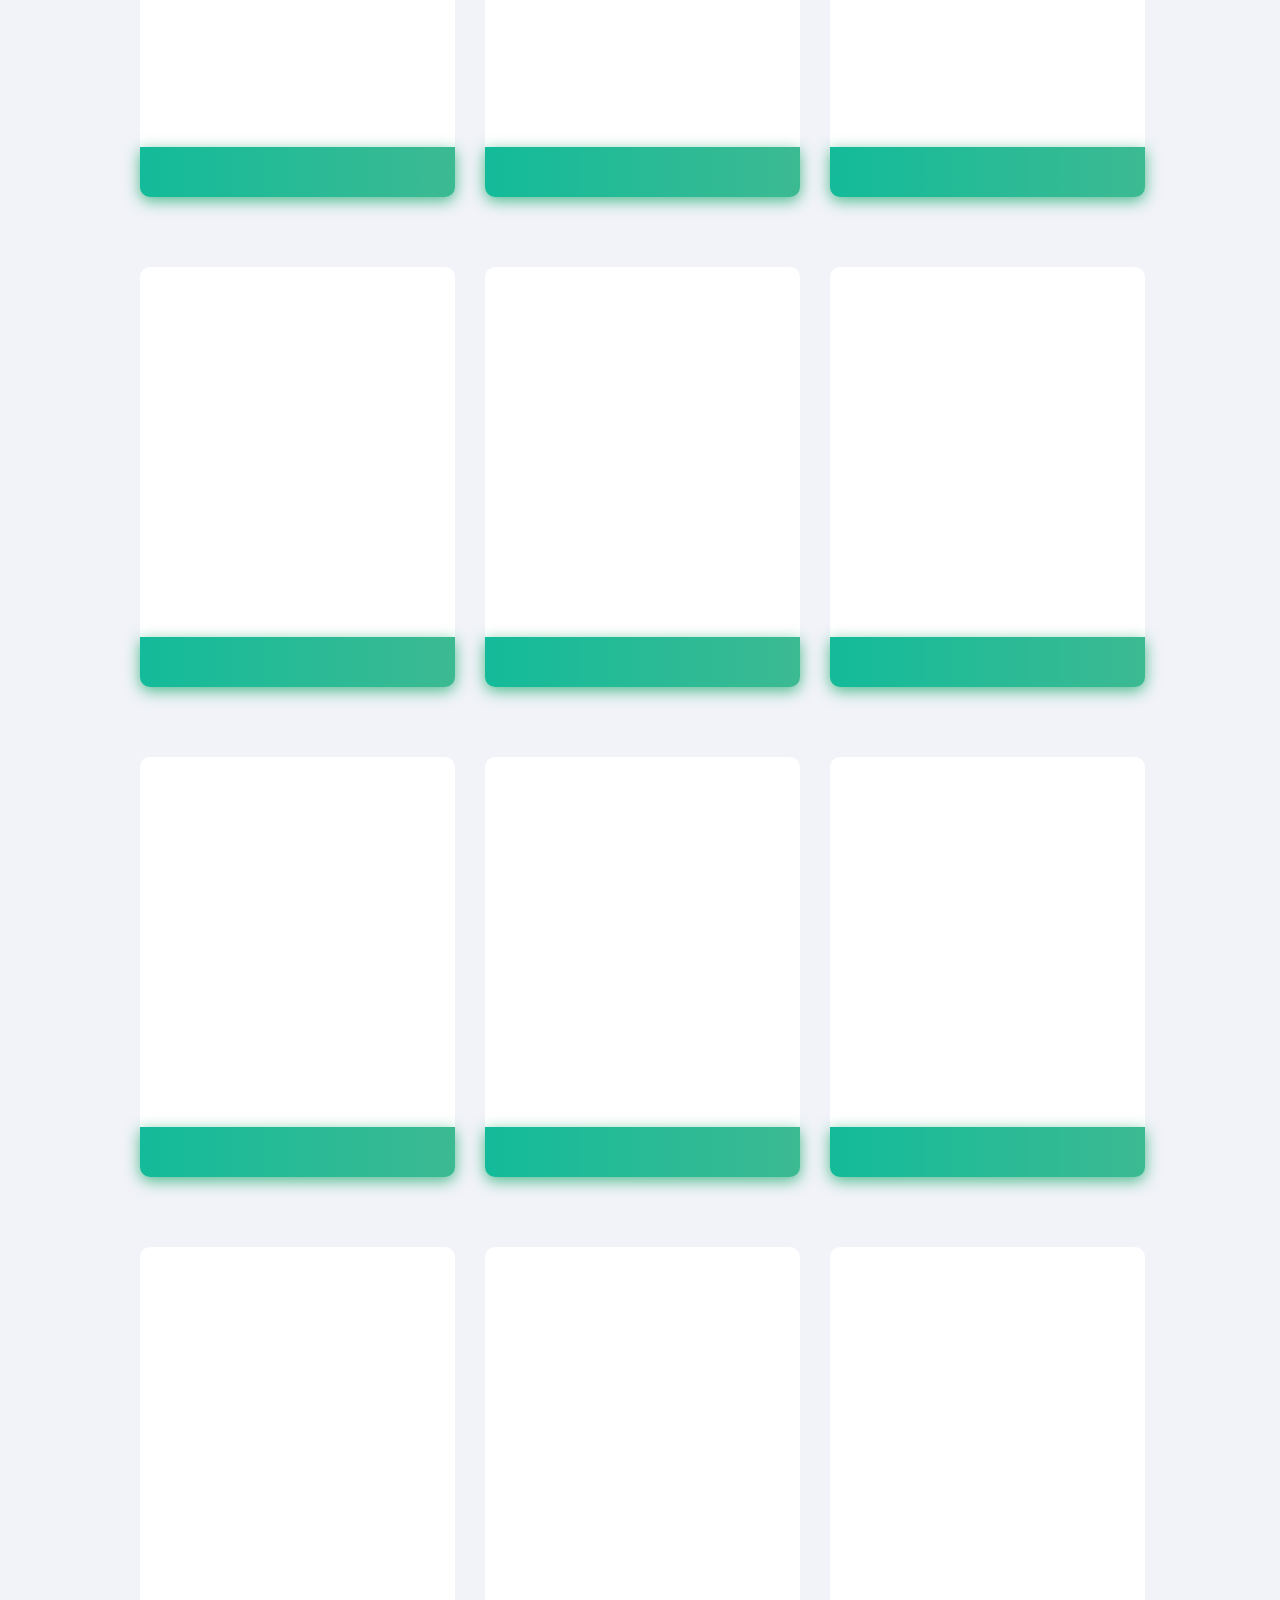
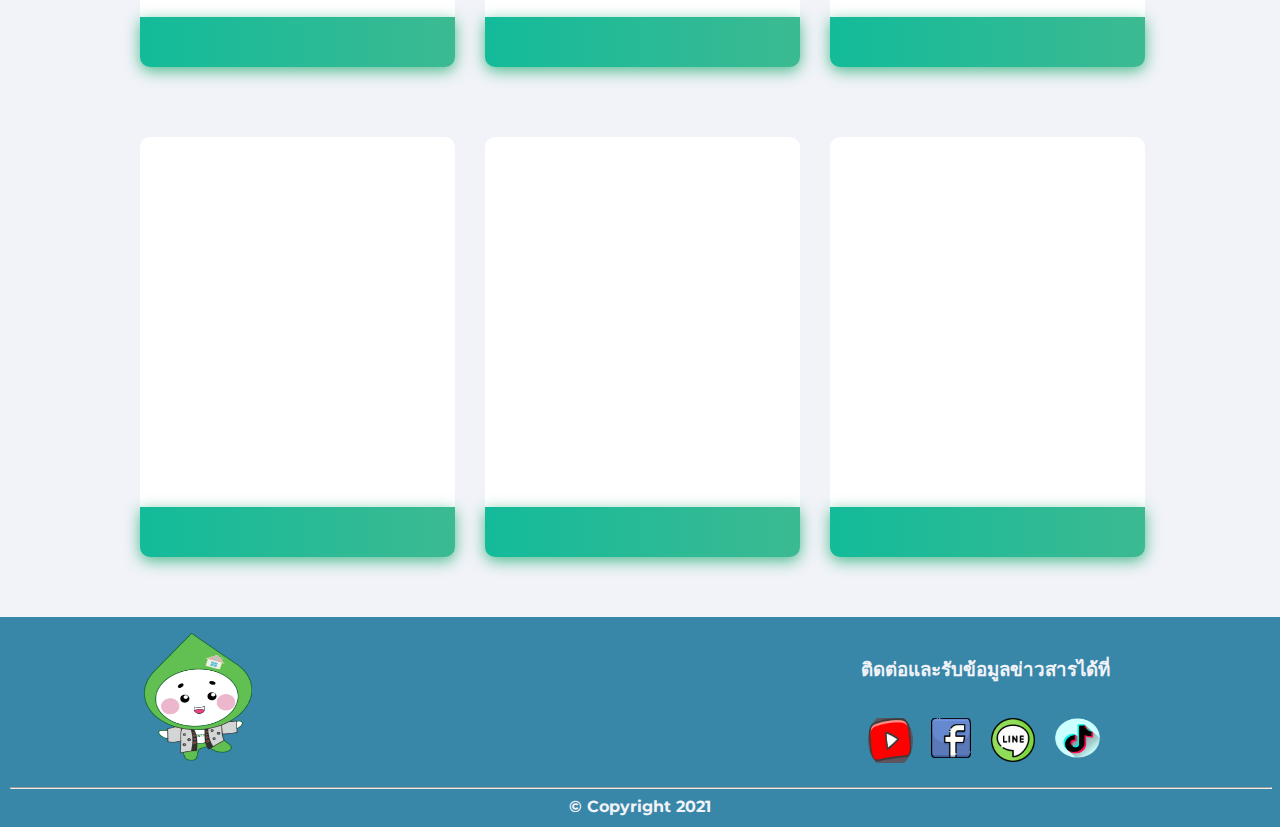
<file: Rentnaja/rent_homeoffice.html>
<!DOCTYPE html>
<html lang="en">
  <head>
    <meta charset="UTF-8" />
    <meta http-equiv="X-UA-Compatible" content="IE=edge" />
    <meta name="viewport" content="width=device-width, initial-scale=1.0" />
    <title>rent_homeoffice</title>
    <link rel="stylesheet" href="styles.css" />
    <link rel="stylesheet" href="https://cdnjs.cloudflare.com/ajax/libs/font-awesome/5.15.3/css/all.min.css"/>
  </head>
  <body>
    <!-- ส่วนของบาร์ข้างบน -->
    <header>
      <nav class="main-nav">
        <ul class="navlinks">
          <li><a href="index.html">หน้าแรก</a></li>
          <li><a href="rent.html">ให้เช่า</a></li>
          <li><a href="Recommended_items.html">รายการแนะนำ</a></li>
          <li><a href="#">เกี่ยวกับเรา</a></li>
          <li><a href="contact_us.html">ติดต่อเรา</a></li>
          <li><a href="#">ข่าว</a></li>
          <li><a href="#" class="contact">+ ลงประกาศ</a></li>
          <li><a href="#">เข้าสู่ระบบ / <a href="#">สมัครสมาชิก</a></a></li>
        </ul>
        <div class="logo">
          <img src="img/logo.png" alt="" id="vv">
        </div>
      </nav>
    </header>
    <!-- ส่วนของบาร์ข้างบน -->
    
    <div class="wallpaper">
      <p class="text"> อสังหาริมทรัพย์ให้เช่า</p>

      <div class="slidershow middle">
        <div class="slides">
            <input type="radio" name="r" id="r1" checked>
            <input type="radio" name="r" id="r2">
            <input type="radio" name="r" id="r3">
            <input type="radio" name="r" id="r4">
            <input type="radio" name="r" id="r5">
            
          <div class="slide s1" >
            <img src="1.jpg" alt="" id="v1">
          </div>
          <div class="slide">
            <img src="2.jpg" alt="" id="v1">
          </div>
          <div class="slide">
            <img src="3.jpg" alt="" id="v1">
          </div>
          <div class="slide">
            <img src="4.jpeg" alt="" id="v1">
          </div>
          <div class="slide">
            <img src="5.jpg" alt="" id="v1">
          </div>
          
        </div>
            <div class="navigation">
              <label for="r1" class="bar"></label>
              <label for="r2" class="bar"></label>
              <label for="r3" class="bar"></label>
              <label for="r4" class="bar"></label>
              <label for="r5" class="bar"></label>
            
            </div>
      </div>
    </div>


    <div class="search-input" id="search_location1">
      <p class="text2">ช่องสำหรับค้นหา</p>
      <div id="search1">
          <input id="input1" placeholder="กรอกชื่อ ทำเล โครงการ / รถไฟฟ้า" />
          <button id="button1">
            <i class="fa fa-search"></i>
          </button>
        <div class="spinner"><i class="fa fa-spinner"></i></div>
      </div>
      <script src="script1.js"></script>
      
      
      <label>
        <select id="select1">
          <option>-ประเภทอสังหาริมทรัพย์-</option>
          <option>ที่ดิน</option>
          <option>คอนโด</option>
          <option>บ้าน</option>
          <option>โฮมออฟฟิศ</option>
          <option>ทาวน์โฮม</option>
          <option>พูลวิลล่า</option>
          <option>อาคารพานิชย์</option>
          <option>พื้นที่ให้เช่า</option>
          <option>สำนักงาน</option>
          <option>โรงงาน</option>
          <option>โกดัง</option>
        </select>
      </label>

      <label>
        <select id="select2">
          <option>-ราคา-</option>
          <option>ราคาน้อย-มาก</option>
          <option>ราคามาก-น้อย</option>
        </select>
      </label>

      
      <label>
        <select id="select3">
          <option>-ตัวกรอง-</option>
          <option>ราคาน้อย-มาก</option>
          <option>ราคามาก-น้อย</option>
        </select>
      </label>
      <input type="submit" value="ค้นหา" id="Submit">
    </div>

  
    <h1>โฮมออฟฟิศ</h1>
    <div class="grid-container">
      <div class="grid-item">
        <a href="/"><button class="bn632-hover bn22"></button></a>
      </div>
      <div class="grid-item">
        <a href="/"><button class="bn632-hover bn22"></button></a>
      </div>
      <div class="grid-item">
        <a href="/"><button class="bn632-hover bn22"></button></a>
      </div>  
    </div>

    <div class="grid-container1">
      <div class="grid-item">
        <a href="/"><button class="bn632-hover bn22"></button></a>
      </div>
      <div class="grid-item">
        <a href="/"><button class="bn632-hover bn22"></button></a>
      </div>
      <div class="grid-item">
        <a href="/"><button class="bn632-hover bn22"></button></a>
      </div>  
    </div>

    <div class="grid-container2">
      <div class="grid-item">
        <a href="/"><button class="bn632-hover bn22"></button></a>
      </div>
      <div class="grid-item">
        <a href="/"><button class="bn632-hover bn22"></button></a>
      </div>
      <div class="grid-item">
        <a href="/"><button class="bn632-hover bn22"></button></a>
      </div>  
    </div>

    <div class="grid-container3">
      <div class="grid-item">
        <a href="/"><button class="bn632-hover bn22"></button></a>
      </div>
      <div class="grid-item">
        <a href="/"><button class="bn632-hover bn22"></button></a>
      </div>
      <div class="grid-item">
        <a href="/"><button class="bn632-hover bn22"></button></a>
      </div>  
    </div>

    <div class="grid-container4">
      <div class="grid-item">
        <a href="/"><button class="bn632-hover bn22"></button></a>
      </div>
      <div class="grid-item">
        <a href="/"><button class="bn632-hover bn22"></button></a>
      </div>
      <div class="grid-item">
        <a href="/"><button class="bn632-hover bn22"></button></a>
      </div>  
    </div>

    <div class="grid-container5">
      <div class="grid-item">
        <a href="/"><button class="bn632-hover bn22"></button></a>
      </div>
      <div class="grid-item">
        <a href="/"><button class="bn632-hover bn22"></button></a>
      </div>
      <div class="grid-item">
        <a href="/"><button class="bn632-hover bn22"></button></a>
      </div>  
    </div>
    
    <footer>
      <div class="contacts">
        <h3>ติดต่อและรับข้อมูลข่าวสารได้ที่</h3>
        <a href="https://www.tiktok.com/@billionbproperty"><img src="img/tik.png" alt="" id="bb"></a>
        <a href=""><img src="img/line.png" alt="" id="cc"></a>
        <a href="https://www.facebook.com/BillionBproperty3/"><img src="img/facebook.png" alt="" id="dd"></a>
        <a href="https://www.youtube.com/channel/UCLYAOkRqaliytHvw9U8ch4w"><img src="img/youtube.png" alt="" id="ee"></a>
      </div>
      <div class="image">
        <img src="img/img_01.png" alt="" id="aa">
      </div>
      <hr align = "center" size= "2" width= "100%"> 
      <h4>© Copyright 2021</h4>
   </footer>
    
  </body>
</html>
</file>
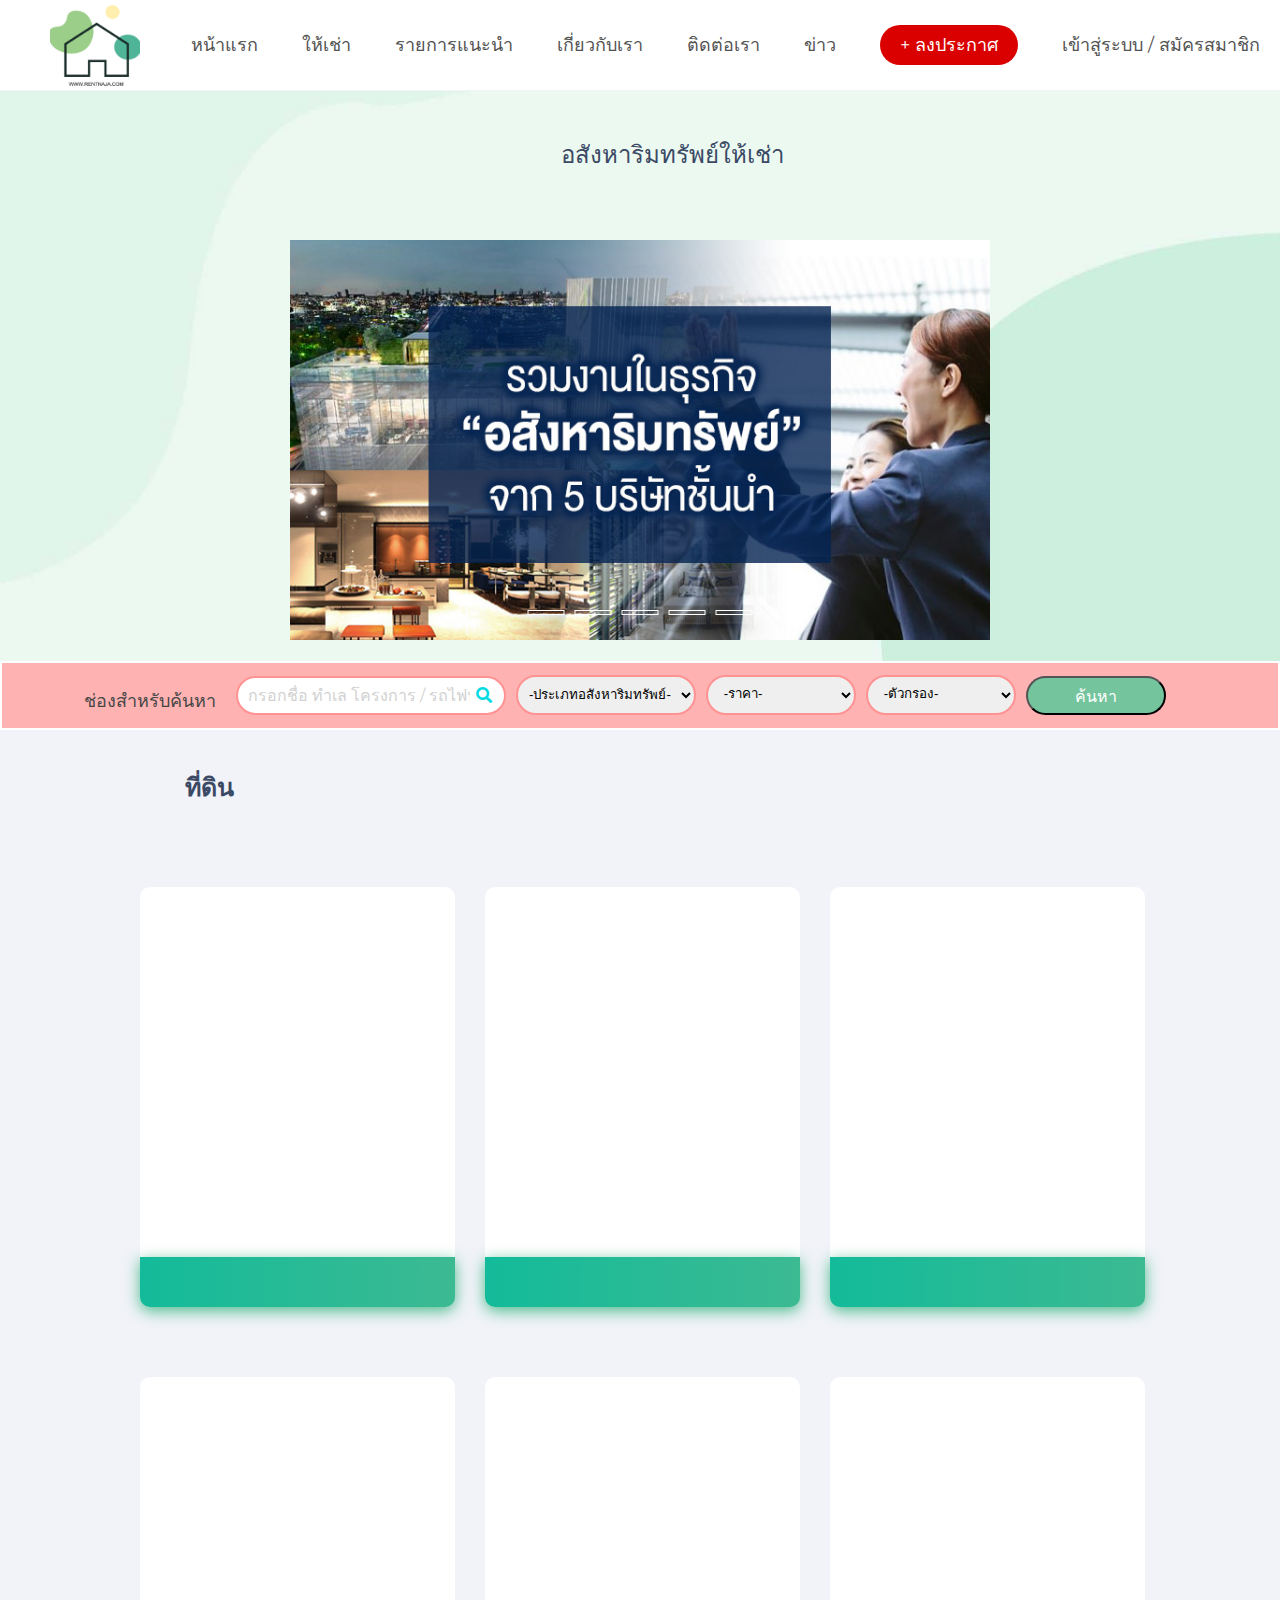
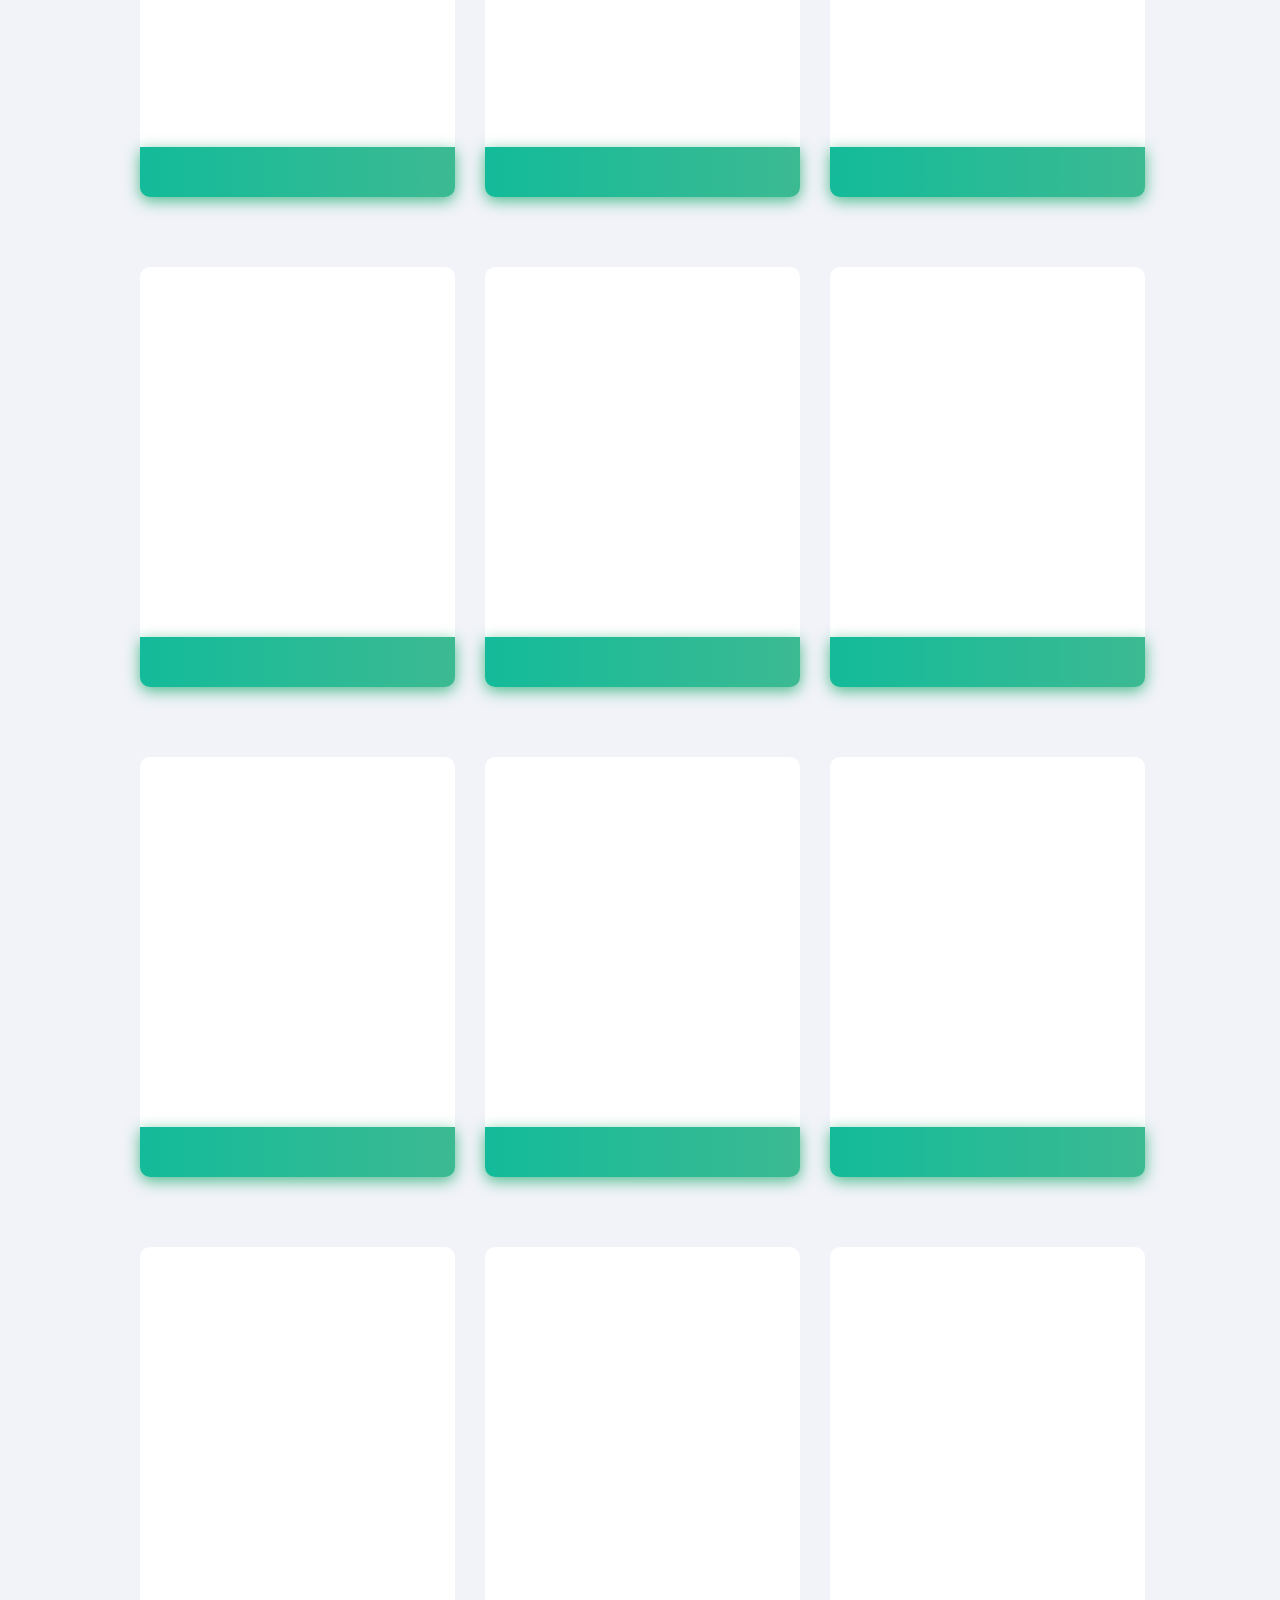
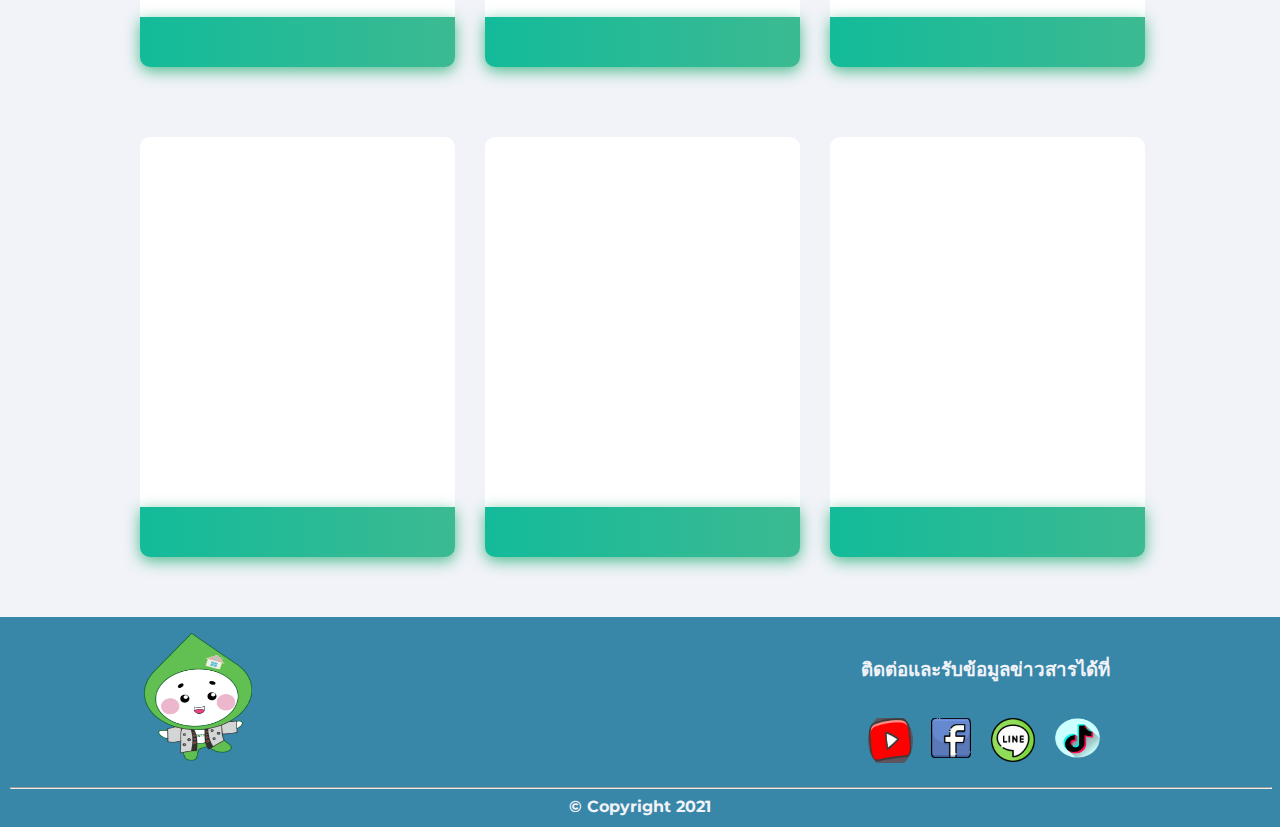
<file: Rentnaja/rent_land.html>
<!DOCTYPE html>
<html lang="en">
  <head>
    <meta charset="UTF-8" />
    <meta http-equiv="X-UA-Compatible" content="IE=edge" />
    <meta name="viewport" content="width=device-width, initial-scale=1.0" />
    <title>rent_land</title>
    <link rel="stylesheet" href="styles.css" />
    <link rel="stylesheet" href="https://cdnjs.cloudflare.com/ajax/libs/font-awesome/5.15.3/css/all.min.css"/>
  </head>
  <body>
    <!-- ส่วนของบาร์ข้างบน -->
    <header>
      <nav class="main-nav">
        <ul class="navlinks">
          <li><a href="index.html">หน้าแรก</a></li>
          <li><a href="rent.html">ให้เช่า</a></li>
          <li><a href="Recommended_items.html">รายการแนะนำ</a></li>
          <li><a href="#">เกี่ยวกับเรา</a></li>
          <li><a href="contact_us.html">ติดต่อเรา</a></li>
          <li><a href="#">ข่าว</a></li>
          <li><a href="#" class="contact">+ ลงประกาศ</a></li>
          <li><a href="#">เข้าสู่ระบบ / <a href="#">สมัครสมาชิก</a></a></li>
        </ul>
        <div class="logo">
          <img src="img/logo.png" alt="" id="vv">
        </div>
      </nav>
    </header>
    <!-- ส่วนของบาร์ข้างบน -->
    
    <div class="wallpaper">
      <p class="text"> อสังหาริมทรัพย์ให้เช่า</p>
      <div class="slidershow middle">
        <div class="slides">
            <input type="radio" name="r" id="r1" checked>
            <input type="radio" name="r" id="r2">
            <input type="radio" name="r" id="r3">
            <input type="radio" name="r" id="r4">
            <input type="radio" name="r" id="r5">
            
          <div class="slide s1" >
            <img src="1.jpg" alt="" id="v1">
          </div>
          <div class="slide">
            <img src="2.jpg" alt="" id="v1">
          </div>
          <div class="slide">
            <img src="3.jpg" alt="" id="v1">
          </div>
          <div class="slide">
            <img src="4.jpeg" alt="" id="v1">
          </div>
          <div class="slide">
            <img src="5.jpg" alt="" id="v1">
          </div>
          
        </div>
            <div class="navigation">
              <label for="r1" class="bar"></label>
              <label for="r2" class="bar"></label>
              <label for="r3" class="bar"></label>
              <label for="r4" class="bar"></label>
              <label for="r5" class="bar"></label>
            
            </div>
      </div>
    </div>


    <div class="search-input" id="search_location1">
      <p class="text2">ช่องสำหรับค้นหา</p>
      <div id="search1">
          <input id="input1" placeholder="กรอกชื่อ ทำเล โครงการ / รถไฟฟ้า" />
          <button id="button1">
            <i class="fa fa-search"></i>
          </button>
        <div class="spinner"><i class="fa fa-spinner"></i></div>
      </div>
      <script src="script1.js"></script>
      
      
      <label>
        <select id="select1">
          <option>-ประเภทอสังหาริมทรัพย์-</option>
          <option>ที่ดิน</option>
          <option>คอนโด</option>
          <option>บ้าน</option>
          <option>โฮมออฟฟิศ</option>
          <option>ทาวน์โฮม</option>
          <option>พูลวิลล่า</option>
          <option>อาคารพานิชย์</option>
          <option>พื้นที่ให้เช่า</option>
          <option>สำนักงาน</option>
          <option>โรงงาน</option>
          <option>โกดัง</option>
        </select>
      </label>

      <label>
        <select id="select2">
          <option>-ราคา-</option>
          <option>ราคาน้อย-มาก</option>
          <option>ราคามาก-น้อย</option>
        </select>
      </label>

      
      <label>
        <select id="select3">
          <option>-ตัวกรอง-</option>
        </select>
        
      </label>
      <input type="submit" value="ค้นหา" id="Submit">
    </div>

    

    
    <h1>ที่ดิน</h1>
    <div class="grid-container">
      <div class="grid-item">
        <a href="/"><button class="bn632-hover bn22"></button></a>
      </div>
      <div class="grid-item">
        <a href="/"><button class="bn632-hover bn22"></button></a>
      </div>
      <div class="grid-item">
        <a href="/"><button class="bn632-hover bn22"></button></a>
      </div>  
    </div>

    <div class="grid-container1">
      <div class="grid-item">
        <a href="/"><button class="bn632-hover bn22"></button></a>
      </div>
      <div class="grid-item">
        <a href="/"><button class="bn632-hover bn22"></button></a>
      </div>
      <div class="grid-item">
        <a href="/"><button class="bn632-hover bn22"></button></a>
      </div>  
    </div>

    <div class="grid-container2">
      <div class="grid-item">
        <a href="/"><button class="bn632-hover bn22"></button></a>
      </div>
      <div class="grid-item">
        <a href="/"><button class="bn632-hover bn22"></button></a>
      </div>
      <div class="grid-item">
        <a href="/"><button class="bn632-hover bn22"></button></a>
      </div>  
    </div>

    <div class="grid-container3">
      <div class="grid-item">
        <a href="/"><button class="bn632-hover bn22"></button></a>
      </div>
      <div class="grid-item">
        <a href="/"><button class="bn632-hover bn22"></button></a>
      </div>
      <div class="grid-item">
        <a href="/"><button class="bn632-hover bn22"></button></a>
      </div>  
    </div>

    <div class="grid-container4">
      <div class="grid-item">
        <a href="/"><button class="bn632-hover bn22"></button></a>
      </div>
      <div class="grid-item">
        <a href="/"><button class="bn632-hover bn22"></button></a>
      </div>
      <div class="grid-item">
        <a href="/"><button class="bn632-hover bn22"></button></a>
      </div>  
    </div>

    <div class="grid-container5">
      <div class="grid-item">
        <a href="/"><button class="bn632-hover bn22"></button></a>
      </div>
      <div class="grid-item">
        <a href="/"><button class="bn632-hover bn22"></button></a>
      </div>
      <div class="grid-item">
        <a href="/"><button class="bn632-hover bn22"></button></a>
      </div>  
    </div>
    
    <footer>
      <div class="contacts">
        <h3>ติดต่อและรับข้อมูลข่าวสารได้ที่</h3>
        <a href="https://www.tiktok.com/@billionbproperty"><img src="img/tik.png" alt="" id="bb"></a>
        <a href=""><img src="img/line.png" alt="" id="cc"></a>
        <a href="https://www.facebook.com/BillionBproperty3/"><img src="img/facebook.png" alt="" id="dd"></a>
        <a href="https://www.youtube.com/channel/UCLYAOkRqaliytHvw9U8ch4w"><img src="img/youtube.png" alt="" id="ee"></a>
      </div>
      <div class="image">
        <img src="img/img_01.png" alt="" id="aa">
      </div>
      <hr align = "center" size= "2" width= "100%"> 
      <h4>© Copyright 2021</h4>
   </footer>
    
  </body>
</html>
</file>
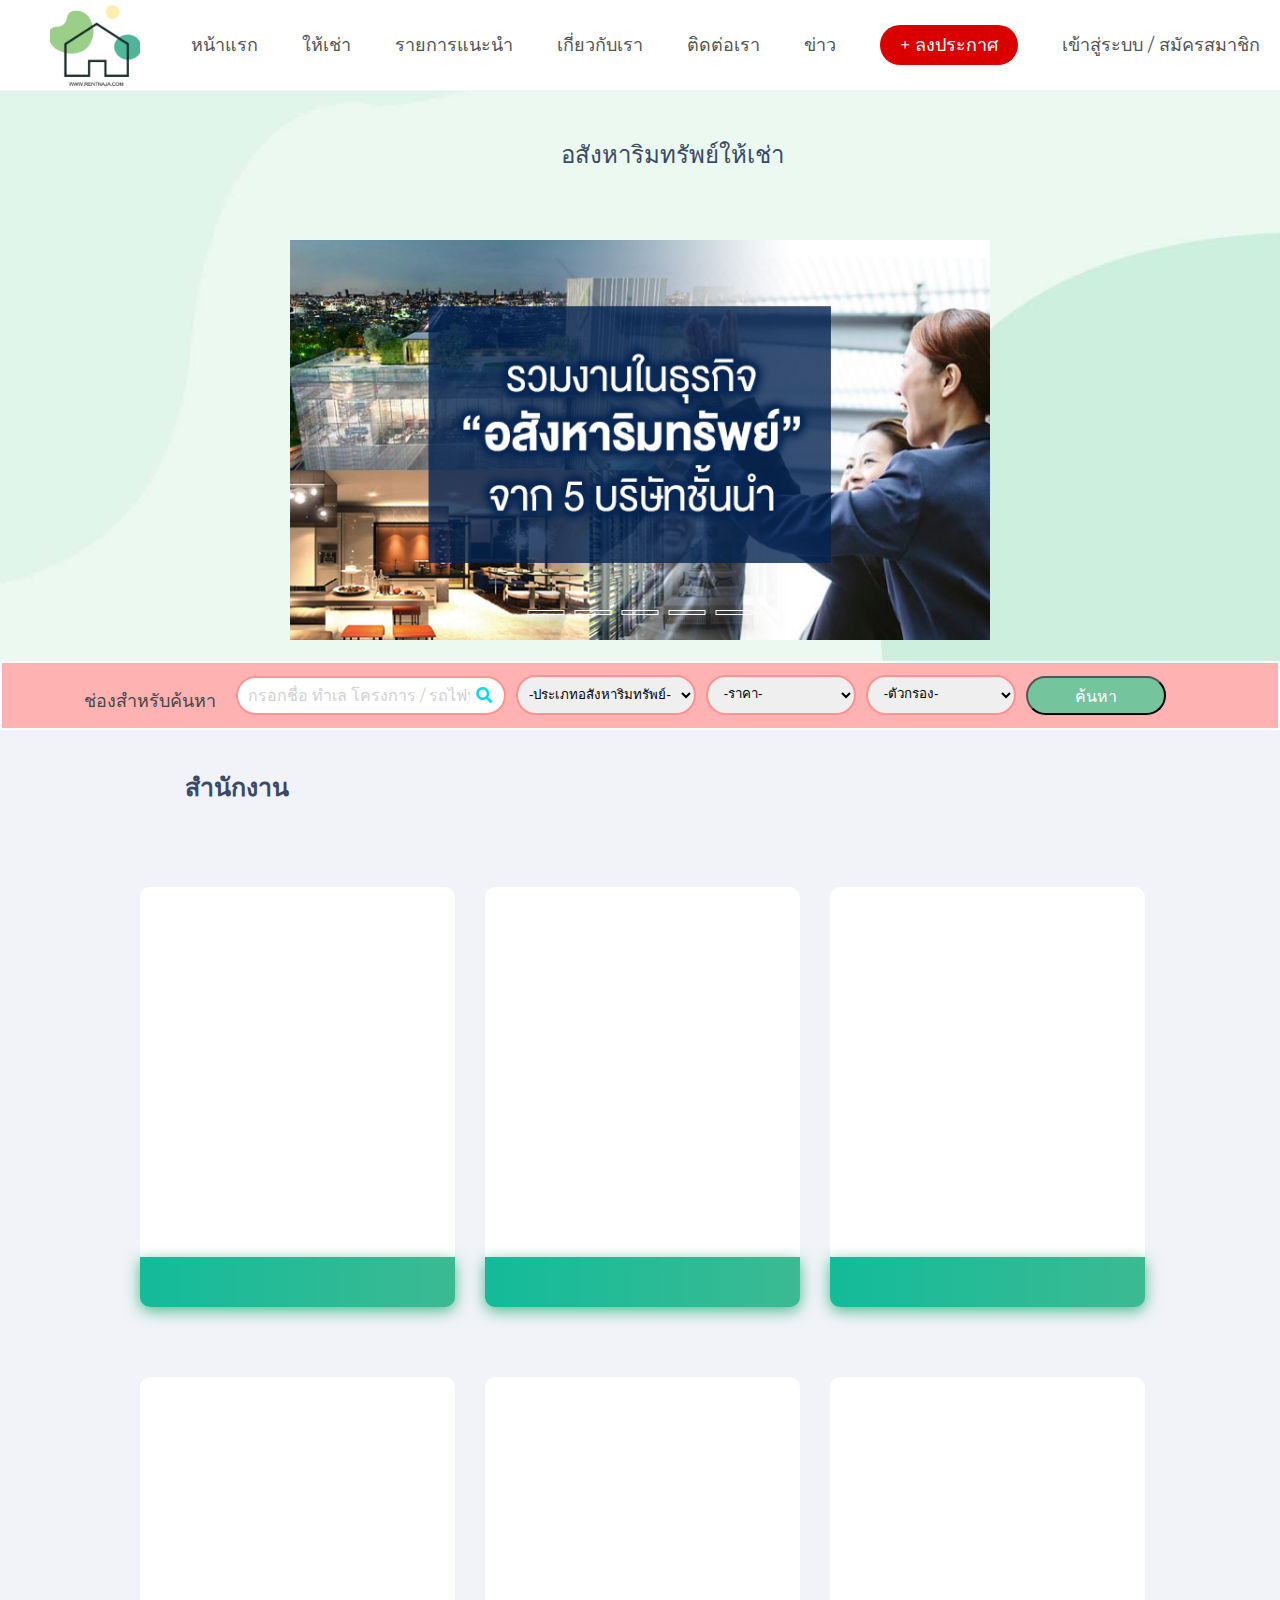
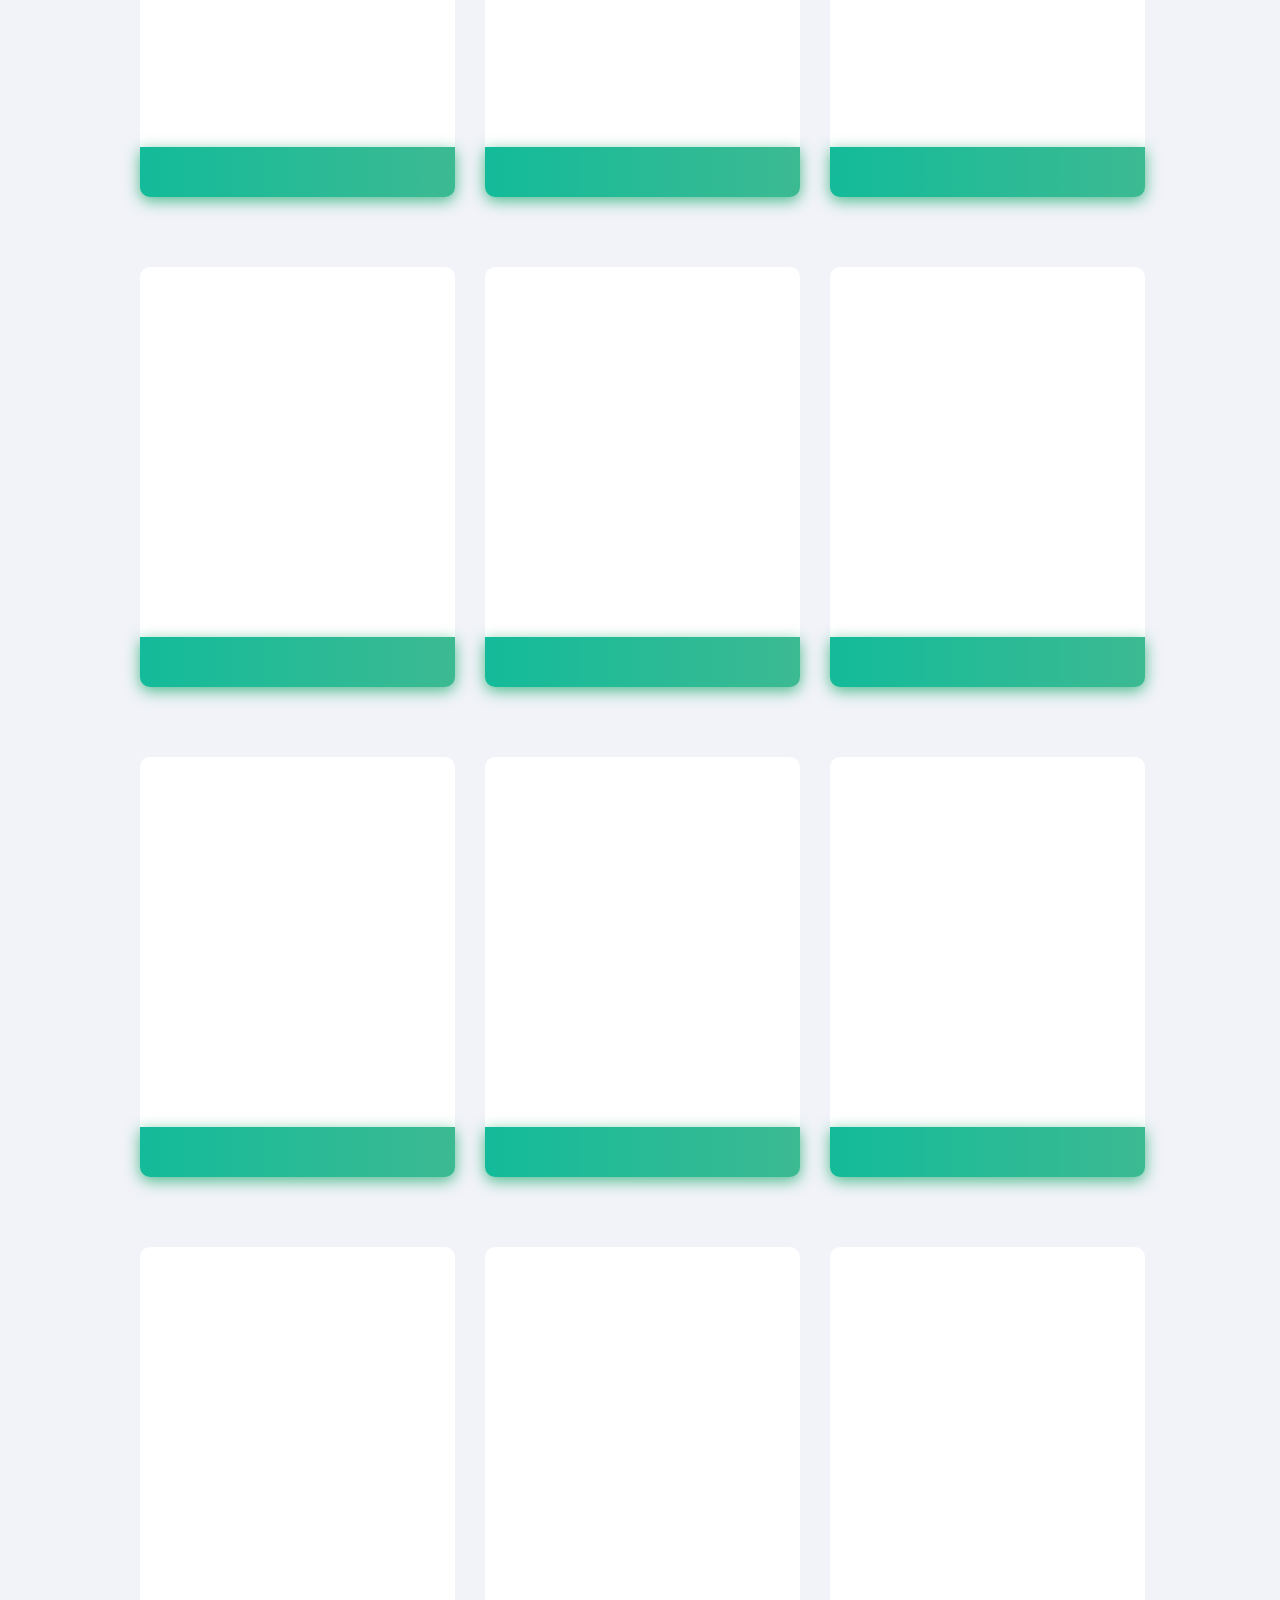
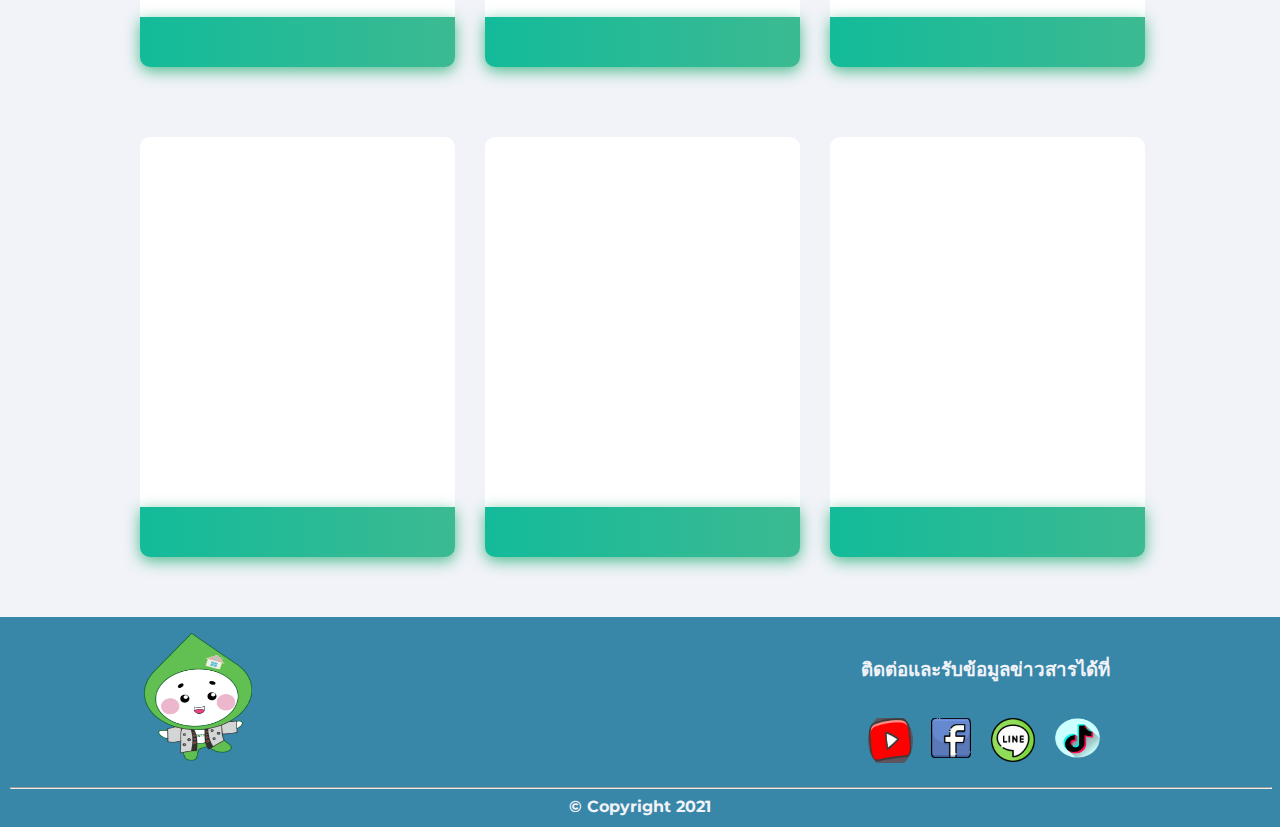
<file: Rentnaja/rent_office.html>
<!DOCTYPE html>
<html lang="en">
  <head>
    <meta charset="UTF-8" />
    <meta http-equiv="X-UA-Compatible" content="IE=edge" />
    <meta name="viewport" content="width=device-width, initial-scale=1.0" />
    <title>rent_rentalspace</title>
    <link rel="stylesheet" href="styles.css" />
    <link rel="stylesheet" href="https://cdnjs.cloudflare.com/ajax/libs/font-awesome/5.15.3/css/all.min.css"/>
  </head>
  <body>
    <!-- ส่วนของบาร์ข้างบน -->
    <header>
      <nav class="main-nav">
        <ul class="navlinks">
          <li><a href="index.html">หน้าแรก</a></li>
          <li><a href="rent.html">ให้เช่า</a></li>
          <li><a href="Recommended_items.html">รายการแนะนำ</a></li>
          <li><a href="#">เกี่ยวกับเรา</a></li>
          <li><a href="contact_us.html">ติดต่อเรา</a></li>
          <li><a href="#">ข่าว</a></li>
          <li><a href="#" class="contact">+ ลงประกาศ</a></li>
          <li><a href="#">เข้าสู่ระบบ / <a href="#">สมัครสมาชิก</a></a></li>
        </ul>
        <div class="logo">
          <img src="img/logo.png" alt="" id="vv">
        </div>
      </nav>
    </header>
    <!-- ส่วนของบาร์ข้างบน -->
    
    <div class="wallpaper">
      <p class="text"> อสังหาริมทรัพย์ให้เช่า</p>

      <div class="slidershow middle">
        <div class="slides">
            <input type="radio" name="r" id="r1" checked>
            <input type="radio" name="r" id="r2">
            <input type="radio" name="r" id="r3">
            <input type="radio" name="r" id="r4">
            <input type="radio" name="r" id="r5">
            
          <div class="slide s1" >
            <img src="1.jpg" alt="" id="v1">
          </div>
          <div class="slide">
            <img src="2.jpg" alt="" id="v1">
          </div>
          <div class="slide">
            <img src="3.jpg" alt="" id="v1">
          </div>
          <div class="slide">
            <img src="4.jpeg" alt="" id="v1">
          </div>
          <div class="slide">
            <img src="5.jpg" alt="" id="v1">
          </div>
          
        </div>
            <div class="navigation">
              <label for="r1" class="bar"></label>
              <label for="r2" class="bar"></label>
              <label for="r3" class="bar"></label>
              <label for="r4" class="bar"></label>
              <label for="r5" class="bar"></label>
            
            </div>
      </div>
    </div>


    <div class="search-input" id="search_location1">
      <p class="text2">ช่องสำหรับค้นหา</p>
      <div id="search1">
          <input id="input1" placeholder="กรอกชื่อ ทำเล โครงการ / รถไฟฟ้า" />
          <button id="button1">
            <i class="fa fa-search"></i>
          </button>
        <div class="spinner"><i class="fa fa-spinner"></i></div>
      </div>
      <script src="script1.js"></script>
      
      
      <label>
        <select id="select1">
          <option>-ประเภทอสังหาริมทรัพย์-</option>
          <option>ที่ดิน</option>
          <option>คอนโด</option>
          <option>บ้าน</option>
          <option>โฮมออฟฟิศ</option>
          <option>ทาวน์โฮม</option>
          <option>พูลวิลล่า</option>
          <option>อาคารพานิชย์</option>
          <option>พื้นที่ให้เช่า</option>
          <option>สำนักงาน</option>
          <option>โรงงาน</option>
          <option>โกดัง</option>
        </select>
      </label>

      <label>
        <select id="select2">
          <option>-ราคา-</option>
          <option>ราคาน้อย-มาก</option>
          <option>ราคามาก-น้อย</option>
        </select>
      </label>

      
      <label>
        <select id="select3">
          <option>-ตัวกรอง-</option>
          <option>ราคาน้อย-มาก</option>
          <option>ราคามาก-น้อย</option>
        </select>
      </label>
      <input type="submit" value="ค้นหา" id="Submit">
    </div>

  
    <h1>สำนักงาน</h1>
    <div class="grid-container">
      <div class="grid-item">
        <a href="/"><button class="bn632-hover bn22"></button></a>
      </div>
      <div class="grid-item">
        <a href="/"><button class="bn632-hover bn22"></button></a>
      </div>
      <div class="grid-item">
        <a href="/"><button class="bn632-hover bn22"></button></a>
      </div>  
    </div>

    <div class="grid-container1">
      <div class="grid-item">
        <a href="/"><button class="bn632-hover bn22"></button></a>
      </div>
      <div class="grid-item">
        <a href="/"><button class="bn632-hover bn22"></button></a>
      </div>
      <div class="grid-item">
        <a href="/"><button class="bn632-hover bn22"></button></a>
      </div>  
    </div>

    <div class="grid-container2">
      <div class="grid-item">
        <a href="/"><button class="bn632-hover bn22"></button></a>
      </div>
      <div class="grid-item">
        <a href="/"><button class="bn632-hover bn22"></button></a>
      </div>
      <div class="grid-item">
        <a href="/"><button class="bn632-hover bn22"></button></a>
      </div>  
    </div>

    <div class="grid-container3">
      <div class="grid-item">
        <a href="/"><button class="bn632-hover bn22"></button></a>
      </div>
      <div class="grid-item">
        <a href="/"><button class="bn632-hover bn22"></button></a>
      </div>
      <div class="grid-item">
        <a href="/"><button class="bn632-hover bn22"></button></a>
      </div>  
    </div>

    <div class="grid-container4">
      <div class="grid-item">
        <a href="/"><button class="bn632-hover bn22"></button></a>
      </div>
      <div class="grid-item">
        <a href="/"><button class="bn632-hover bn22"></button></a>
      </div>
      <div class="grid-item">
        <a href="/"><button class="bn632-hover bn22"></button></a>
      </div>  
    </div>

    <div class="grid-container5">
      <div class="grid-item">
        <a href="/"><button class="bn632-hover bn22"></button></a>
      </div>
      <div class="grid-item">
        <a href="/"><button class="bn632-hover bn22"></button></a>
      </div>
      <div class="grid-item">
        <a href="/"><button class="bn632-hover bn22"></button></a>
      </div>  
    </div>
    
    <footer>
      <div class="contacts">
        <h3>ติดต่อและรับข้อมูลข่าวสารได้ที่</h3>
        <a href="https://www.tiktok.com/@billionbproperty"><img src="img/tik.png" alt="" id="bb"></a>
        <a href=""><img src="img/line.png" alt="" id="cc"></a>
        <a href="https://www.facebook.com/BillionBproperty3/"><img src="img/facebook.png" alt="" id="dd"></a>
        <a href="https://www.youtube.com/channel/UCLYAOkRqaliytHvw9U8ch4w"><img src="img/youtube.png" alt="" id="ee"></a>
      </div>
      <div class="image">
        <img src="img/img_01.png" alt="" id="aa">
      </div>
      <hr align = "center" size= "2" width= "100%"> 
      <h4>© Copyright 2021</h4>
   </footer>
    
  </body>
</html>
</file>
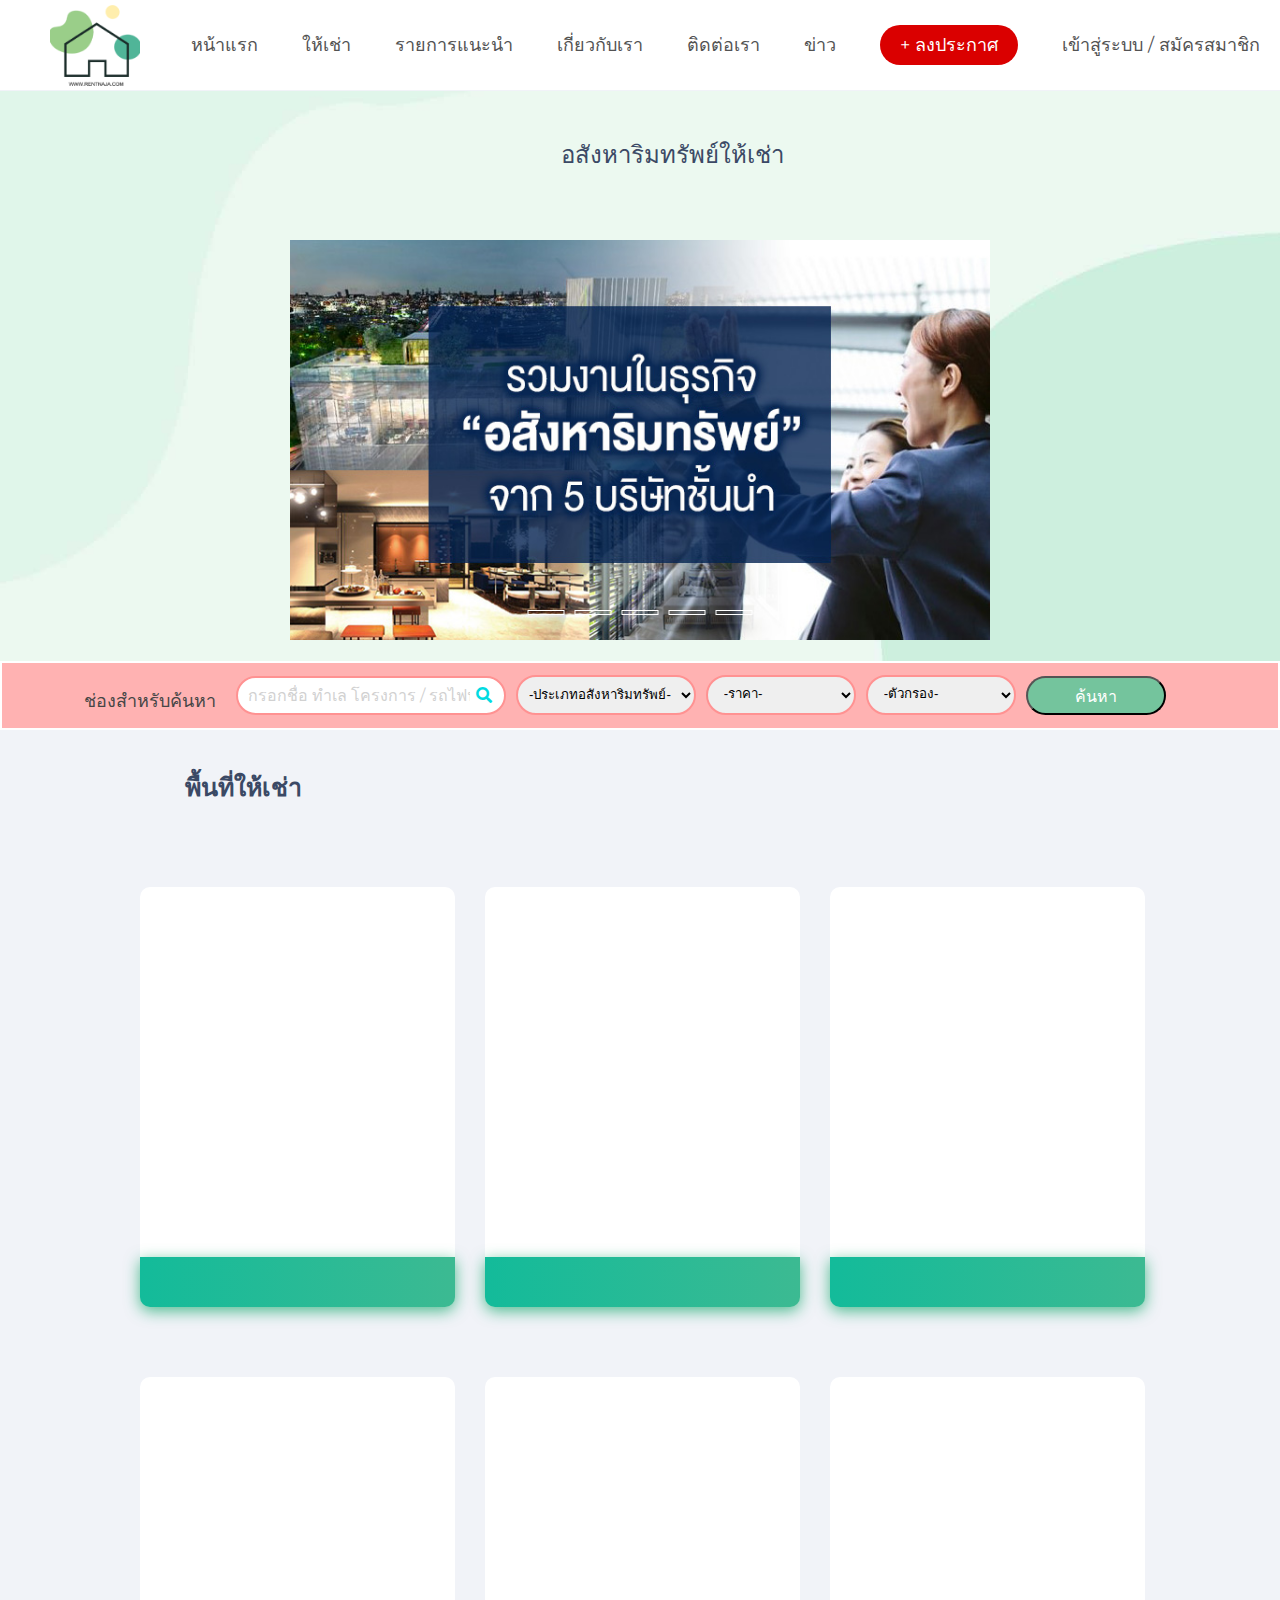
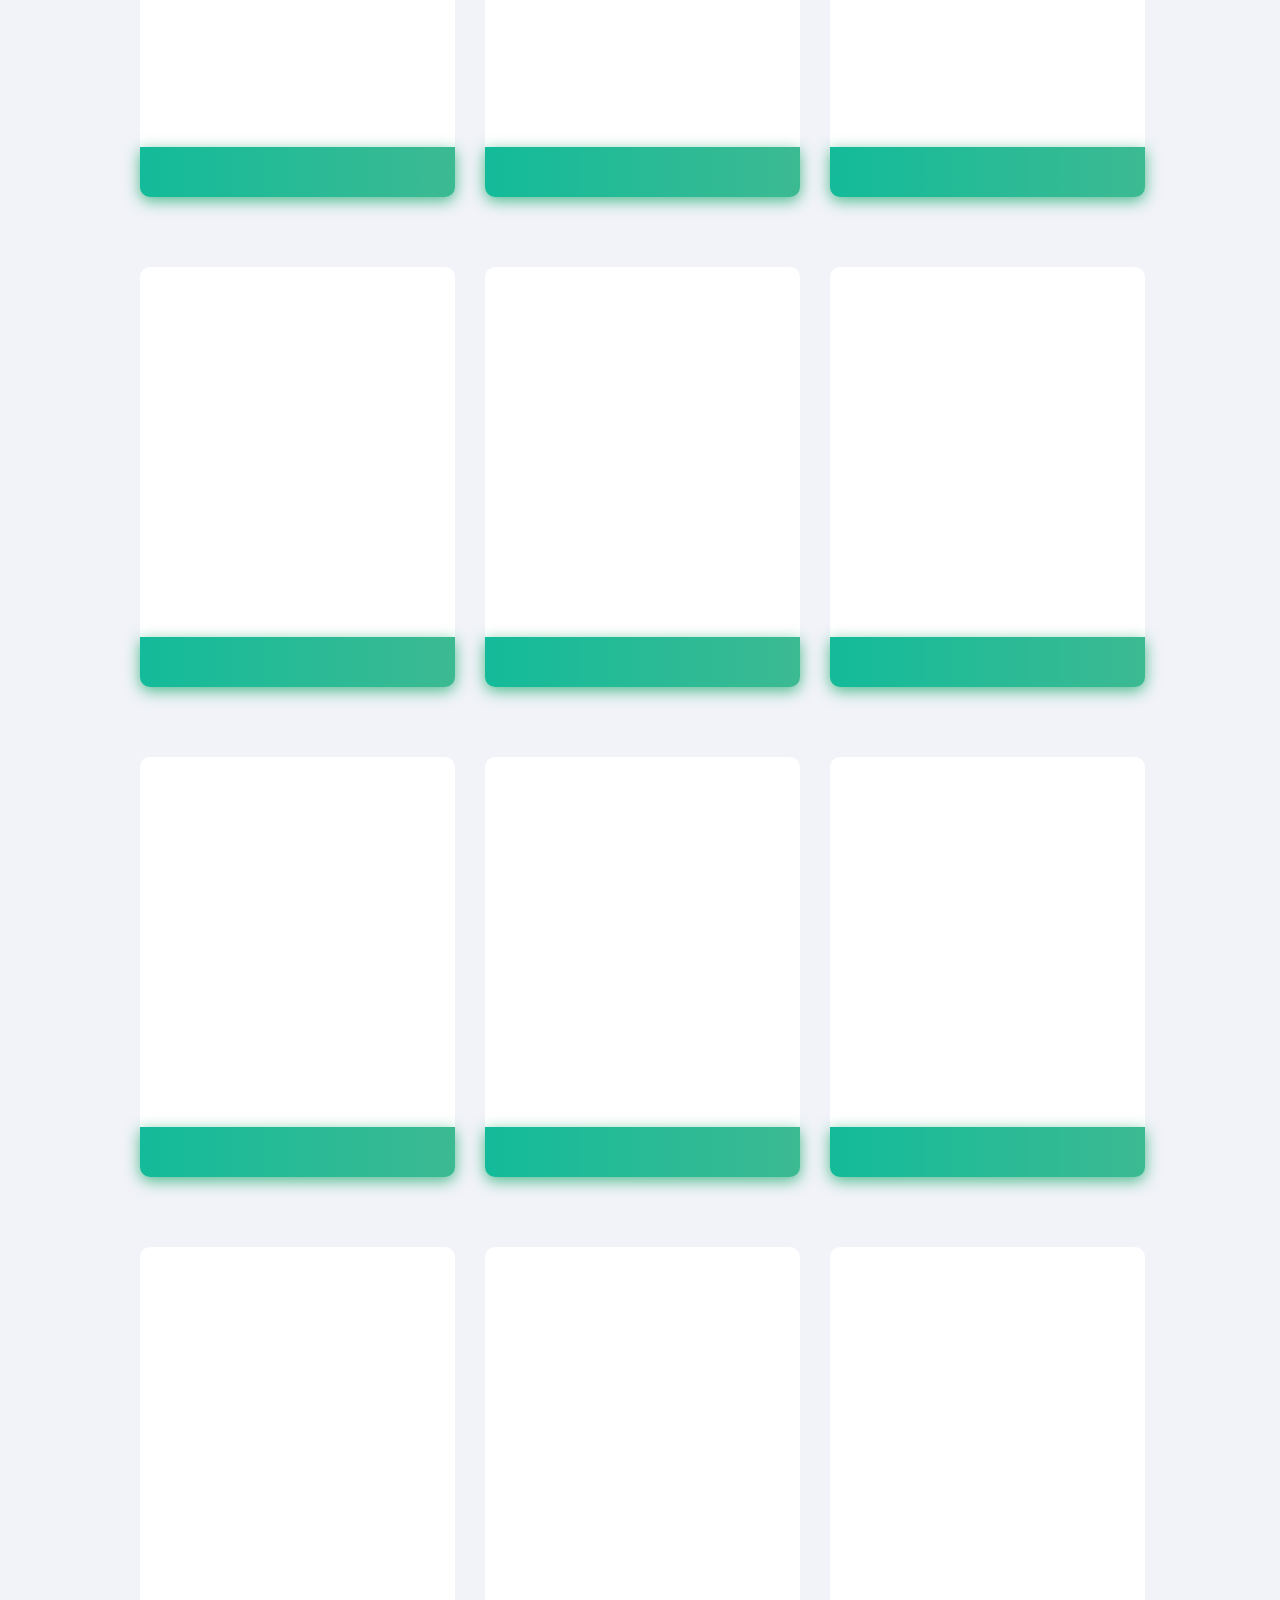
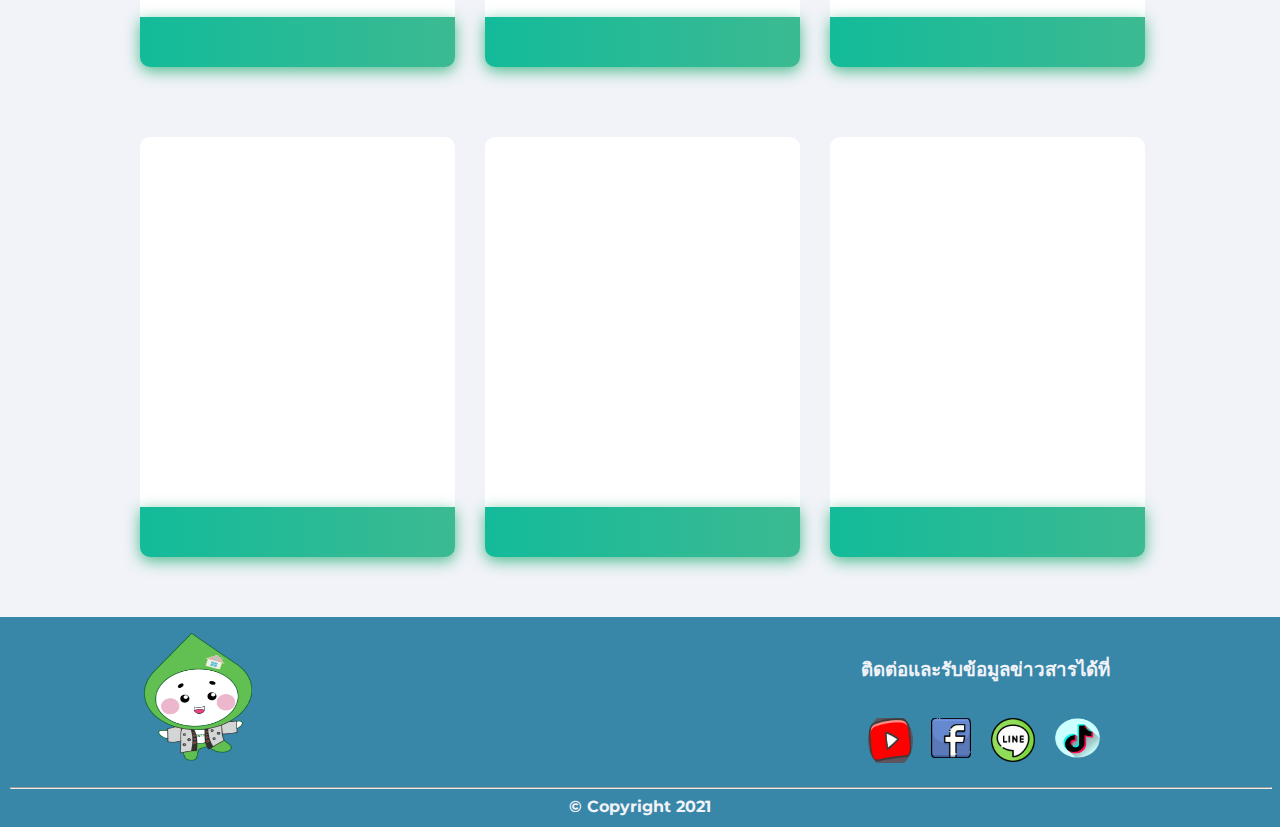
<file: Rentnaja/rent_rentalspace.html>
<!DOCTYPE html>
<html lang="en">
  <head>
    <meta charset="UTF-8" />
    <meta http-equiv="X-UA-Compatible" content="IE=edge" />
    <meta name="viewport" content="width=device-width, initial-scale=1.0" />
    <title>rent_rentalspace</title>
    <link rel="stylesheet" href="styles.css" />
    <link rel="stylesheet" href="https://cdnjs.cloudflare.com/ajax/libs/font-awesome/5.15.3/css/all.min.css"/>
  </head>
  <body>
    <!-- ส่วนของบาร์ข้างบน -->
    <header>
      <nav class="main-nav">
        <ul class="navlinks">
          <li><a href="index.html">หน้าแรก</a></li>
          <li><a href="rent.html">ให้เช่า</a></li>
          <li><a href="Recommended_items.html">รายการแนะนำ</a></li>
          <li><a href="#">เกี่ยวกับเรา</a></li>
          <li><a href="contact_us.html">ติดต่อเรา</a></li>
          <li><a href="#">ข่าว</a></li>
          <li><a href="#" class="contact">+ ลงประกาศ</a></li>
          <li><a href="#">เข้าสู่ระบบ / <a href="#">สมัครสมาชิก</a></a></li>
        </ul>
        <div class="logo">
          <img src="img/logo.png" alt="" id="vv">
        </div>
      </nav>
    </header>
    <!-- ส่วนของบาร์ข้างบน -->
    
    <div class="wallpaper">
      <p class="text"> อสังหาริมทรัพย์ให้เช่า</p>
      <div class="slidershow middle">
        <div class="slides">
            <input type="radio" name="r" id="r1" checked>
            <input type="radio" name="r" id="r2">
            <input type="radio" name="r" id="r3">
            <input type="radio" name="r" id="r4">
            <input type="radio" name="r" id="r5">
            
          <div class="slide s1" >
            <img src="1.jpg" alt="" id="v1">
          </div>
          <div class="slide">
            <img src="2.jpg" alt="" id="v1">
          </div>
          <div class="slide">
            <img src="3.jpg" alt="" id="v1">
          </div>
          <div class="slide">
            <img src="4.jpeg" alt="" id="v1">
          </div>
          <div class="slide">
            <img src="5.jpg" alt="" id="v1">
          </div>
          
        </div>
            <div class="navigation">
              <label for="r1" class="bar"></label>
              <label for="r2" class="bar"></label>
              <label for="r3" class="bar"></label>
              <label for="r4" class="bar"></label>
              <label for="r5" class="bar"></label>
            
            </div>
      </div>
    </div>


    <div class="search-input" id="search_location1">
      <p class="text2">ช่องสำหรับค้นหา</p>
      <div id="search1">
          <input id="input1" placeholder="กรอกชื่อ ทำเล โครงการ / รถไฟฟ้า" />
          <button id="button1">
            <i class="fa fa-search"></i>
          </button>
        <div class="spinner"><i class="fa fa-spinner"></i></div>
      </div>
      <script src="script1.js"></script>
      
      
      <label>
        <select id="select1">
          <option>-ประเภทอสังหาริมทรัพย์-</option>
          <option>ที่ดิน</option>
          <option>คอนโด</option>
          <option>บ้าน</option>
          <option>โฮมออฟฟิศ</option>
          <option>ทาวน์โฮม</option>
          <option>พูลวิลล่า</option>
          <option>อาคารพานิชย์</option>
          <option>พื้นที่ให้เช่า</option>
          <option>สำนักงาน</option>
          <option>โรงงาน</option>
          <option>โกดัง</option>
        </select>
      </label>

      <label>
        <select id="select2">
          <option>-ราคา-</option>
          <option>ราคาน้อย-มาก</option>
          <option>ราคามาก-น้อย</option>
        </select>
      </label>

      
      <label>
        <select id="select3">
          <option>-ตัวกรอง-</option>
          <option>ราคาน้อย-มาก</option>
          <option>ราคามาก-น้อย</option>
        </select>
      </label>
      <input type="submit" value="ค้นหา" id="Submit">
    </div>

  
    <h1>พื้นที่ให้เช่า</h1>
    <div class="grid-container">
      <div class="grid-item">
        <a href="/"><button class="bn632-hover bn22"></button></a>
      </div>
      <div class="grid-item">
        <a href="/"><button class="bn632-hover bn22"></button></a>
      </div>
      <div class="grid-item">
        <a href="/"><button class="bn632-hover bn22"></button></a>
      </div>  
    </div>

    <div class="grid-container1">
      <div class="grid-item">
        <a href="/"><button class="bn632-hover bn22"></button></a>
      </div>
      <div class="grid-item">
        <a href="/"><button class="bn632-hover bn22"></button></a>
      </div>
      <div class="grid-item">
        <a href="/"><button class="bn632-hover bn22"></button></a>
      </div>  
    </div>

    <div class="grid-container2">
      <div class="grid-item">
        <a href="/"><button class="bn632-hover bn22"></button></a>
      </div>
      <div class="grid-item">
        <a href="/"><button class="bn632-hover bn22"></button></a>
      </div>
      <div class="grid-item">
        <a href="/"><button class="bn632-hover bn22"></button></a>
      </div>  
    </div>

    <div class="grid-container3">
      <div class="grid-item">
        <a href="/"><button class="bn632-hover bn22"></button></a>
      </div>
      <div class="grid-item">
        <a href="/"><button class="bn632-hover bn22"></button></a>
      </div>
      <div class="grid-item">
        <a href="/"><button class="bn632-hover bn22"></button></a>
      </div>  
    </div>

    <div class="grid-container4">
      <div class="grid-item">
        <a href="/"><button class="bn632-hover bn22"></button></a>
      </div>
      <div class="grid-item">
        <a href="/"><button class="bn632-hover bn22"></button></a>
      </div>
      <div class="grid-item">
        <a href="/"><button class="bn632-hover bn22"></button></a>
      </div>  
    </div>

    <div class="grid-container5">
      <div class="grid-item">
        <a href="/"><button class="bn632-hover bn22"></button></a>
      </div>
      <div class="grid-item">
        <a href="/"><button class="bn632-hover bn22"></button></a>
      </div>
      <div class="grid-item">
        <a href="/"><button class="bn632-hover bn22"></button></a>
      </div>  
    </div>
    
    <footer>
      <div class="contacts">
        <h3>ติดต่อและรับข้อมูลข่าวสารได้ที่</h3>
        <a href="https://www.tiktok.com/@billionbproperty"><img src="img/tik.png" alt="" id="bb"></a>
        <a href=""><img src="img/line.png" alt="" id="cc"></a>
        <a href="https://www.facebook.com/BillionBproperty3/"><img src="img/facebook.png" alt="" id="dd"></a>
        <a href="https://www.youtube.com/channel/UCLYAOkRqaliytHvw9U8ch4w"><img src="img/youtube.png" alt="" id="ee"></a>
      </div>
      <div class="image">
        <img src="img/img_01.png" alt="" id="aa">
      </div>
      <hr align = "center" size= "2" width= "100%"> 
      <h4>© Copyright 2021</h4>
   </footer>
    
  </body>
</html>
</file>
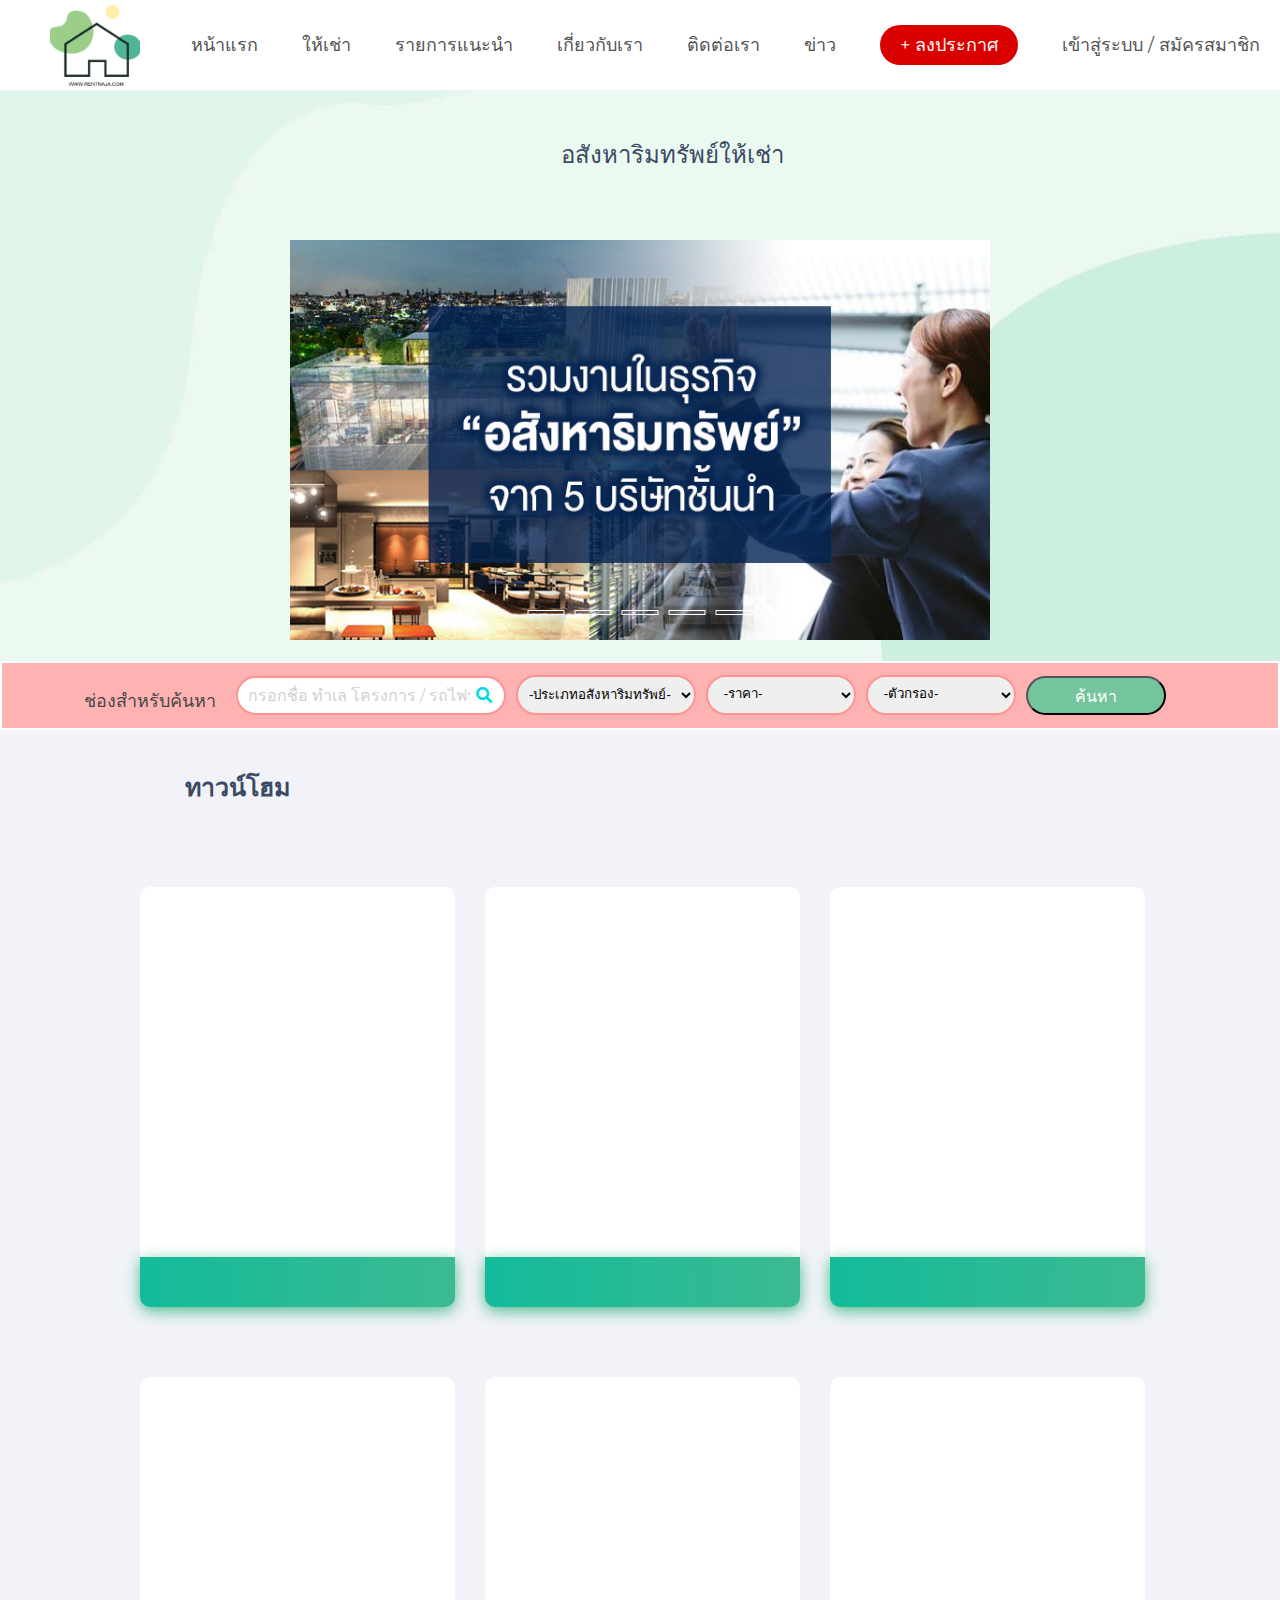
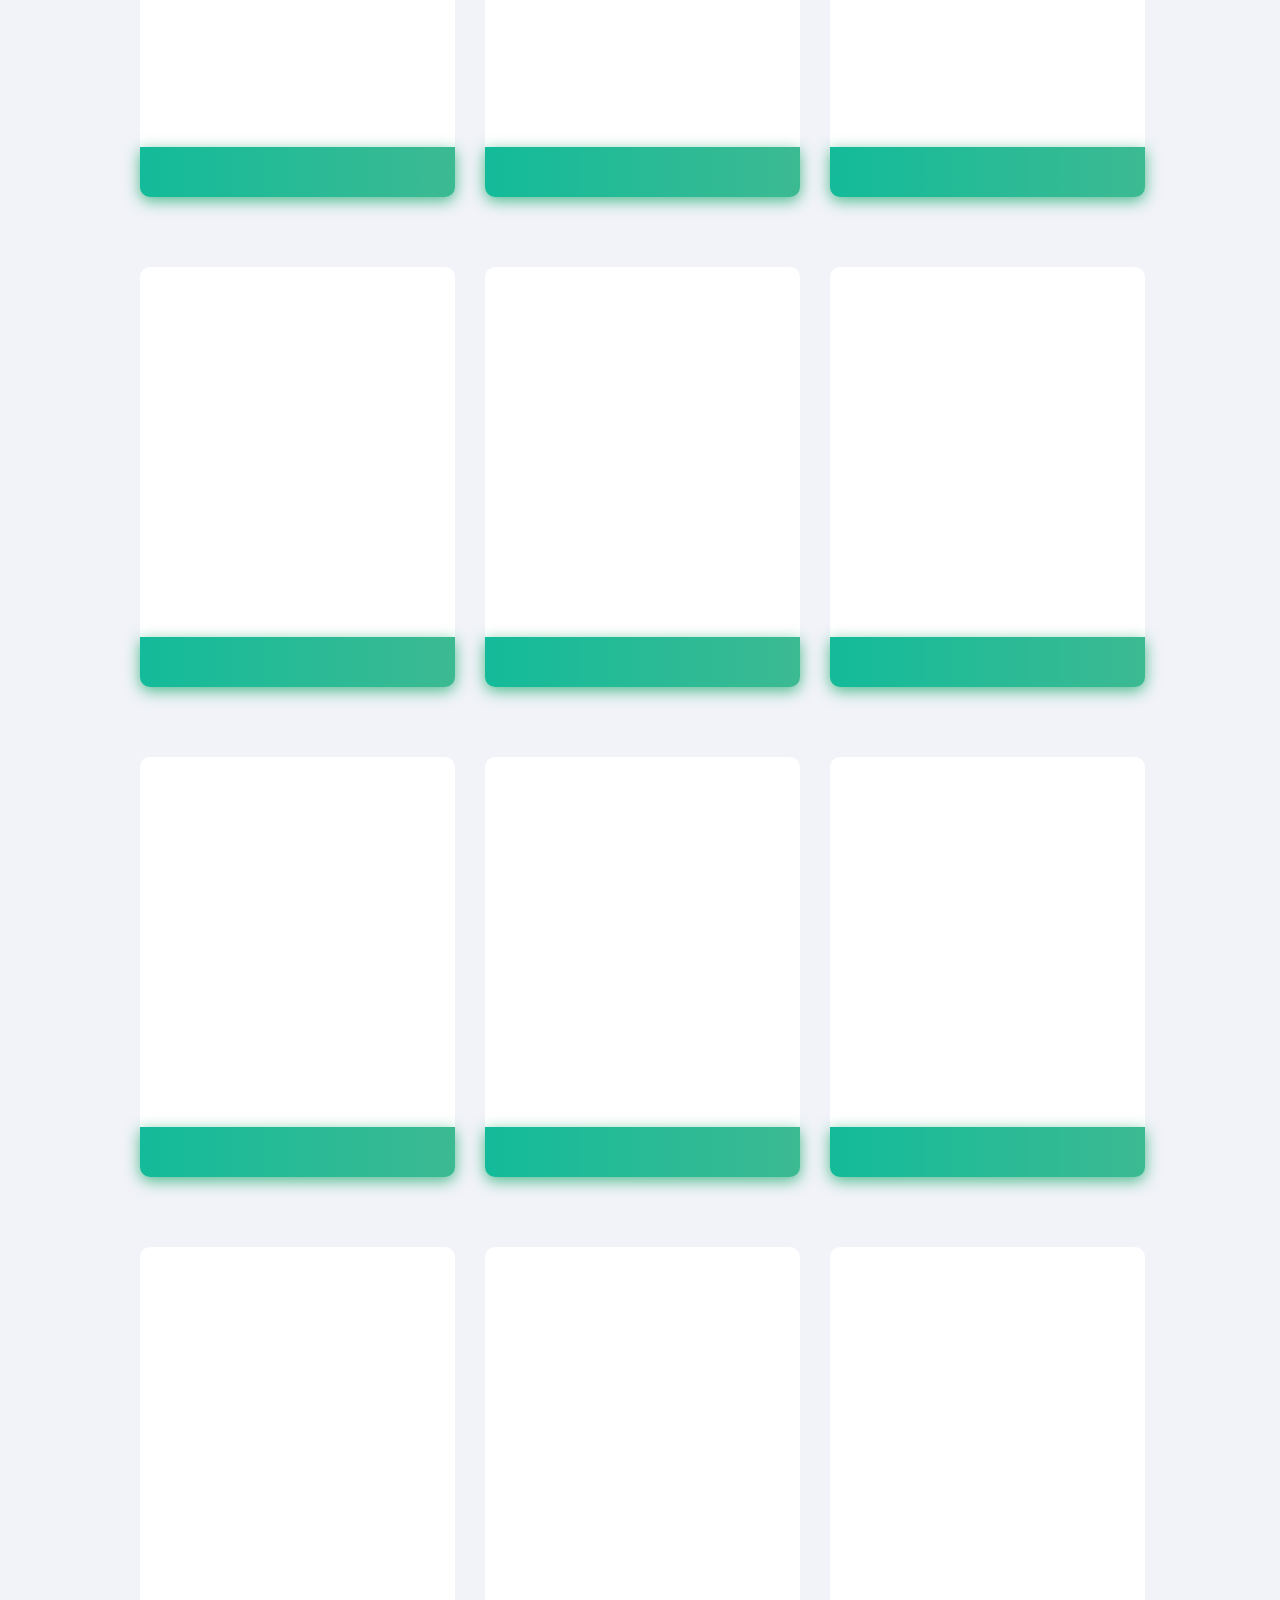
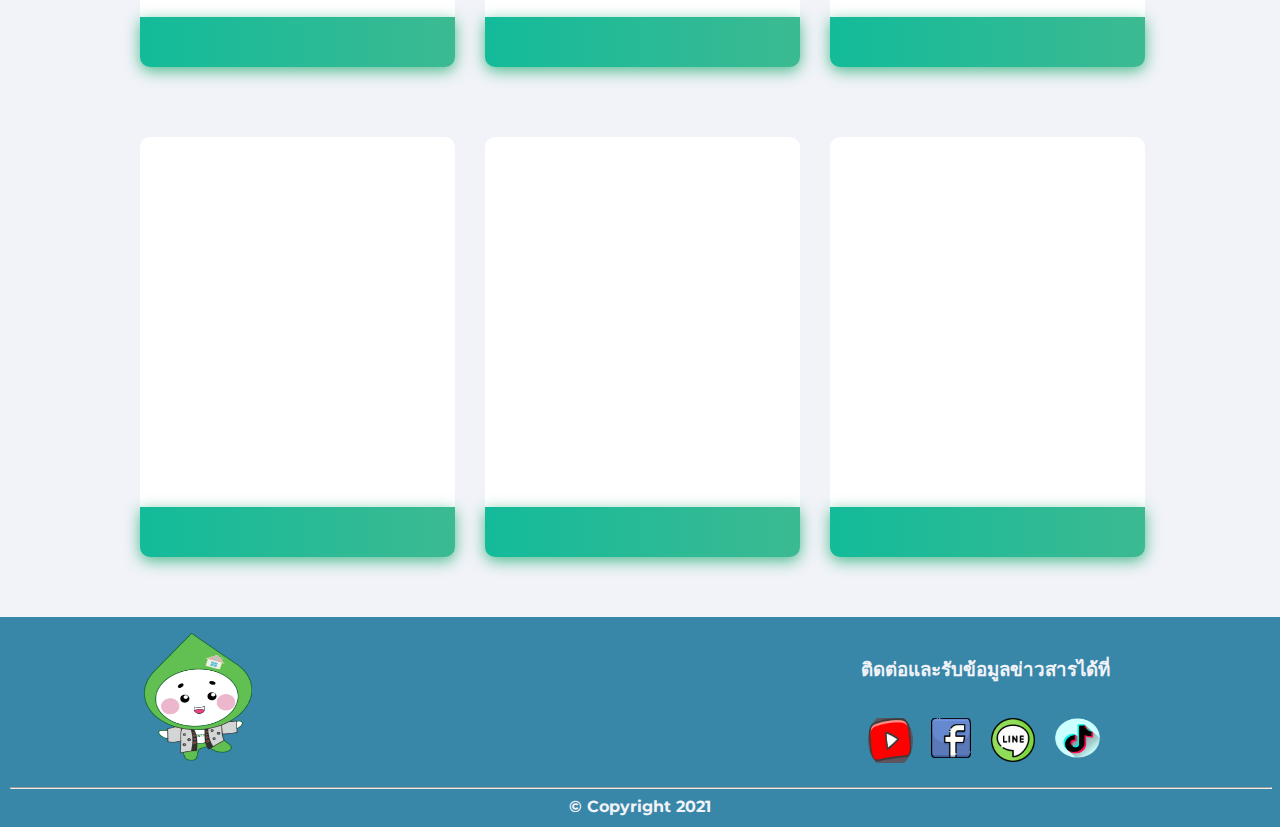
<file: Rentnaja/rent_townhome.html>
<!DOCTYPE html>
<html lang="en">
  <head>
    <meta charset="UTF-8" />
    <meta http-equiv="X-UA-Compatible" content="IE=edge" />
    <meta name="viewport" content="width=device-width, initial-scale=1.0" />
    <title>rent_townhome</title>
    <link rel="stylesheet" href="styles.css" />
    <link rel="stylesheet" href="https://cdnjs.cloudflare.com/ajax/libs/font-awesome/5.15.3/css/all.min.css"/>
  </head>
  <body>
    <!-- ส่วนของบาร์ข้างบน -->
    <header>
      <nav class="main-nav">
        <ul class="navlinks">
          <li><a href="index.html">หน้าแรก</a></li>
          <li><a href="rent.html">ให้เช่า</a></li>
          <li><a href="Recommended_items.html">รายการแนะนำ</a></li>
          <li><a href="#">เกี่ยวกับเรา</a></li>
          <li><a href="contact_us.html">ติดต่อเรา</a></li>
          <li><a href="#">ข่าว</a></li>
          <li><a href="#" class="contact">+ ลงประกาศ</a></li>
          <li><a href="#">เข้าสู่ระบบ / <a href="#">สมัครสมาชิก</a></a></li>
        </ul>
        <div class="logo">
          <img src="img/logo.png" alt="" id="vv">
        </div>
      </nav>
    </header>
    <!-- ส่วนของบาร์ข้างบน -->
    
    <div class="wallpaper">
      <p class="text"> อสังหาริมทรัพย์ให้เช่า</p>
      <div class="slidershow middle">
        <div class="slides">
            <input type="radio" name="r" id="r1" checked>
            <input type="radio" name="r" id="r2">
            <input type="radio" name="r" id="r3">
            <input type="radio" name="r" id="r4">
            <input type="radio" name="r" id="r5">
            
          <div class="slide s1" >
            <img src="1.jpg" alt="" id="v1">
          </div>
          <div class="slide">
            <img src="2.jpg" alt="" id="v1">
          </div>
          <div class="slide">
            <img src="3.jpg" alt="" id="v1">
          </div>
          <div class="slide">
            <img src="4.jpeg" alt="" id="v1">
          </div>
          <div class="slide">
            <img src="5.jpg" alt="" id="v1">
          </div>
          
        </div>
            <div class="navigation">
              <label for="r1" class="bar"></label>
              <label for="r2" class="bar"></label>
              <label for="r3" class="bar"></label>
              <label for="r4" class="bar"></label>
              <label for="r5" class="bar"></label>
            
            </div>
      </div>
    </div>


    <div class="search-input" id="search_location1">
      <p class="text2">ช่องสำหรับค้นหา</p>
      <div id="search1">
          <input id="input1" placeholder="กรอกชื่อ ทำเล โครงการ / รถไฟฟ้า" />
          <button id="button1">
            <i class="fa fa-search"></i>
          </button>
        <div class="spinner"><i class="fa fa-spinner"></i></div>
      </div>
      <script src="script1.js"></script>
      
      
      <label>
        <select id="select1">
          <option>-ประเภทอสังหาริมทรัพย์-</option>
          <option>ที่ดิน</option>
          <option>คอนโด</option>
          <option>บ้าน</option>
          <option>โฮมออฟฟิศ</option>
          <option>ทาวน์โฮม</option>
          <option>พูลวิลล่า</option>
          <option>อาคารพานิชย์</option>
          <option>พื้นที่ให้เช่า</option>
          <option>สำนักงาน</option>
          <option>โรงงาน</option>
          <option>โกดัง</option>
        </select>
      </label>

      <label>
        <select id="select2">
          <option>-ราคา-</option>
          <option>ราคาน้อย-มาก</option>
          <option>ราคามาก-น้อย</option>
        </select>
      </label>

      
      <label>
        <select id="select3">
          <option>-ตัวกรอง-</option>
          <option>ราคาน้อย-มาก</option>
          <option>ราคามาก-น้อย</option>
        </select>
      </label>
      <input type="submit" value="ค้นหา" id="Submit">
    </div>

  
    <h1>ทาวน์โฮม</h1>
    <div class="grid-container">
      <div class="grid-item">
        <a href="/"><button class="bn632-hover bn22"></button></a>
      </div>
      <div class="grid-item">
        <a href="/"><button class="bn632-hover bn22"></button></a>
      </div>
      <div class="grid-item">
        <a href="/"><button class="bn632-hover bn22"></button></a>
      </div>  
    </div>

    <div class="grid-container1">
      <div class="grid-item">
        <a href="/"><button class="bn632-hover bn22"></button></a>
      </div>
      <div class="grid-item">
        <a href="/"><button class="bn632-hover bn22"></button></a>
      </div>
      <div class="grid-item">
        <a href="/"><button class="bn632-hover bn22"></button></a>
      </div>  
    </div>

    <div class="grid-container2">
      <div class="grid-item">
        <a href="/"><button class="bn632-hover bn22"></button></a>
      </div>
      <div class="grid-item">
        <a href="/"><button class="bn632-hover bn22"></button></a>
      </div>
      <div class="grid-item">
        <a href="/"><button class="bn632-hover bn22"></button></a>
      </div>  
    </div>

    <div class="grid-container3">
      <div class="grid-item">
        <a href="/"><button class="bn632-hover bn22"></button></a>
      </div>
      <div class="grid-item">
        <a href="/"><button class="bn632-hover bn22"></button></a>
      </div>
      <div class="grid-item">
        <a href="/"><button class="bn632-hover bn22"></button></a>
      </div>  
    </div>

    <div class="grid-container4">
      <div class="grid-item">
        <a href="/"><button class="bn632-hover bn22"></button></a>
      </div>
      <div class="grid-item">
        <a href="/"><button class="bn632-hover bn22"></button></a>
      </div>
      <div class="grid-item">
        <a href="/"><button class="bn632-hover bn22"></button></a>
      </div>  
    </div>

    <div class="grid-container5">
      <div class="grid-item">
        <a href="/"><button class="bn632-hover bn22"></button></a>
      </div>
      <div class="grid-item">
        <a href="/"><button class="bn632-hover bn22"></button></a>
      </div>
      <div class="grid-item">
        <a href="/"><button class="bn632-hover bn22"></button></a>
      </div>  
    </div>
    
    <footer>
      <div class="contacts">
        <h3>ติดต่อและรับข้อมูลข่าวสารได้ที่</h3>
        <a href="https://www.tiktok.com/@billionbproperty"><img src="img/tik.png" alt="" id="bb"></a>
        <a href=""><img src="img/line.png" alt="" id="cc"></a>
        <a href="https://www.facebook.com/BillionBproperty3/"><img src="img/facebook.png" alt="" id="dd"></a>
        <a href="https://www.youtube.com/channel/UCLYAOkRqaliytHvw9U8ch4w"><img src="img/youtube.png" alt="" id="ee"></a>
      </div>
      <div class="image">
        <img src="img/img_01.png" alt="" id="aa">
      </div>
      <hr align = "center" size= "2" width= "100%"> 
      <h4>© Copyright 2021</h4>
   </footer>
    
  </body>
</html>
</file>
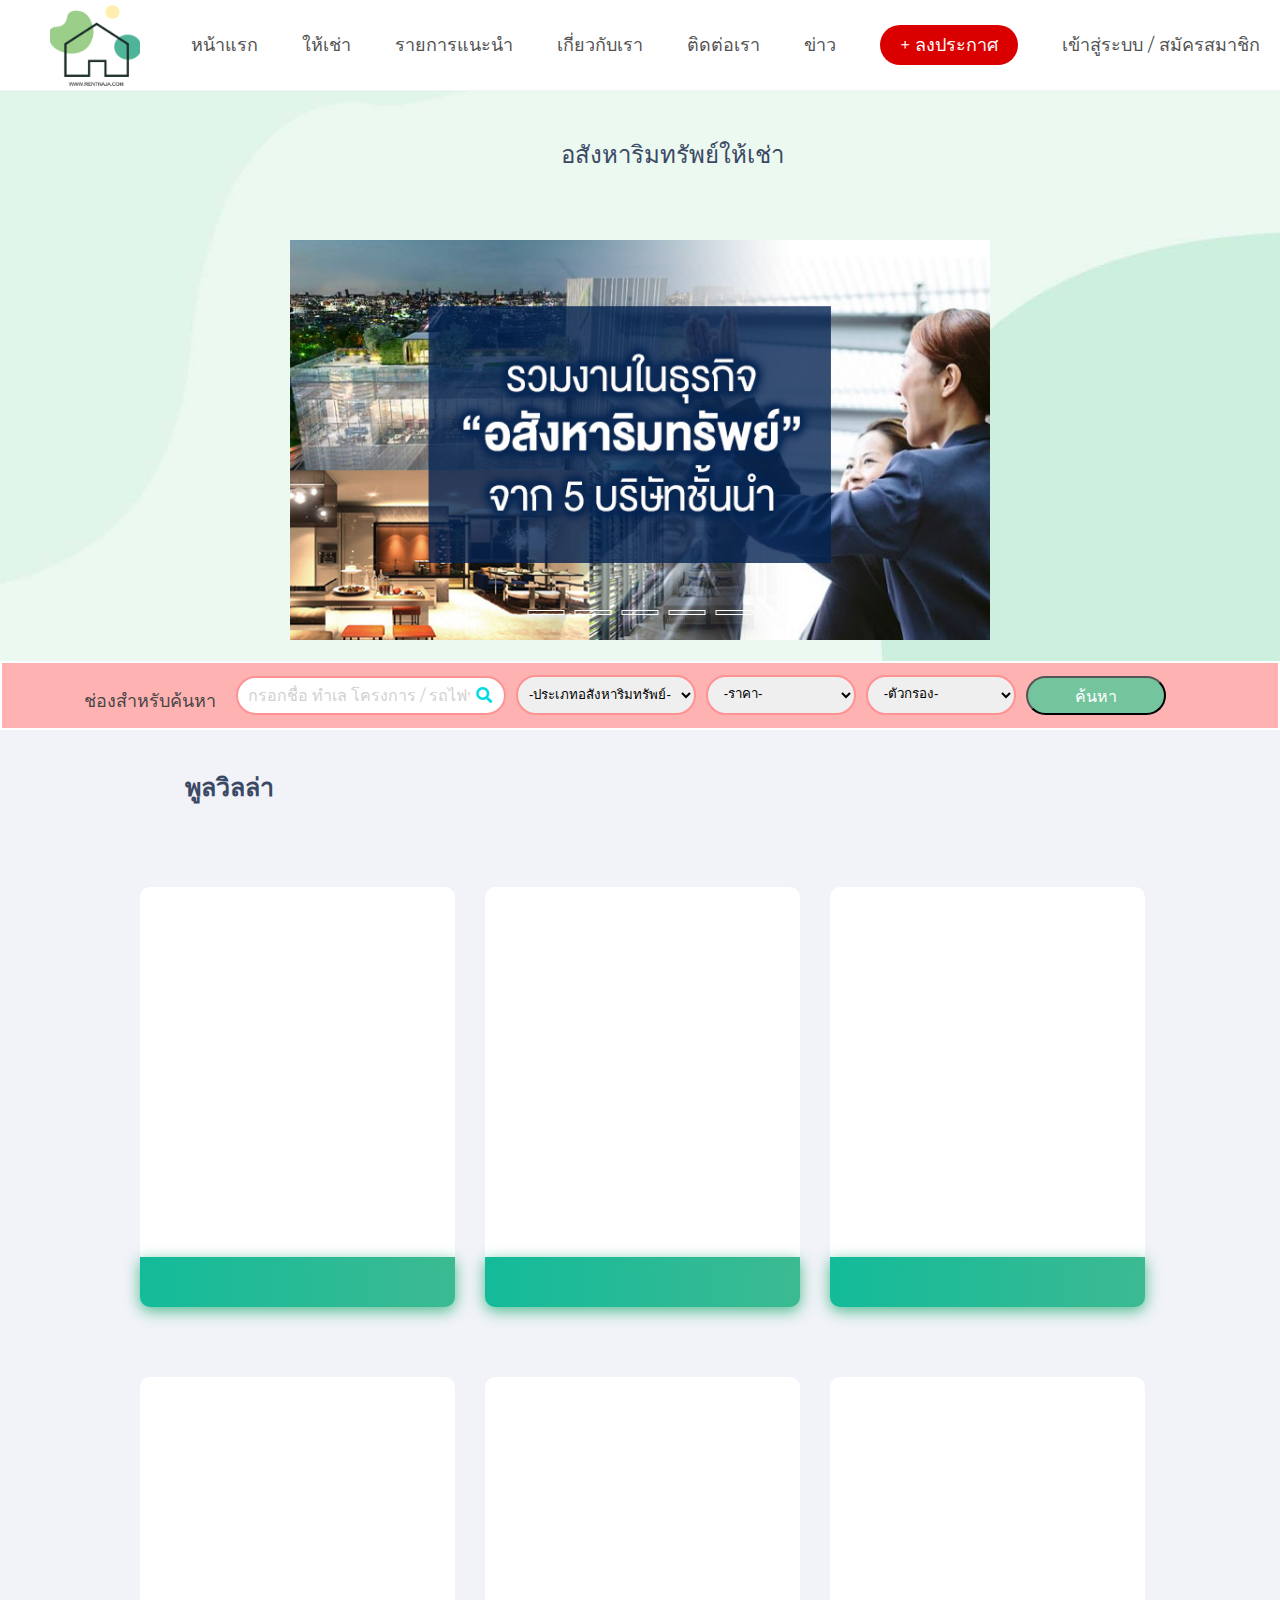
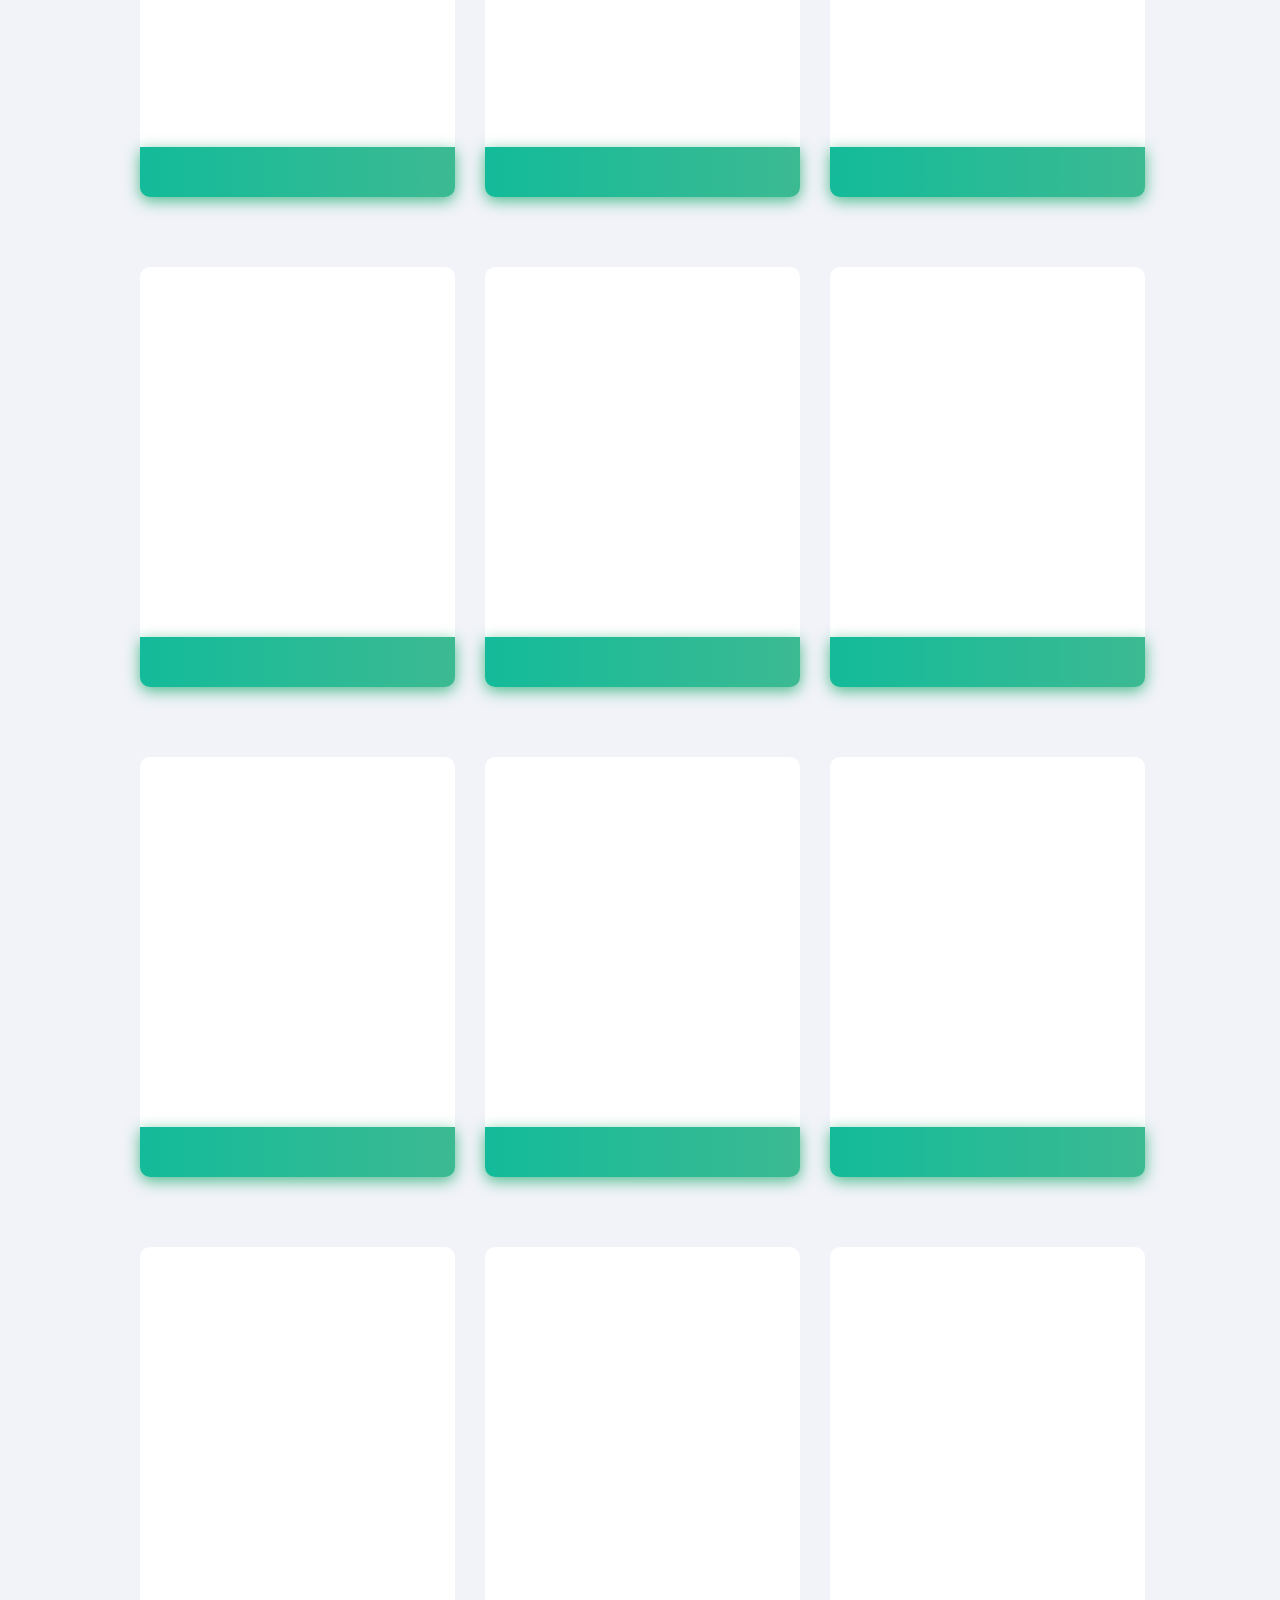
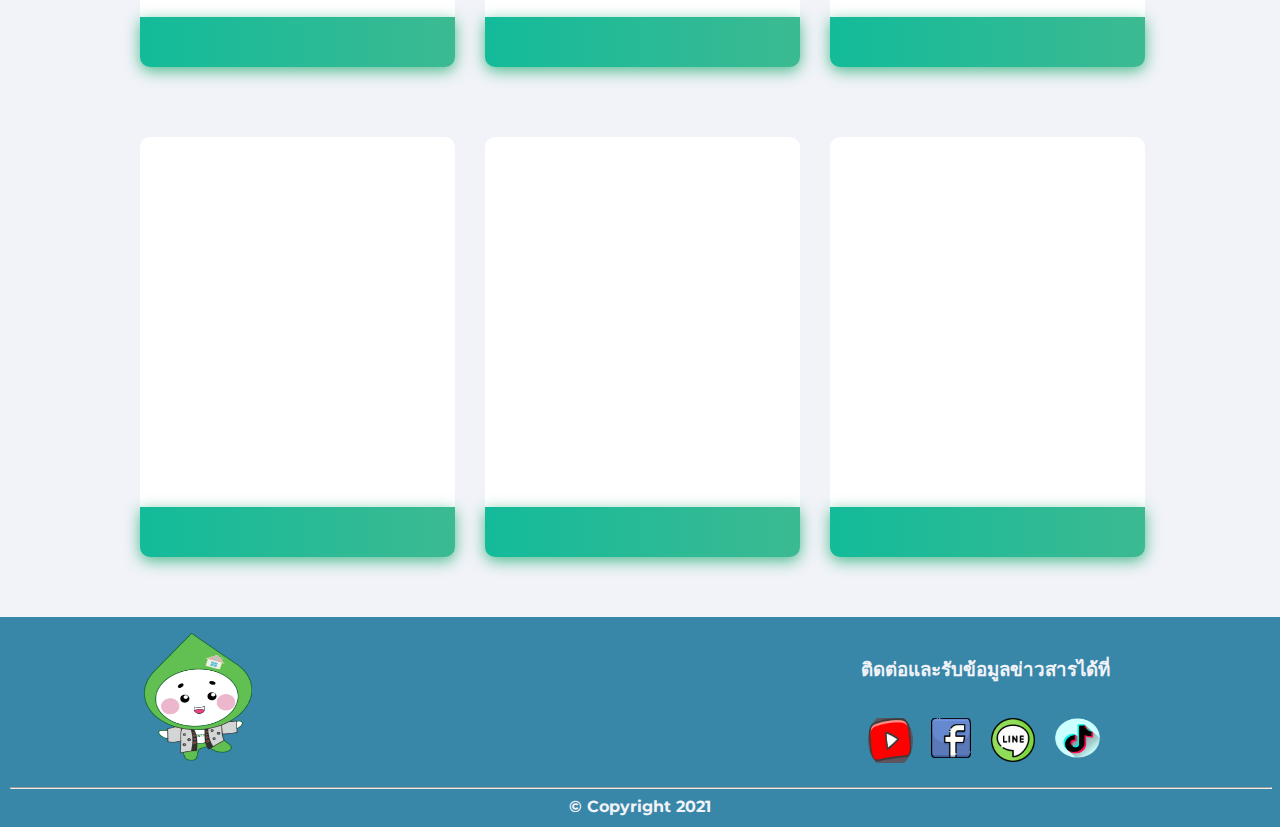
<file: Rentnaja/rent_villa.html>
<!DOCTYPE html>
<html lang="en">
  <head>
    <meta charset="UTF-8" />
    <meta http-equiv="X-UA-Compatible" content="IE=edge" />
    <meta name="viewport" content="width=device-width, initial-scale=1.0" />
    <title>rent_villa</title>
    <link rel="stylesheet" href="styles.css" />
    <link rel="stylesheet" href="https://cdnjs.cloudflare.com/ajax/libs/font-awesome/5.15.3/css/all.min.css"/>
  </head>
  <body>
    <!-- ส่วนของบาร์ข้างบน -->
    <header>
      <nav class="main-nav">
        <ul class="navlinks">
          <li><a href="index.html">หน้าแรก</a></li>
          <li><a href="rent.html">ให้เช่า</a></li>
          <li><a href="Recommended_items.html">รายการแนะนำ</a></li>
          <li><a href="#">เกี่ยวกับเรา</a></li>
          <li><a href="contact_us.html">ติดต่อเรา</a></li>
          <li><a href="#">ข่าว</a></li>
          <li><a href="#" class="contact">+ ลงประกาศ</a></li>
          <li><a href="#">เข้าสู่ระบบ / <a href="#">สมัครสมาชิก</a></a></li>
        </ul>
        <div class="logo">
          <img src="img/logo.png" alt="" id="vv">
        </div>
      </nav>
    </header>
    <!-- ส่วนของบาร์ข้างบน -->
    
    <div class="wallpaper">
      <p class="text"> อสังหาริมทรัพย์ให้เช่า</p>
      <div class="slidershow middle">
        <div class="slides">
            <input type="radio" name="r" id="r1" checked>
            <input type="radio" name="r" id="r2">
            <input type="radio" name="r" id="r3">
            <input type="radio" name="r" id="r4">
            <input type="radio" name="r" id="r5">
            
          <div class="slide s1" >
            <img src="1.jpg" alt="" id="v1">
          </div>
          <div class="slide">
            <img src="2.jpg" alt="" id="v1">
          </div>
          <div class="slide">
            <img src="3.jpg" alt="" id="v1">
          </div>
          <div class="slide">
            <img src="4.jpeg" alt="" id="v1">
          </div>
          <div class="slide">
            <img src="5.jpg" alt="" id="v1">
          </div>
          
        </div>
            <div class="navigation">
              <label for="r1" class="bar"></label>
              <label for="r2" class="bar"></label>
              <label for="r3" class="bar"></label>
              <label for="r4" class="bar"></label>
              <label for="r5" class="bar"></label>
            
            </div>
      </div>
    </div>


    <div class="search-input" id="search_location1">
      <p class="text2">ช่องสำหรับค้นหา</p>
      <div id="search1">
          <input id="input1" placeholder="กรอกชื่อ ทำเล โครงการ / รถไฟฟ้า" />
          <button id="button1">
            <i class="fa fa-search"></i>
          </button>
        <div class="spinner"><i class="fa fa-spinner"></i></div>
      </div>
      <script src="script1.js"></script>
      
      
      <label>
        <select id="select1">
          <option>-ประเภทอสังหาริมทรัพย์-</option>
          <option>ที่ดิน</option>
          <option>คอนโด</option>
          <option>บ้าน</option>
          <option>โฮมออฟฟิศ</option>
          <option>ทาวน์โฮม</option>
          <option>พูลวิลล่า</option>
          <option>อาคารพานิชย์</option>
          <option>พื้นที่ให้เช่า</option>
          <option>สำนักงาน</option>
          <option>โรงงาน</option>
          <option>โกดัง</option>
        </select>
      </label>

      <label>
        <select id="select2">
          <option>-ราคา-</option>
          <option>ราคาน้อย-มาก</option>
          <option>ราคามาก-น้อย</option>
        </select>
      </label>

      
      <label>
        <select id="select3">
          <option>-ตัวกรอง-</option>
          <option>ราคาน้อย-มาก</option>
          <option>ราคามาก-น้อย</option>
        </select>
      </label>
      <input type="submit" value="ค้นหา" id="Submit">
    </div>

  
    <h1>พูลวิลล่า</h1>
    <div class="grid-container">
      <div class="grid-item">
        <a href="/"><button class="bn632-hover bn22"></button></a>
      </div>
      <div class="grid-item">
        <a href="/"><button class="bn632-hover bn22"></button></a>
      </div>
      <div class="grid-item">
        <a href="/"><button class="bn632-hover bn22"></button></a>
      </div>  
    </div>

    <div class="grid-container1">
      <div class="grid-item">
        <a href="/"><button class="bn632-hover bn22"></button></a>
      </div>
      <div class="grid-item">
        <a href="/"><button class="bn632-hover bn22"></button></a>
      </div>
      <div class="grid-item">
        <a href="/"><button class="bn632-hover bn22"></button></a>
      </div>  
    </div>

    <div class="grid-container2">
      <div class="grid-item">
        <a href="/"><button class="bn632-hover bn22"></button></a>
      </div>
      <div class="grid-item">
        <a href="/"><button class="bn632-hover bn22"></button></a>
      </div>
      <div class="grid-item">
        <a href="/"><button class="bn632-hover bn22"></button></a>
      </div>  
    </div>

    <div class="grid-container3">
      <div class="grid-item">
        <a href="/"><button class="bn632-hover bn22"></button></a>
      </div>
      <div class="grid-item">
        <a href="/"><button class="bn632-hover bn22"></button></a>
      </div>
      <div class="grid-item">
        <a href="/"><button class="bn632-hover bn22"></button></a>
      </div>  
    </div>

    <div class="grid-container4">
      <div class="grid-item">
        <a href="/"><button class="bn632-hover bn22"></button></a>
      </div>
      <div class="grid-item">
        <a href="/"><button class="bn632-hover bn22"></button></a>
      </div>
      <div class="grid-item">
        <a href="/"><button class="bn632-hover bn22"></button></a>
      </div>  
    </div>

    <div class="grid-container5">
      <div class="grid-item">
        <a href="/"><button class="bn632-hover bn22"></button></a>
      </div>
      <div class="grid-item">
        <a href="/"><button class="bn632-hover bn22"></button></a>
      </div>
      <div class="grid-item">
        <a href="/"><button class="bn632-hover bn22"></button></a>
      </div>  
    </div>
    
    <footer>
      <div class="contacts">
        <h3>ติดต่อและรับข้อมูลข่าวสารได้ที่</h3>
        <a href="https://www.tiktok.com/@billionbproperty"><img src="img/tik.png" alt="" id="bb"></a>
        <a href=""><img src="img/line.png" alt="" id="cc"></a>
        <a href="https://www.facebook.com/BillionBproperty3/"><img src="img/facebook.png" alt="" id="dd"></a>
        <a href="https://www.youtube.com/channel/UCLYAOkRqaliytHvw9U8ch4w"><img src="img/youtube.png" alt="" id="ee"></a>
      </div>
      <div class="image">
        <img src="img/img_01.png" alt="" id="aa">
      </div>
      <hr align = "center" size= "2" width= "100%"> 
      <h4>© Copyright 2021</h4>
   </footer>
    
  </body>
</html>
</file>
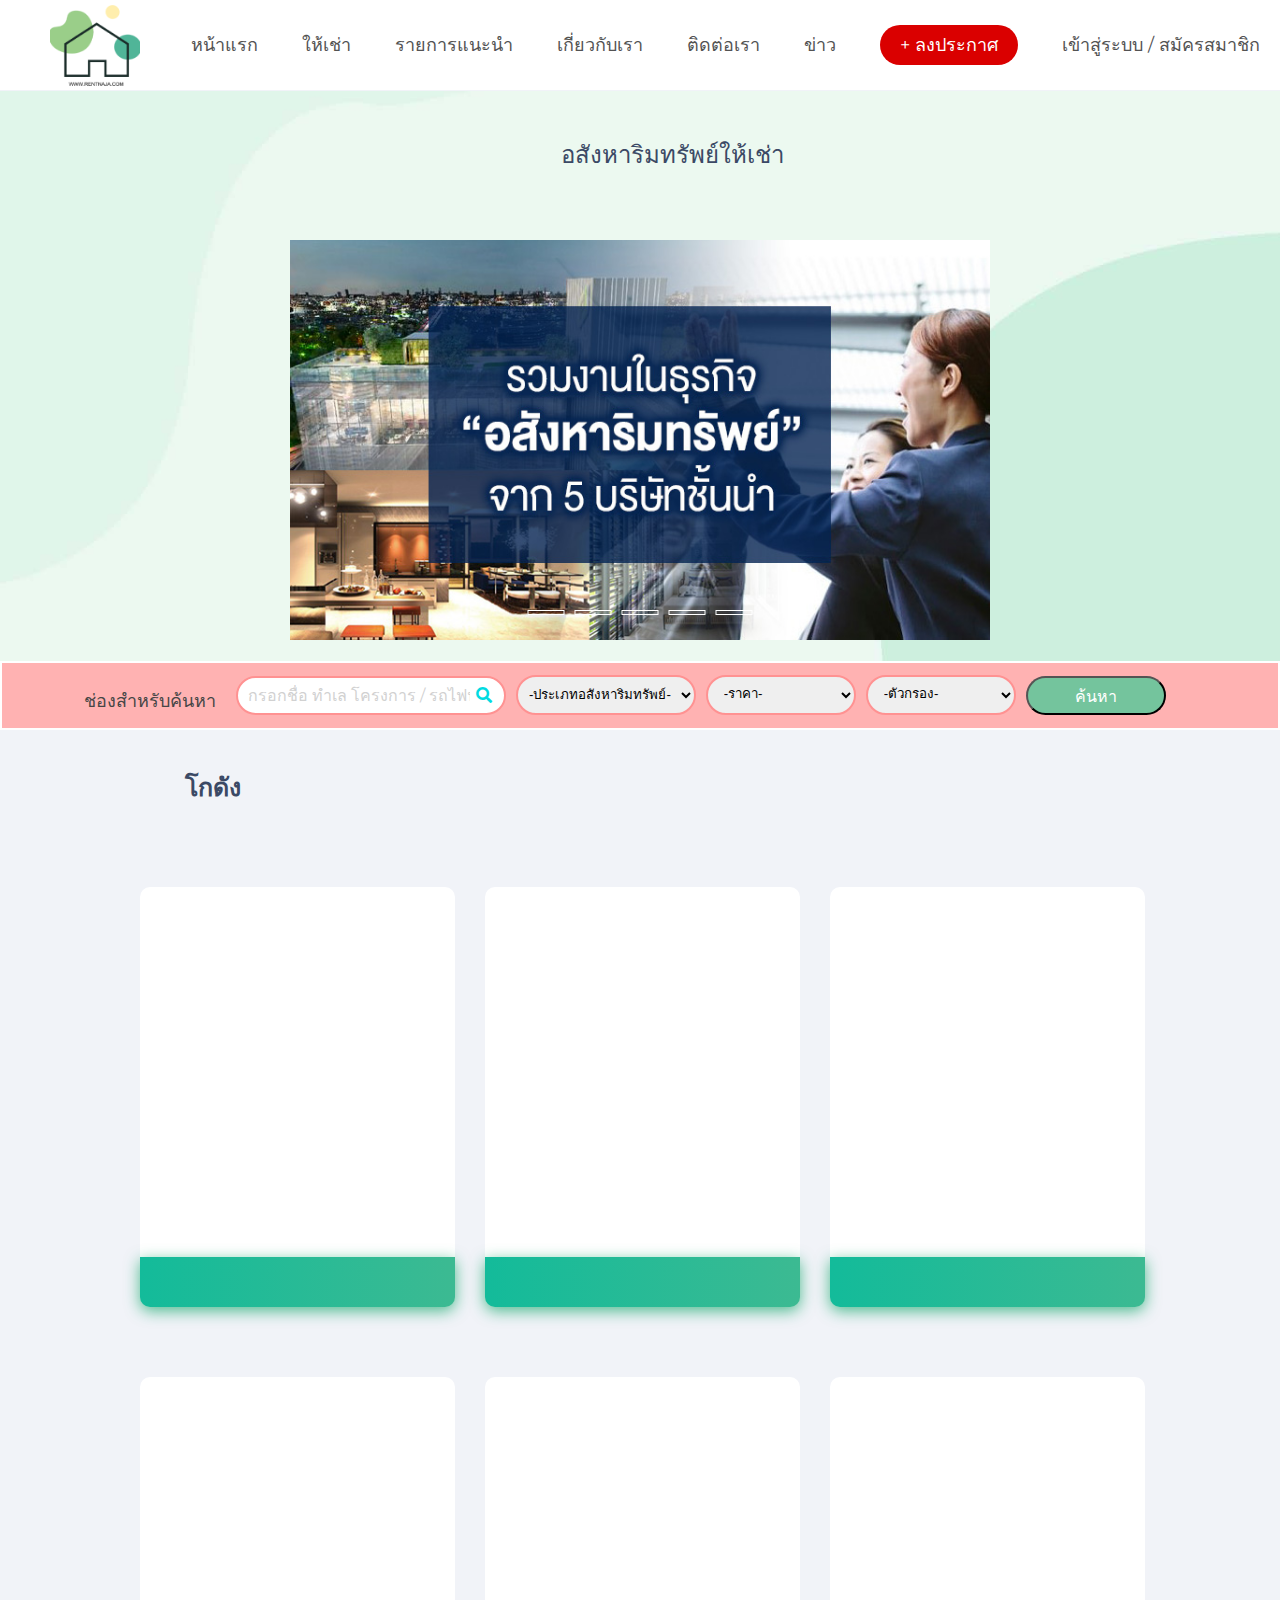
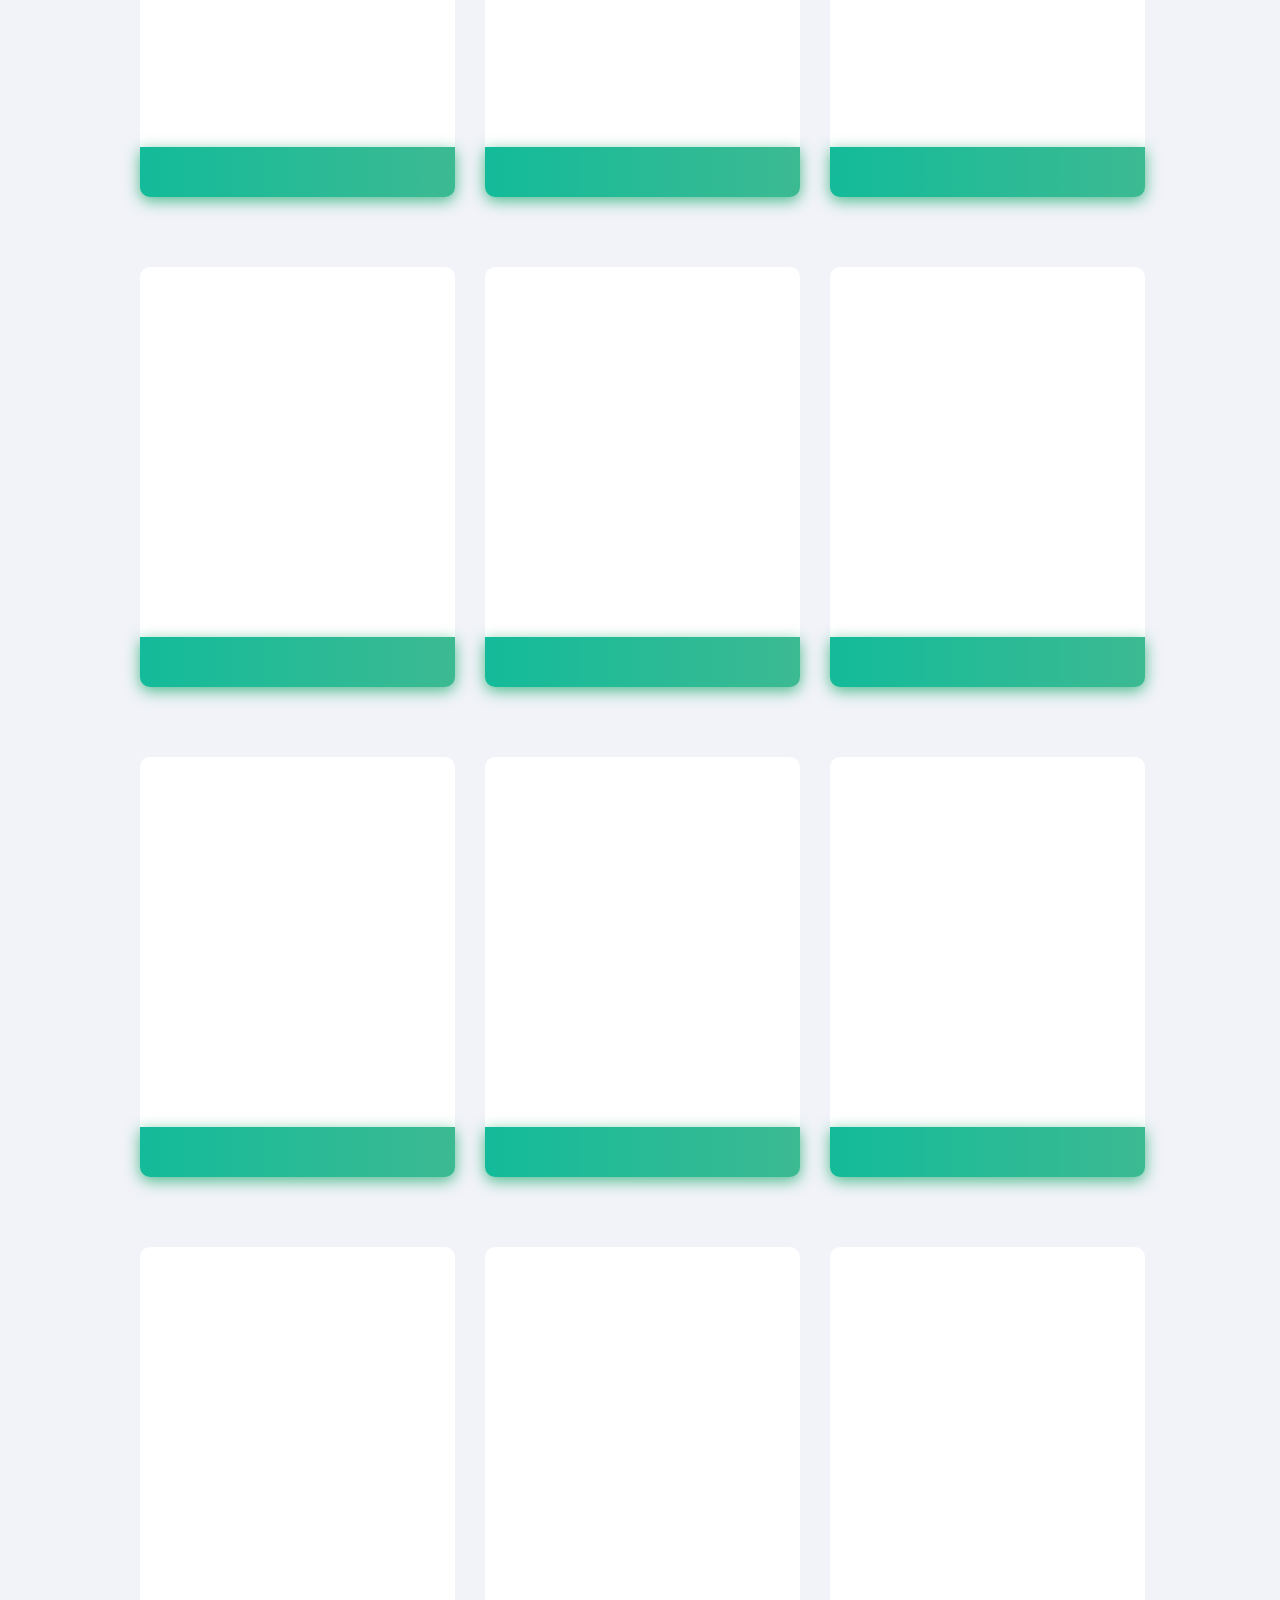
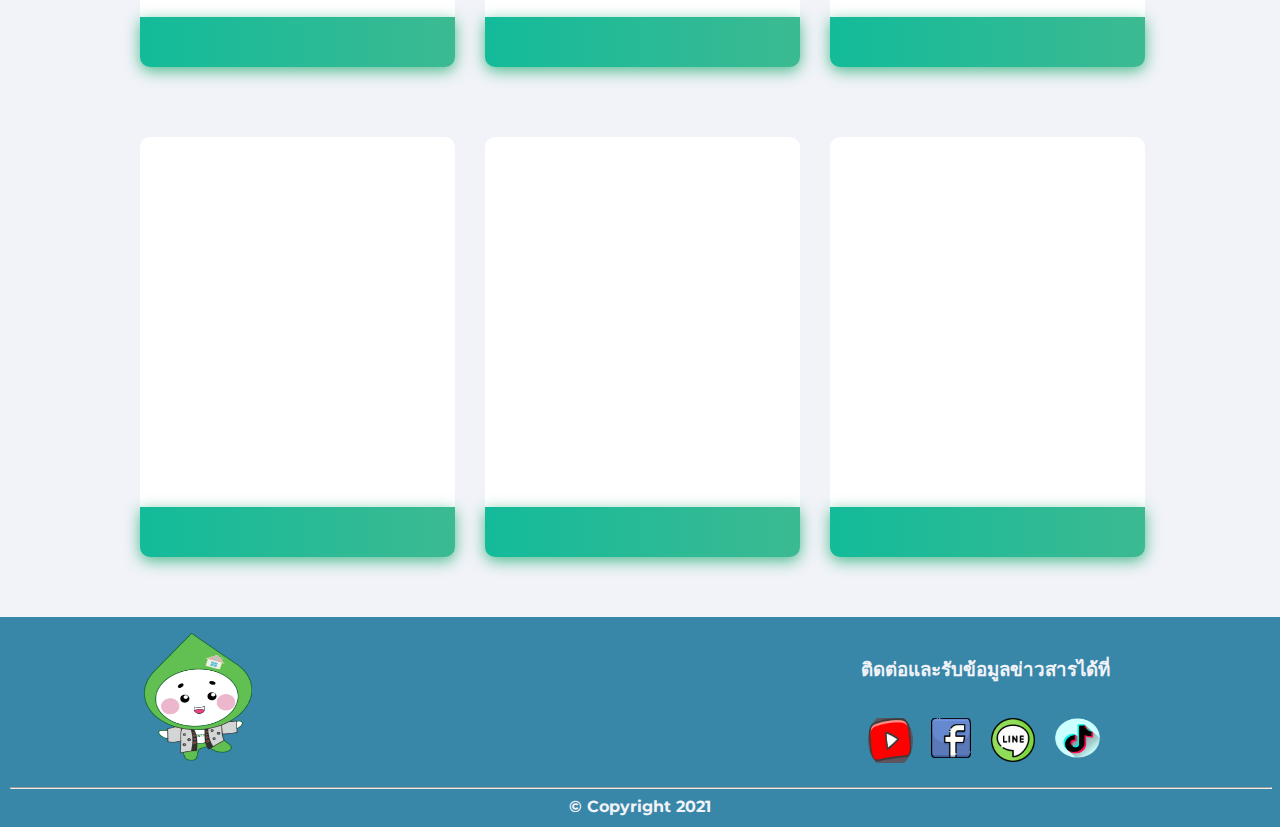
<file: Rentnaja/rent_warehouse.html>
<!DOCTYPE html>
<html lang="en">
  <head>
    <meta charset="UTF-8" />
    <meta http-equiv="X-UA-Compatible" content="IE=edge" />
    <meta name="viewport" content="width=device-width, initial-scale=1.0" />
    <title>rent_warehouse</title>
    <link rel="stylesheet" href="styles.css" />
    <link rel="stylesheet" href="https://cdnjs.cloudflare.com/ajax/libs/font-awesome/5.15.3/css/all.min.css"/>
  </head>
  <body>
    <!-- ส่วนของบาร์ข้างบน -->
    <header>
      <nav class="main-nav">
        <ul class="navlinks">
          <li><a href="index.html">หน้าแรก</a></li>
          <li><a href="rent.html">ให้เช่า</a></li>
          <li><a href="Recommended_items.html">รายการแนะนำ</a></li>
          <li><a href="#">เกี่ยวกับเรา</a></li>
          <li><a href="contact_us.html">ติดต่อเรา</a></li>
          <li><a href="#">ข่าว</a></li>
          <li><a href="#" class="contact">+ ลงประกาศ</a></li>
          <li><a href="#">เข้าสู่ระบบ / <a href="#">สมัครสมาชิก</a></a></li>
        </ul>
        <div class="logo">
          <img src="img/logo.png" alt="" id="vv">
        </div>
      </nav>
    </header>
    <!-- ส่วนของบาร์ข้างบน -->
    
    <div class="wallpaper">
      <p class="text"> อสังหาริมทรัพย์ให้เช่า</p>

      <div class="slidershow middle">
        <div class="slides">
            <input type="radio" name="r" id="r1" checked>
            <input type="radio" name="r" id="r2">
            <input type="radio" name="r" id="r3">
            <input type="radio" name="r" id="r4">
            <input type="radio" name="r" id="r5">
            
          <div class="slide s1" >
            <img src="1.jpg" alt="" id="v1">
          </div>
          <div class="slide">
            <img src="2.jpg" alt="" id="v1">
          </div>
          <div class="slide">
            <img src="3.jpg" alt="" id="v1">
          </div>
          <div class="slide">
            <img src="4.jpeg" alt="" id="v1">
          </div>
          <div class="slide">
            <img src="5.jpg" alt="" id="v1">
          </div>
          
        </div>
            <div class="navigation">
              <label for="r1" class="bar"></label>
              <label for="r2" class="bar"></label>
              <label for="r3" class="bar"></label>
              <label for="r4" class="bar"></label>
              <label for="r5" class="bar"></label>
            
            </div>
      </div>
    </div>


    <div class="search-input" id="search_location1">
      <p class="text2">ช่องสำหรับค้นหา</p>
      <div id="search1">
          <input id="input1" placeholder="กรอกชื่อ ทำเล โครงการ / รถไฟฟ้า" />
          <button id="button1">
            <i class="fa fa-search"></i>
          </button>
        <div class="spinner"><i class="fa fa-spinner"></i></div>
      </div>
      <script src="script1.js"></script>
      
      
      <label>
        <select id="select1">
          <option>-ประเภทอสังหาริมทรัพย์-</option>
          <option>ที่ดิน</option>
          <option>คอนโด</option>
          <option>บ้าน</option>
          <option>โฮมออฟฟิศ</option>
          <option>ทาวน์โฮม</option>
          <option>พูลวิลล่า</option>
          <option>อาคารพานิชย์</option>
          <option>พื้นที่ให้เช่า</option>
          <option>สำนักงาน</option>
          <option>โรงงาน</option>
          <option>โกดัง</option>
        </select>
      </label>

      <label>
        <select id="select2">
          <option>-ราคา-</option>
          <option>ราคาน้อย-มาก</option>
          <option>ราคามาก-น้อย</option>
        </select>
      </label>

      
      <label>
        <select id="select3">
          <option>-ตัวกรอง-</option>
          <option>ราคาน้อย-มาก</option>
          <option>ราคามาก-น้อย</option>
        </select>
      </label>
      <input type="submit" value="ค้นหา" id="Submit">
    </div>

  
    <h1>โกดัง</h1>
    <div class="grid-container">
      <div class="grid-item">
        <a href="/"><button class="bn632-hover bn22"></button></a>
      </div>
      <div class="grid-item">
        <a href="/"><button class="bn632-hover bn22"></button></a>
      </div>
      <div class="grid-item">
        <a href="/"><button class="bn632-hover bn22"></button></a>
      </div>  
    </div>

    <div class="grid-container1">
      <div class="grid-item">
        <a href="/"><button class="bn632-hover bn22"></button></a>
      </div>
      <div class="grid-item">
        <a href="/"><button class="bn632-hover bn22"></button></a>
      </div>
      <div class="grid-item">
        <a href="/"><button class="bn632-hover bn22"></button></a>
      </div>  
    </div>

    <div class="grid-container2">
      <div class="grid-item">
        <a href="/"><button class="bn632-hover bn22"></button></a>
      </div>
      <div class="grid-item">
        <a href="/"><button class="bn632-hover bn22"></button></a>
      </div>
      <div class="grid-item">
        <a href="/"><button class="bn632-hover bn22"></button></a>
      </div>  
    </div>

    <div class="grid-container3">
      <div class="grid-item">
        <a href="/"><button class="bn632-hover bn22"></button></a>
      </div>
      <div class="grid-item">
        <a href="/"><button class="bn632-hover bn22"></button></a>
      </div>
      <div class="grid-item">
        <a href="/"><button class="bn632-hover bn22"></button></a>
      </div>  
    </div>

    <div class="grid-container4">
      <div class="grid-item">
        <a href="/"><button class="bn632-hover bn22"></button></a>
      </div>
      <div class="grid-item">
        <a href="/"><button class="bn632-hover bn22"></button></a>
      </div>
      <div class="grid-item">
        <a href="/"><button class="bn632-hover bn22"></button></a>
      </div>  
    </div>

    <div class="grid-container5">
      <div class="grid-item">
        <a href="/"><button class="bn632-hover bn22"></button></a>
      </div>
      <div class="grid-item">
        <a href="/"><button class="bn632-hover bn22"></button></a>
      </div>
      <div class="grid-item">
        <a href="/"><button class="bn632-hover bn22"></button></a>
      </div>  
    </div>
    
    <footer>
      <div class="contacts">
        <h3>ติดต่อและรับข้อมูลข่าวสารได้ที่</h3>
        <a href="https://www.tiktok.com/@billionbproperty"><img src="img/tik.png" alt="" id="bb"></a>
        <a href=""><img src="img/line.png" alt="" id="cc"></a>
        <a href="https://www.facebook.com/BillionBproperty3/"><img src="img/facebook.png" alt="" id="dd"></a>
        <a href="https://www.youtube.com/channel/UCLYAOkRqaliytHvw9U8ch4w"><img src="img/youtube.png" alt="" id="ee"></a>
      </div>
      <div class="image">
        <img src="img/img_01.png" alt="" id="aa">
      </div>
      <hr align = "center" size= "2" width= "100%"> 
      <h4>© Copyright 2021</h4>
   </footer>
    
  </body>
</html>
</file>
<file: Rentnaja/styles.css>
@import url("https://fonts.googleapis.com/css2?family=Montserrat:wght@500&display=swap");

@font-face {
  font-family: AstroSpace;
  src: url(/fonts/AstroSpace.ttf);
}

body {
  margin: 0;
  padding: 0;
  font-family: "Montserrat", sans-serif;
  background-color: #F1F3F8;
  position: relative;
}

/*ส่วนของบาร์ข้างบน*/
header {
  background-color: #ffffff;
}

.main-nav {
  height: 90px;
}

.navlinks {
  list-style: none;
  float: right;
  line-height: 90px;
  margin: 0;
  padding: 0;
}

.navlinks li {
  display: inline-block;
  margin: 0px 20px;
}

.navlinks li a {
  color: rgb(83, 83, 83);
  text-decoration: none;
  font-size: 18px;
  transition: all 0.3s linear 0s;
  text-transform: uppercase;
}

.navlinks li a:hover {
  color: #afafaf;
  padding-bottom: 7px;
  border-bottom: 2px solid #02d874;
}

.navlinks a.contact {
  color: rgb(255, 255, 255);  
}

li a.contact {
  background-color: #da0000;
  padding: 9px 20px;
  border-radius: 50px;
  transition: all 0.3s ease 0s;
  border-bottom: none;
}

li a.contact:hover {
  background-color: #000000;
  color: white;
  border-bottom: none;
}

@media (max-width: 800px) {
  .navlinks {
    position: fixed;
    width: 100%;
    height: 100vh;
    text-align: center;
    transition: all 0.5s;
    right: -100%;
    background: #222831;
  }

  .navlinks li {
    display: block;
  }

  .navlinks li a {
    font-size: 20px;
  }

  .navlinks li a:hover {
    border-bottom: none;
  }

  .menu-btn {
    display: block;
  }

  #check:checked ~ .navlinks {
    right: 0;
  }
}

@media (max-width: 360px) {
  .logo {
    margin-left: 10px;
    font-size: 25px;
  }

}
/*ส่วนของบาร์ข้างบน*/

/*ส่วนของสไลด์*/
.wallpaper{
  background-image: url("img/backg.png");
  background-position: center;
  width: 1345px;
  height: 570px;
  display: grid;
  justify-content: center;
}

p.text{
  text-align: center;
  font-size: 24px;
  padding-top: 20px;
  height: 50px;
  color: #3B4965;
}

p.text3{
  text-align: center;
  font-size: 24px;
  padding-top: 20px;
  height: 50px;
  color: #3B4965;
}
/*ส่วนของสไลด์*/

/*ส่วนของค้นหา*/
#search_location{
  width: auto;
  height: 60px;
  background-color: #FFB2B2;
  padding-top: 5px;
  display: flex;
  justify-content: center;
  border: 2px solid #ffffff;
}

p.text1{
  margin-left: 60px;
  color: #464646;
  font-size: 18px;
}

#search {
  align-items: center;
  color: #00dbe2;
  background: #ffffff;
  border-radius: 30px;
  border: 2px solid rgb(255, 146, 146);
  display: flex;
  justify-content: space-between;
  margin: 0.5em 0 0.8em;
  padding: 0.5em 0.5em 0.5em 1em;
  transition: all 0.5s;
  width: 500px;
  margin-left: 20px;
}

#search button,
#search input {
  appearance: none;
  background: transparent;
  border: 0;
  color: inherit;
  font: inherit;
  outline: 0;
}

#search button {
  cursor: pointer;
  padding: 0 0.25em;
}

#search input {
  flex: 1;
}

#search input::placeholder {
  color: rgb(209, 209, 209);
}

#search .spinner {
  animation: spinner 1s infinite linear;
  display: none;
  padding: 0 0.25em;
}

#search.loading button {
  display: none;
}

#search.loading .spinner {
  display: block;
}

@keyframes spinner {
  0% {
    transform: rotate(0deg);
  }

  100% {
    transform: rotate(360deg);
  }
}
/*ส่วนของค้นหา*/

/*ส่วนของประเภทอสังหาริมทรัพย์*/
.wrapper {
  display: grid;
  grid-template-columns: 2fr 2fr 2fr 2fr 2fr 2fr ;
  grid-template-rows: 150px 150px ;
  grid-gap: 30px;
  max-width: 1000px;
  margin: 50px auto;
}

.box {
  color: rgb(0, 0, 0);
  text-align: center;
  font-size: 30px;
  padding: 20px;
  border-radius: 10px;
  
}

.box-1 , .box-2 , .box-3 , .box-4 , .box-5 , .box-6 , .box-7 , .box-8 , .box-9  , .box-10  , .box-11  , .box-12   {
  background-color: rgb(255, 255, 255);
}

a.box-1 {
  text-decoration: none;
}

a.box-2 {
  text-decoration: none;
}

a.box-3 {
  text-decoration: none;
}

a.box-4 {
  text-decoration: none;
}

a.box-5 {
  text-decoration: none;
}

a.box-6 {
  text-decoration: none;
}

a.box-7 {
  text-decoration: none;
}

a.box-8 {
  text-decoration: none;
}

a.box-9 {
  text-decoration: none;
}

a.box-10 {
  text-decoration: none;
}

a.box-11 {
  text-decoration: none;
}

a.box-12 {
  text-decoration: none;
}

/*ส่วนของประเภทอสังหาริมทรัพย์*/

/*ส่วนของรายการอสังหาริมทรัพย์ให้เช่า*/
h1 {
  color: #3B4965; /*ส่วนของประเภทอสังหาริมทรัพย์และของข่าวgr*/
  font-size: 25px;
  padding: 20px;
  margin-left: 165px;
}

.grid-container {
  display: grid;
  gap: 30px ;
  grid-template-columns: 1fr 1fr 1fr  ;
  grid-template-rows: 420px   ;
  max-width: 1000px;
  margin: 50px auto;
  padding: 10px;
}

.grid-container1 {
  display: grid;
  gap: 30px ;
  grid-template-columns: 1fr 1fr 1fr  ;
  grid-template-rows: 420px  ;
  max-width: 1000px;
  margin: 50px auto;
  padding: 10px;
}

.grid-container2 {
  display: grid;
  gap: 30px ;
  grid-template-columns: 1fr 1fr 1fr  ;
  grid-template-rows: 420px  ;
  max-width: 1000px;
  margin: 50px auto;
  padding: 10px;
}

.grid-container3 {
  display: grid;
  gap: 30px ;
  grid-template-columns: 1fr 1fr 1fr  ;
  grid-template-rows: 420px  ;
  max-width: 1000px;
  margin: 50px auto;
  padding: 10px;
}

.grid-container4 {
  display: grid;
  gap: 30px ;
  grid-template-columns: 1fr 1fr 1fr  ;
  grid-template-rows: 420px  ;
  max-width: 1000px;
  margin: 50px auto;
  padding: 10px;
}

.grid-container5 {
  display: grid;
  gap: 30px ;
  grid-template-columns: 1fr 1fr 1fr  ;
  grid-template-rows: 420px  ;
  max-width: 1000px;
  margin: 50px auto;
  padding: 10px;
}

.grid-container6 {
  display: grid;
  gap: 30px ;
  grid-template-columns: 1fr 1fr 1fr  ;
  grid-template-rows: 420px  ;
  max-width: 1000px;
  margin: 50px auto;
  padding: 10px;
}

.grid-container7 {
  display: grid;
  gap: 30px ;
  grid-template-columns: 1fr 1fr 1fr  ;
  grid-template-rows: 420px  ;
  max-width: 1000px;
  margin: 50px auto;
  padding: 10px;
}

.grid-container8 {
  display: grid;
  gap: 30px ;
  grid-template-columns: 1fr 1fr 1fr  ;
  grid-template-rows: 420px  ;
  max-width: 1000px;
  margin: 50px auto;
  padding: 10px;
}

.grid-container9 {
  display: grid;
  gap: 30px ;
  grid-template-columns: 1fr 1fr 1fr  ;
  grid-template-rows: 420px  ;
  max-width: 1000px;
  margin: 50px auto;
  padding: 10px;
}

.grid-container10 {
  display: grid;
  gap: 30px ;
  grid-template-columns: 1fr 1fr 1fr  ;
  grid-template-rows: 420px  ;
  max-width: 1000px;
  margin: 50px auto;
  padding: 10px;
}

.grid-item {
  background-color: rgb(255, 255, 255);
  border-radius: 10px;
}

.bn632-hover {
  width: 315px;
  font-size: 16px;
  color: #fff;
  cursor: pointer;
  margin-top: 370px;
  height: 50px;
  text-align:center;
  border: none;
  background-size: 300% 100%;
  border-radius: 0px 0px 10px 10px;
  -o-transition: all .4s ease-in-out;
  -webkit-transition: all .4s ease-in-out;
  transition: all .4s ease-in-out;
}

.bn632-hover:hover {
  background-position: 100% 0;
  -o-transition: all .4s ease-in-out;
  -webkit-transition: all .4s ease-in-out;
  transition: all .4s ease-in-out;
}

.bn632-hover:focus {
  outline: none;
}

.bn632-hover.bn22 {
background-image: linear-gradient(
    to right,
    #13BB9A,
    #3cba92,
    #30dd8a,
    #2bb673
);
box-shadow: 0 4px 15px 0 rgba(23, 168, 108, 0.75);
}
/*ส่วนของรายการอสังหาริมทรัพย์ให้เช่า*/

/*ส่วนของข่าว*/
.grid {
  display: grid;
  gap: 30px ;
  grid-template-columns: 1fr 1fr 1fr  ;
  grid-template-rows: 420px   ;
  max-width: 1000px;
  margin: 50px auto;
  padding: 10px;
}

.item {
  background-color: rgb(255, 255, 255);
  border-radius: 10px;
}
/*ส่วนของข่าว*/

/*  ส่วนของfooter */
footer {
  height: 190px;
  padding: 10px;
  background-color: #3987A8;
}

.contacts{
  float:right;
}

.contacts h3{
  color: #F1F3F8;
  text-align :right;
  margin-right: 160px;
  padding-top: 10px;
}

.contacts #bb{
  float:right;
  width: 45px;
  height: 40px;
  margin-left: 20px;
  margin-right: 170px;
  padding-top: 15px;
}


.contacts #cc{
  float:right;
  width: 44px;
  height: 44px;
  margin-left: 20px;
  padding-top: 15px;
}

.contacts #dd{
  float:right;
  width: 40px;
  height: 40px;
  margin-left: 18px;
  padding-top: 15px;
}

.contacts #ee{
  float:right;
  width: 45px;
  height: 45px;
  margin: auto;
  padding-top: 15px;
}

.image #aa{
  float:left;
  height: 130px;
  width: 130px;
  padding-top: 5px;
  margin-left: 120px;
}
/*  ส่วนของfooter */


h5{
  color: #464646;
  font-size: 16px;
  text-align: left;
  margin-top: 18px;
  margin-right: 30px;
}

p {
  font-size: 17px;
}


.logo #vv{
  width: 90px;
  height: 90px;
  margin-left: 50px;
  padding-top: 5px;
}

hr{
  margin-top: 160px;
  color: #F1F3F8;
}

h4{
  color: #F1F3F8;
  text-align: center;
  margin-top: 5px;
}


p.center{
  color: #6C757D;
}


h1.h-primar{
  margin-top:30px;
  color: #3B4965;
  margin-left: 25px;
}

.wallpaper1{
  width: auto;
  height: 460px;
  background-color: #F0F0EF;
  margin-bottom: 35px;
}

h1.h-primary{
  margin-top:30px;
  color: #3B4965;
  margin-left: 550px;
}

#service {
  margin-left: 70px;
  display: flex;
}

#service .box {
  padding: 45px;
  margin: 3px 6px;
  border-radius: 28px;
}

#service .box img {
  margin-top: 20px;
  padding-right: 30px;
  height: 100px;
  margin: auto;
  display: block;
  border-radius: 200px;
}

#service .box p {
  font-family: sans-serif;
  text-align: center;
}

.btn {
  padding: 8px 20px;
  margin: 7px 0;
  border: 2px solid white;
  border-radius: 8px;
  background: none;
  color: white;
  cursor: pointer;
}

.btn-sm {
  padding: 6px 10px;
  vertical-align: middle;
}

.center {
  text-align: center;
}

h5.center{
  text-align: center;
  color: #3B4965;
  font-size: 18px;
}

iframe {
  margin-left: 240px;
  margin-bottom: 30px;
  border: none;
  width: 70%;
  height: 374px;
  border-radius: 10px;
}



/*ส่วนของค้นหาหน้าสำหรับเช่า*/
#search_location1{
  width: auto;
  height: 60px;
  background-color: #FFB2B2;
  padding-top: 5px;
  display: flex;
  justify-content: center;
  border: 2px solid #ffffff;
  
}

p.text2{
  margin-right: 20px;
  margin-left: 10px;
  color: #464646;
  font-size: 18px;
}

#search1 {
  align-items: center;
  color: #00dbe2;
  background: #ffffff;
  border-radius: 30px;
  border: 2px solid rgb(255, 146, 146);
  display: flex;
  justify-content: space-between;
  margin: 0.5em 0 0.8em;
  padding: 0.5em 0.5em 0.5em ;
  transition: all 0.5s;
  width: 250px;
  margin-right: 10px;
}

#search1 button,
#search1 input {
  appearance: none;
  background: transparent;
  border: 0;
  color: inherit;
  font: inherit;
  outline: 0;
}

#search1 button {
  cursor: pointer;
  padding: 0 0.25em;
}

#search1 input {
  flex: 1;
}

#search1 input::placeholder {
  color: rgb(209, 209, 209);
}

#search1 .spinner {
  animation: spinner 1s infinite linear;
  display: none;
  padding: 0 0.25em;
}

#search1.loading button {
  display: none;
}

#search1.loading .spinner {
  display: block;
}

#select1{
  align-items: center;
  height: 40px;
  border-radius: 30px;
  border: 2px solid rgb(255, 146, 146);
  display: flex;
  justify-content: space-between;
  margin: 0.5em 0 0.8em;
  padding: 0.5em 0.5em 0.5em ;
  transition: all 0.5s;
  margin-right: 10px;
}

#select2{
  align-items: center;
  height: 40px;
  width: 150px;
  border-radius: 30px;
  border: 2px solid rgb(255, 146, 146);
  display: flex;
  justify-content: space-between;
  margin: 0.5em 0 0.8em;
  padding: 0.6em 0.9em 1.0em ;
  transition: all 0.5s;
  margin-right: 10px;
}

#select3{
  align-items: center;
  height: 40px;
  width:150px;
  border-radius: 30px;
  border: 2px solid rgb(255, 146, 146);
  display: flex;
  justify-content: space-between;
  margin: 0.5em 0 0.8em;
  padding: 0.6em 0.9em 1.0em ;
  transition: all 0.5s;
  margin-right: 10px;
}



#Submit {
  background-color: #74C49D;
  color: #ffffff;
  font-size: 16px;
  position: relative;
  outline: none;
  border-radius: 40px;
  display: flex;
  justify-content: center;
  align-items: center;
  margin: 0.5em 0 0.8em;
  padding: 0.4em 0.8em ;
  height: 39px;
  width: 140px;
  margin-right: 40px;

}


@keyframes spinner {
  0% {
    transform: rotate(0deg);
  }

  100% {
    transform: rotate(360deg);
  }
}
/*ส่วนของค้นหาหน้าสำหรับเช่า*/

/*slideshow*/
.slidershow{
  width: 700px;
  height: 400px;
  overflow: hidden;
}

.middle{
  position: absolute;
  top: 440px;
  left: 50%;
  transform: translate(-50%,-50%);
}

.navigation{
  position: absolute;
  bottom: 20px;
  left: 50%;
  transform: translateX(-50%);
  display: flex;
}

.bar{
  width: 35px;
  height: 3px;
  border: 1px solid #fff;
  margin: 5px;
  cursor: pointer;
  transition: 0.4s;
}

.bar:hover{
  background: #fff;
}

input[name ="r"]{
  position: absolute;
  visibility: hidden;
}

.slides{
  width: 500%;
  height: 100%;
  display: flex;
}

.slide{
  width: 20%;
  transition: 0.6s;
}

.slide #v1{
  width: 100%;
  height: 100%;
}

#r1:checked ~ .s1 {
  margin-left: 0;
}

#r2:checked ~ .s1 {
  margin-left: -20%;
}

#r3:checked ~ .s1 {
  margin-left: -40%;
}

#r4:checked ~ .s1 {
  margin-left: -60%;
}

#r5:checked ~ .s1 {
  margin-left: -80%;
}

/*slideshow*/

/*slideshow1
.mySlides {
  display: none;
}


.slideshow-container {
  width: 500px;
  position: relative;
  margin: auto;
}

#a1 {
  width: 100%;
}


.text {
  color: #f2f2f2;
  font-size: 15px;
  padding: 8px 12px;
  position: absolute;
  bottom: 8px;
  width: 100%;
  text-align: center;
}


.dot {
  height: 15px;
  width: 15px;
  margin: 0 2px;
  background-color: #bbb;
  border-radius: 50%;
  display: inline-block;
  transition: 0.6s ease;
}

.active {
  background-color: #717171;
}

slideshow1*/
</file>
